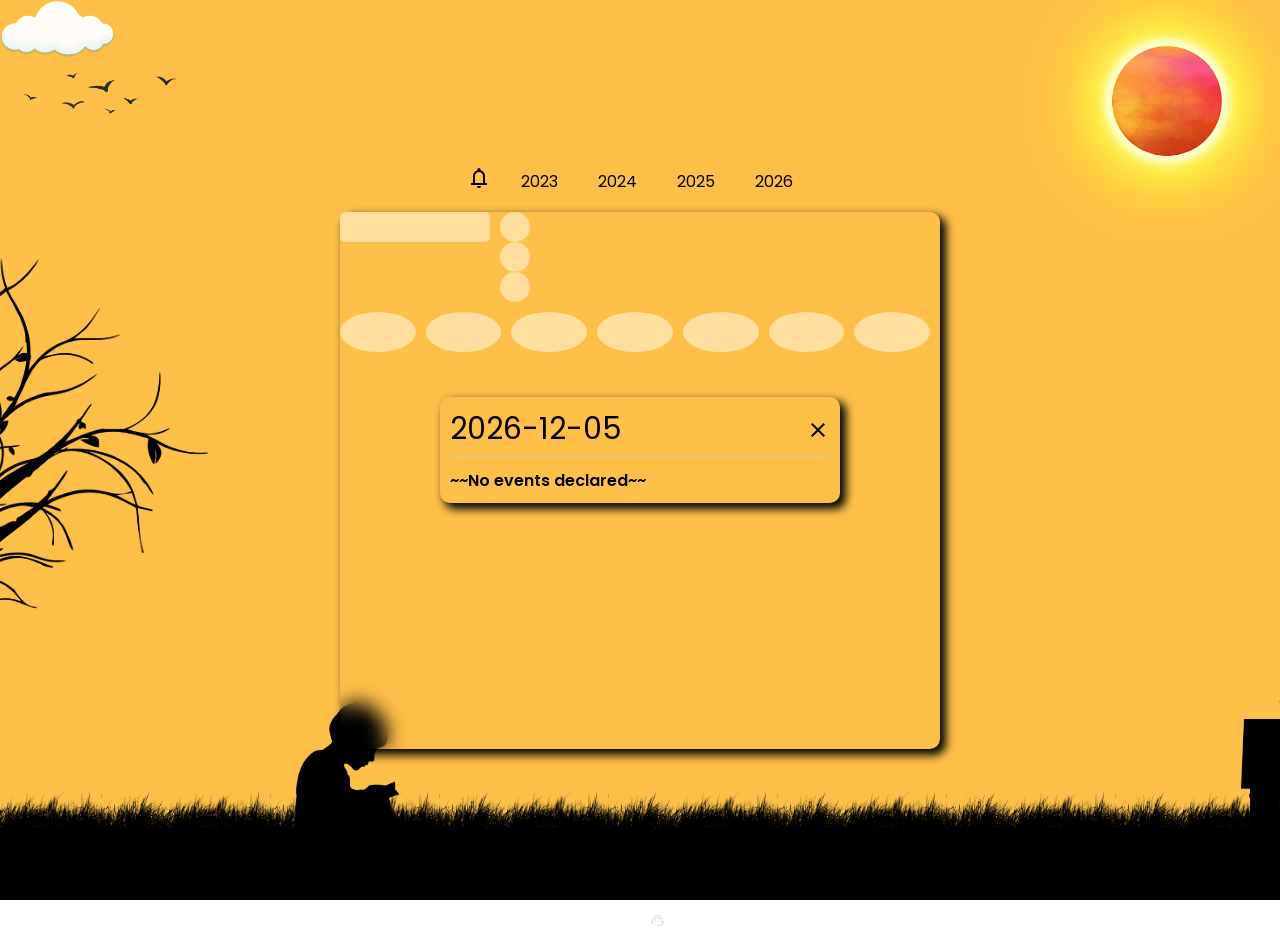
<file: index.html>
<!DOCTYPE html>
<html lang="en">
<head>
    <meta charset="UTF-8">
    <meta name="viewport" content="width=device-width, initial-scale=1.0">
    <meta name="description" content="A simple and elegant calendar app to keep track of your events and holidays.">
    <meta name="keywords" content="calendar, events, holidays, planner, schedule, AhrestyCalendar, Ahresty Calandar, Ahresty India pvt. ltd., Ahresty, ahresty, Holiday Calendar, Ahresty Holiday Calendar, ahresty holiday">
    <meta name="author" content="JitPlayz">
    <meta name="application-name" content="Ahresty Calandar">
    <meta name="apple-mobile-web-app-capable" content="yes">
    <meta name="mobile-web-app-capable" content="yes">
    <meta name="robots" content="index, follow">
    <meta name="google-site-verification" content="Kk_1l5FxW-aANGlYEobYvgenIXzR-UL0_56qIv0c5NM" />
    <meta name="monetag" content="af406cdff776b668e1b29fe25d0d2b05">
    
        <!-- Open Graph Meta Tags -->
        <meta property="og:title" content="Ahresty Calandar">
        <meta property="og:description" content="A simple and elegant calendar app to keep track of your events and holidays.">
        <meta property="og:image" content="web.png">
        <meta property="og:url" content="https://www.debjitds.github.io/Jitplayz">
        <meta property="og:type" content="website">
        <meta property="og:site_name" content="Ahresty Calandar">


        <!-- Twitter Card Meta Tags -->
        <meta name="twitter:card" content="summary_large_image">
        <meta name="twitter:title" content="Ahresty Calandar">
        <meta name="twitter:description" content="A simple and elegant calendar app to keep track of your events and holidays.">
        <meta name="twitter:image" content="web.png">
        <meta name="twitter:url" content="https://www.debjitds.github.io/Jitplayz">
        <meta name="twitter:site" content="@Ahresty">
        <meta name="twitter:creator" content="@Jitplayz">

    <link rel="icon" type="image/x-icon" href="web.png">
    <link rel="apple-touch-icon" href="web.png">
    <link rel="icon" type="image/png" href="web.png">
    <link rel="icon" type="image/svg+xml" href="web.svg">
    <link rel="stylesheet" href="style.css">
    <link rel="switch" href="switch.html">
    <link rel="shortcut icon" href="web.png" type="image/x-icon">
    <link rel="stylesheet" href="https://cdnjs.cloudflare.com/ajax/libs/font-awesome/5.15.3/css/all.min.css">

    <title>Ahresty Calandar</title>
    <link rel="manifest" href="./manifest.json">
    <script> (function(s){s.dataset.zone='10268949',s.src='https://al5sm.com/tag.min.js'})([document.documentElement, document.body].filter(Boolean).pop().appendChild(document.createElement('script'))) </script> 
</head>
<body>
    <!-- Your app's content -->
  
  <!-- A button to trigger the install prompt -->

  <script>
if ('serviceWorker' in navigator) {
  window.addEventListener('load', async () => {
    try {
      const registration = await navigator.serviceWorker.register('./sw.js', {
        scope: './',
        updateViaCache: 'none'
      });
      
      registration.update();
      console.log('Service Worker registered successfully!');
      
    } catch (error) {
      console.error('Service Worker registration failed:', error);
    }
  });
}</script>

  <div class="wallpaper-container"> 
    <div id="grass"></div>
    <div id="land"></div>
    <div id="tree"></div>
    <div id="sun">
        <img src="img/sun-1.png" alt=""> 
    </div>
    <div class="cloud-container">
        <div class="cloud"></div>
        <div class="cloud"></div>
        <div class="cloud"></div>
        <div class="cloud"></div>
        <div class="cloud"></div>
        <div class="cloud"></div>
    </div>
    <div id="tree"></div>
    <div class="birds bird-1"></div>
    <div class="birds bird-2"></div>
    <div class="bats bat-1"></div>
    <div class="bats bat-3"></div>
    <div class="boy-sit"></div>
    <div class="stand-boy"></div>
    <div class="house"></div>
    <div class="moon"></div> 
  </div>

  <div class="prevent-select">
    <div class="fullscreen">
        <div class="splash-screen">
            <img src="d.png" alt="App Logo" class="splash-logo">
          </div>    
    <div class="container"> 
        <nav>
            <input type="checkbox" id="sidebar-active">
            <label for="sidebar-active" class="open-sidebar-button">
                <svg xmlns="http://www.w3.org/2000/svg" height="32px" viewBox="0 -960 960 960" width="32px" fill="#00000"><path d="M120-240v-80h720v80H120Zm0-200v-80h720v80H120Zm0-200v-80h720v80H120Z"/></svg>    </label>
                <label id="overlay" for="sidebar-active"></label>
                <div class="links-container">
                  <div class="header">  
                    <label for="sidebar-active" class="close-sidebar-button">
                        <svg xmlns="http://www.w3.org/2000/svg" height="32px" viewBox="0 -960 960 960" width="32px" fill="#00000"><path d="m256-200-56-56 224-224-224-224 56-56 224 224 224-224 56 56-224 224 224 224-56 56-224-224-224 224Z"/></svg>
                    </label>
                    <lable class="notification">
                        <svg xmlns="http://www.w3.org/2000/svg" height="24px" viewBox="0 -960 960 960" width="24px" fill="#e3e3e3"><path d="M160-200v-80h80v-280q0-83 50-147.5T420-792v-28q0-25 17.5-42.5T480-880q25 0 42.5 17.5T540-820v28q80 20 130 84.5T720-560v280h80v80H160Zm320-300Zm0 420q-33 0-56.5-23.5T400-160h160q0 33-23.5 56.5T480-80ZM320-280h320v-280q0-66-47-113t-113-47q-66 0-113 47t-47 113v280Z"/></svg>
                    </lable>
                </div>
                    <a class="home-link" href="#" id="link2023">2023</a>
                    <a href="#" id="link2024">2024</a>
                    <a href="#" id="link2025">2025</a>
                    <a href="#" id="link2026">2026</a>
               </div>
        </nav>
<div class="mini" id="calendar2024Container" style="display: none;">
    <div class="header">
        <div class="year">2024</div>
        <div class="close-btn" id="close2024Container">
            <svg xmlns="http://www.w3.org/2000/svg" height="24px" viewBox="0 -960 960 960" width="24px" fill="#e8eaed"><path d="m256-200-56-56 224-224-224-224 56-56 224 224 224-224 56 56-224 224 224 224-56 56-224-224-224 224Z"/></svg>
        </div>
    </div>
    <div id="minicalendar2024" class="minicalendar">
        <iframe src="2024.html" frameborder="0" width="100%" height="300px" allowtransparency="true" style="background-color: transparent;"></iframe>  
      </div> 
</div> 
<div class="mini" id="calendar2023Container" style="display: none;">
    <div class="header">
        <div class="year">2023</div>
        <div class="close-btn" id="close2023Container">
            <svg xmlns="http://www.w3.org/2000/svg" height="24px" viewBox="0 -960 960 960" width="24px" fill="#e8eaed"><path d="m256-200-56-56 224-224-224-224 56-56 224 224 224-224 56 56-224 224 224 224-56 56-224-224-224 224Z"/></svg>
        </div>
    </div>
    <div id="minicalendar2023" class="minicalendar">
        <iframe src="2023.html" frameborder="0" width="100%" height="300px" allowtransparency="true" style="background-color: transparent;"></iframe>  
    </div> 
</div>
<div class="mini" id="calendar2025Container" style="display: none;">
    <div class="header">
        <div class="year">2025</div>
        <div class="close-btn" id="close2025Container">
            <svg xmlns="http://www.w3.org/2000/svg" height="24px" viewBox="0 -960 960 960" width="24px" fill="#e8eaed"><path d="m256-200-56-56 224-224-224-224 56-56 224 224 224-224 56 56-224 224 224 224-56 56-224-224-224 224Z"/></svg>
        </div>
    </div>
    <div id="minicalendar2025" class="minicalendar">
        <iframe src="2025.html" frameborder="0" width="100%" height="300px" allowtransparency="true" style="background-color: transparent;"></iframe>  
    </div> 
</div>
<div class="mini" id="calendar2026Container" style="display: none;">
    <div class="header">
        <div class="year">2026</div>
        <div class="close-btn" id="close2026Container">
            <svg xmlns="http://www.w3.org/2000/svg" height="24px" viewBox="0 -960 960 960" width="24px" fill="#e8eaed"><path d="m256-200-56-56 224-224-224-224 56-56 224 224 224-224 56 56-224 224 224 224-56 56-224-224-224 224Z"/></svg>
        </div>
    </div>
    <div id="minicalendar2026" class="minicalendar">
        <iframe src="2026.html" frameborder="0" width="100%" height="300px" allowtransparency="true" style="background-color: transparent;"></iframe>  
    </div> 
</div>

<div class="calender">
    <div class="skeleton-loader">
        <div class="skeleton-header">
            <div class="skeleton-month"></div>
            <div class="skeleton-btns">
                <div class="skeleton-btn"></div>
                <div class="skeleton-btn"></div>
                <div class="skeleton-btn"></div>
            </div>
        </div>
        <div class="skeleton-weekdays">
            <div class="skeleton-day"></div>
            <div class="skeleton-day"></div>
            <div class="skeleton-day"></div>
            <div class="skeleton-day"></div>
            <div class="skeleton-day"></div>
            <div class="skeleton-day"></div>
            <div class="skeleton-day"></div>
        </div>
        <div class="skeleton-days">
            <div class="skelrton-day"></div>
            <div class="skelrton-day"></div>
            <div class="skelrton-day"></div>
            <div class="skelrton-day"></div>
            <div class="skelrton-day"></div>
            <div class="skelrton-day"></div>
            <div class="skelrton-day"></div>
            <div class="skelrton-day"></div>
            <div class="skelrton-day"></div>
            <div class="skelrton-day"></div>
            <div class="skelrton-day"></div>
            <div class="skelrton-day"></div>
            <div class="skelrton-day"></div>
            <div class="skelrton-day"></div>
            <div class="skelrton-day"></div>
            <div class="skelrton-day"></div>
            <div class="skelrton-day"></div>
            <div class="skelrton-day"></div>
            <div class="skelrton-day"></div>
            <div class="skelrton-day"></div>
            <div class="skelrton-day"></div>
            <div class="skelrton-day"></div>
            <div class="skelrton-day"></div>
            <div class="skelrton-day"></div>
            <div class="skelrton-day"></div>
            <div class="skelrton-day"></div>
            <div class="skelrton-day"></div>
            <div class="skelrton-day"></div>
            <div class="skelrton-day"></div>
            <div class="skelrton-day"></div>
            </div>
    </div>
            <div class="header">
                <div class="month"></div>
                    <div class="btns">
                        <div class="toggle">
                            <div class="theme-switch">
                                <svg xmlns="http://www.w3.org/2000/svg" height="24px" viewBox="0 -960 960 960" width="24px" fill="#e8eaed"><path d="M480-120q-150 0-255-105T120-480q0-150 105-255t255-105q14 0 27.5 1t26.5 3q-41 29-65.5 75.5T444-660q0 90 63 153t153 63q55 0 101-24.5t75-65.5q2 13 3 26.5t1 27.5q0 150-105 255T480-120Zm0-80q88 0 158-48.5T740-375q-20 5-40 8t-40 3q-123 0-209.5-86.5T364-660q0-20 3-40t8-40q-78 32-126.5 102T200-480q0 116 82 198t198 82Zm-10-270Z"/></svg>
                                <svg xmlns="http://www.w3.org/2000/svg" height="24px" viewBox="0 -960 960 960" width="24px" fill="#e8eaed"><path d="M440-800v-120h80v120h-80Zm0 760v-120h80v120h-80Zm360-400v-80h120v80H800Zm-760 0v-80h120v80H40Zm708-252-56-56 70-72 58 58-72 70ZM198-140l-58-58 72-70 56 56-70 72Zm564 0-70-72 56-56 72 70-58 58ZM212-692l-72-70 58-58 70 72-56 56Zm268 452q-100 0-170-70t-70-170q0-100 70-170t170-70q100 0 170 70t70 170q0 100-70 170t-170 70Zm0-80q67 0 113.5-46.5T640-480q0-67-46.5-113.5T480-640q-67 0-113.5 46.5T320-480q0 67 46.5 113.5T480-320Zm0-160Z"/></svg>
                            </div>
                        </div>
                        <div class="btn today-btn">
                            <i class="fas fa-calendar-day"></i>
                        </div>
                        <div class="btn prev-btn">
                            <i class="fas fa-chevron-left"></i>
                        </div>
                        <div class="btn next-btn">
                            <i class="fas fa-chevron-right"></i>
                        </div>
                    </div>
                </div>
            <div class="weekdays">
                <div class="day">Sun</div>
                <div class="day">Mon</div>
                <div class="day">Tue</div>
                <div class="day">Wed</div>
                <div class="day">Thu</div>
                <div class="day">Fri</div>
                <div class="day">Sat</div>
            </div>
            <div class="days">
             <!-- Lets add days using js-->
            </div>
        </div>
        
        <div class="reason">
            <div class="header">
                <div class="date"></div>
                <div class="btns">
                    <div class="btn x-btn">
                        <svg xmlns="http://www.w3.org/2000/svg" height="24px" viewBox="0 -960 960 960" width="24px" fill="#e8eaed"><path d="m256-200-56-56 224-224-224-224 56-56 224 224 224-224 56 56-224 224 224 224-56 56-224-224-224 224Z"/></svg>
                    </div>
                </div>
            </div> 
            <div class="cause">
                
            </div> 
        </div>
    </div> 
  </div> 

    <div class="credits">
        <a href="mailto:jitplayzofficialbusiness2003@gmail.com?
        subject=">
            Designed by <span>
                <svg xmlns="http://www.w3.org/2000/svg" height="24px" viewBox="0 -960 960 960" width="15px" fill="#e3e3e3"><path d="M440-120v-80h320v-284q0-117-81.5-198.5T480-764q-117 0-198.5 81.5T200-484v244h-40q-33 0-56.5-23.5T80-320v-80q0-21 10.5-39.5T120-469l3-53q8-68 39.5-126t79-101q47.5-43 109-67T480-840q68 0 129 24t109 66.5Q766-707 797-649t40 126l3 52q19 9 29.5 27t10.5 38v92q0 20-10.5 38T840-249v49q0 33-23.5 56.5T760-120H440Zm-80-280q-17 0-28.5-11.5T320-440q0-17 11.5-28.5T360-480q17 0 28.5 11.5T400-440q0 17-11.5 28.5T360-400Zm240 0q-17 0-28.5-11.5T560-440q0-17 11.5-28.5T600-480q17 0 28.5 11.5T640-440q0 17-11.5 28.5T600-400Zm-359-62q-7-106 64-182t177-76q89 0 156.5 56.5T720-519q-91-1-167.5-49T435-698q-16 80-67.5 142.5T241-462Z"/></svg>
                JitPlayz<br><center>  Customer support &copy; </center>
            </span>
        </a>
    </div>
</div>
    <script src="darkmode.js" defer></script>
    <script src="screen-short.js"></script>
    <script src="orientation.js"></script>
    <script type="module" src="holidays-data.js"></script>
    <script type="module" src="script.js"></script>    
</body>

</html>
</file>
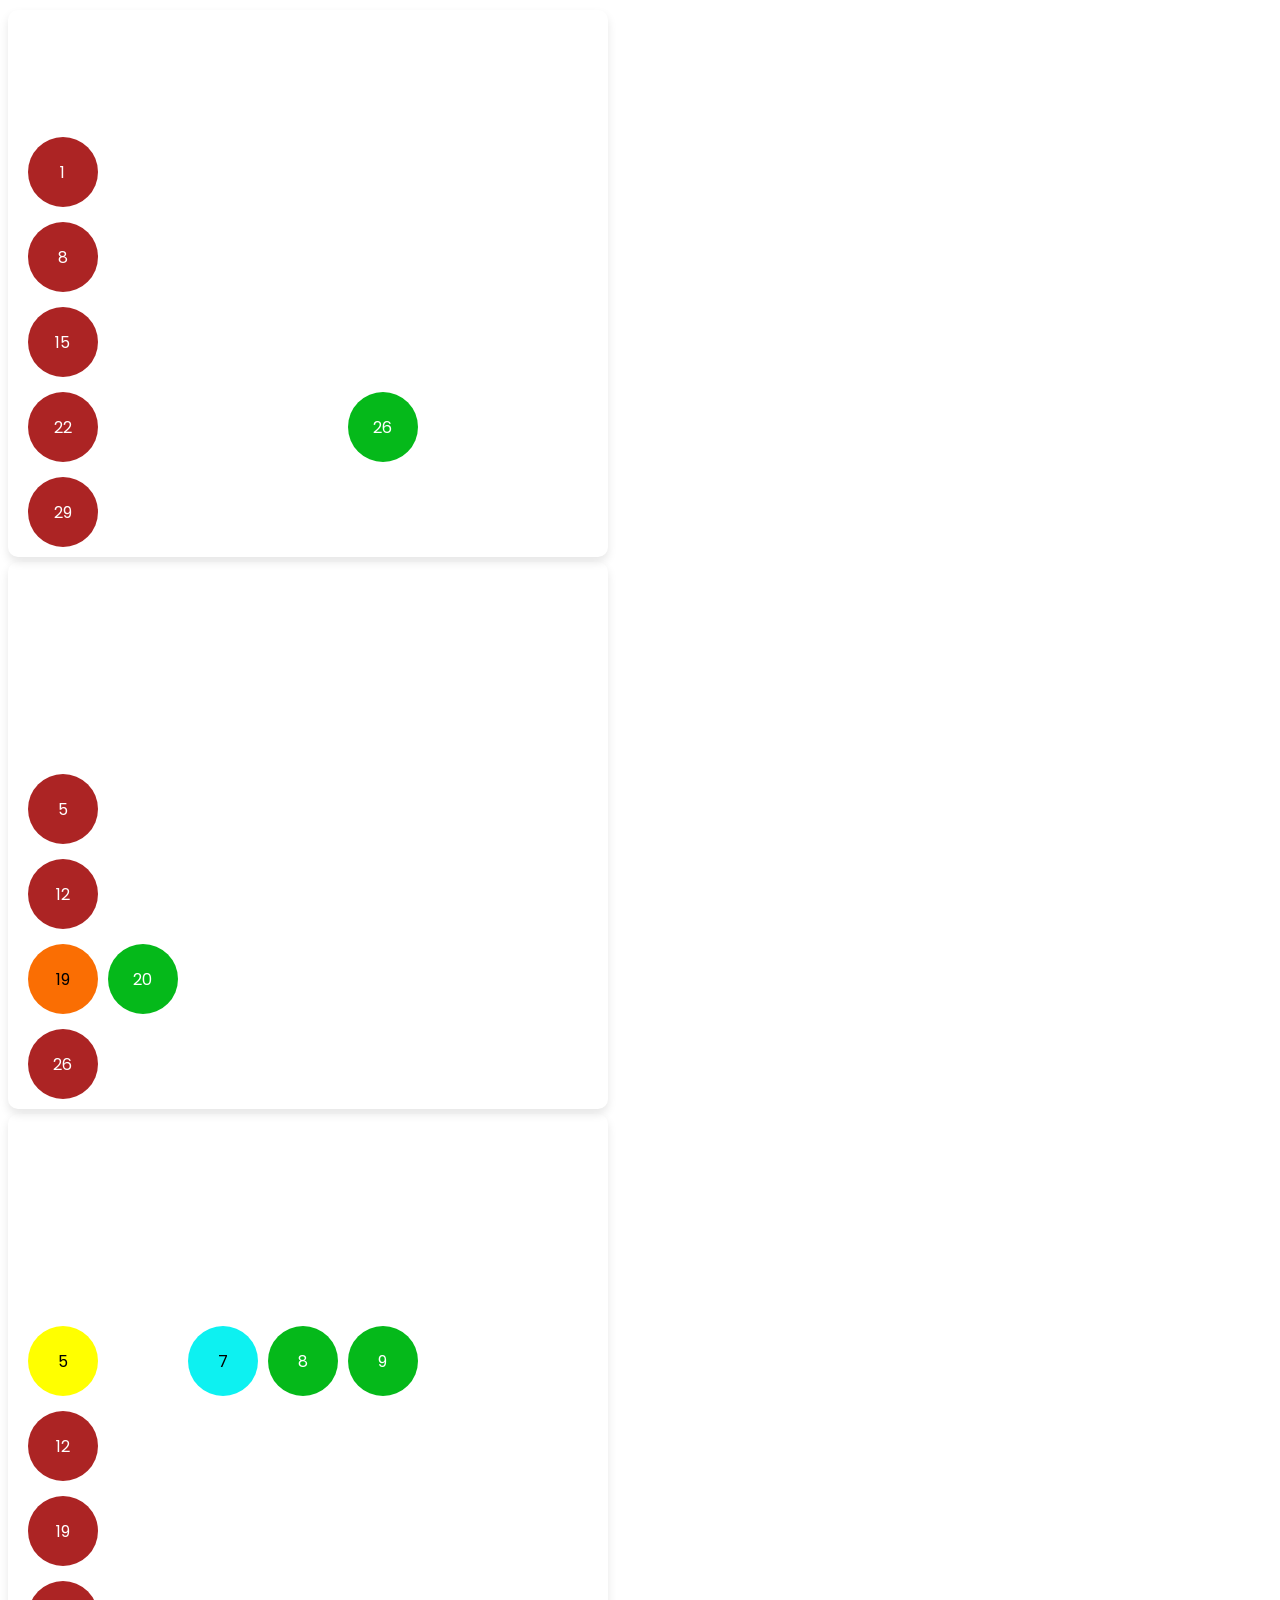
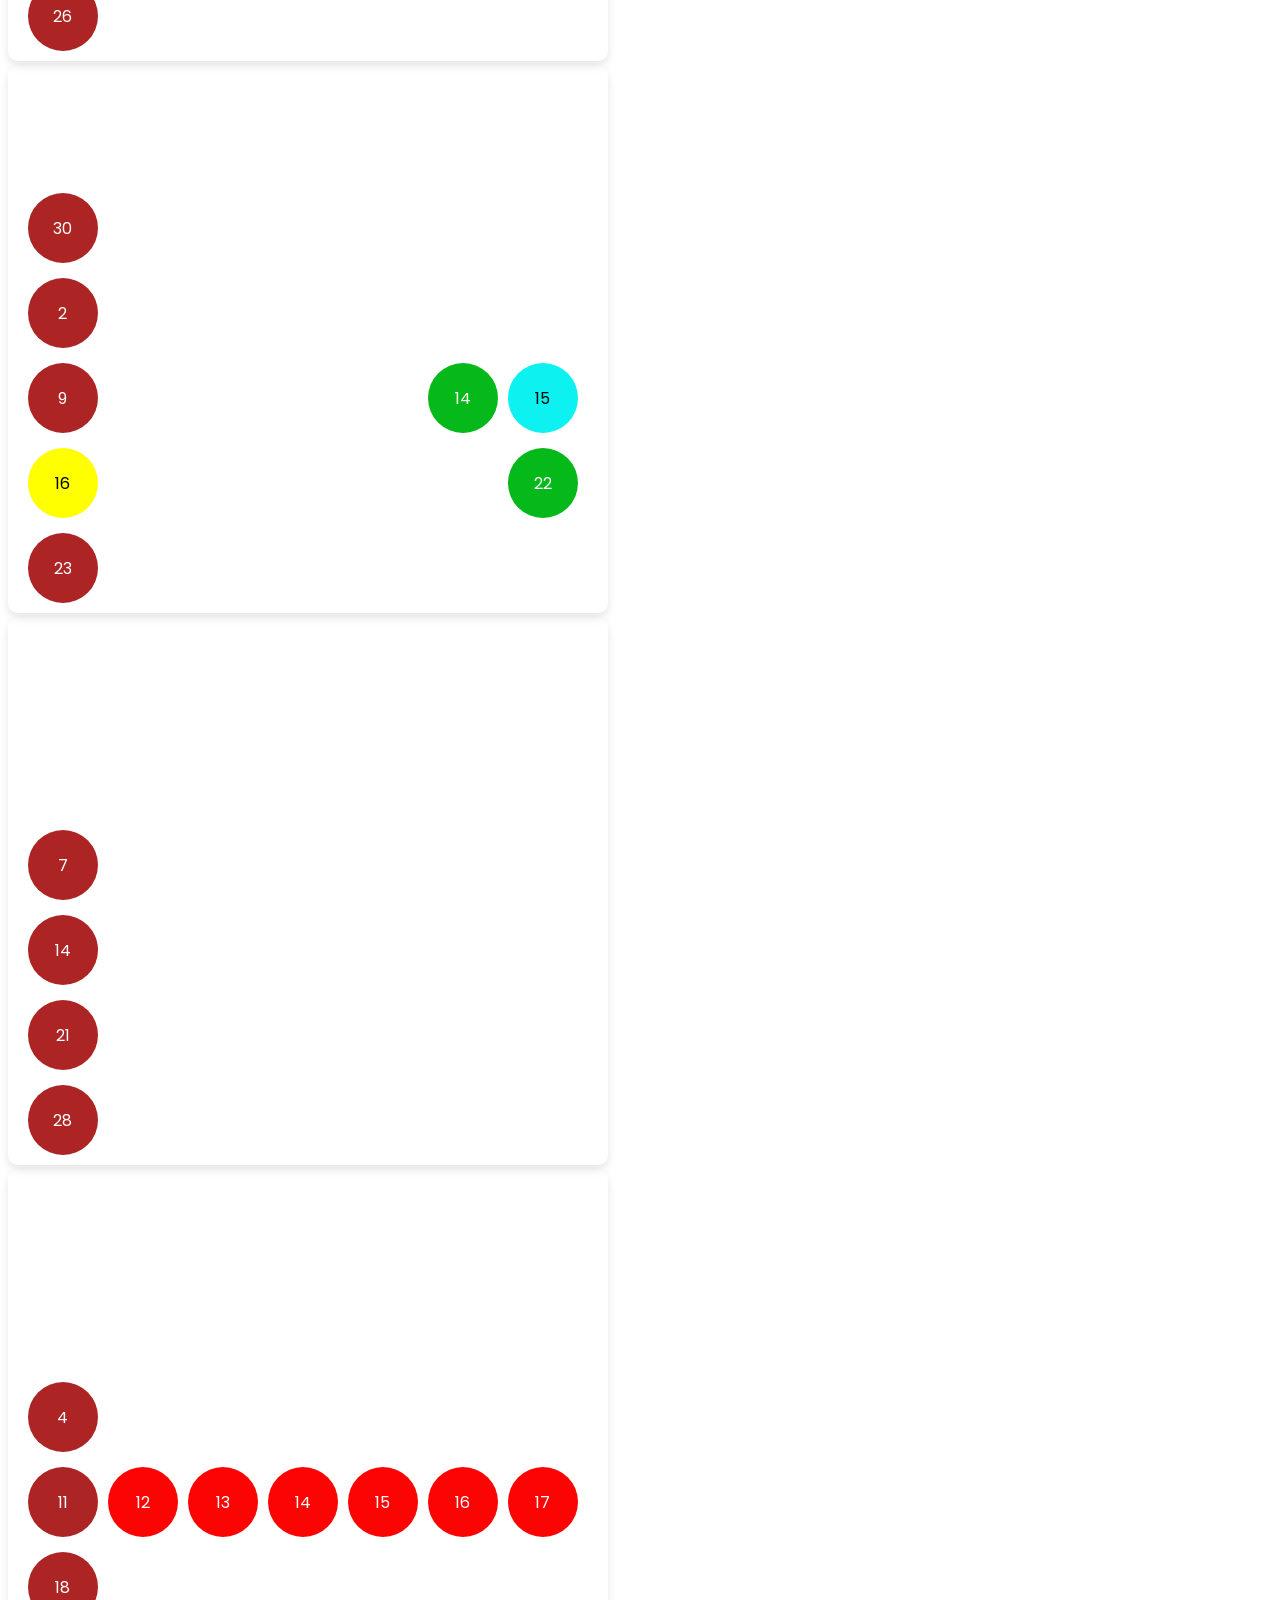
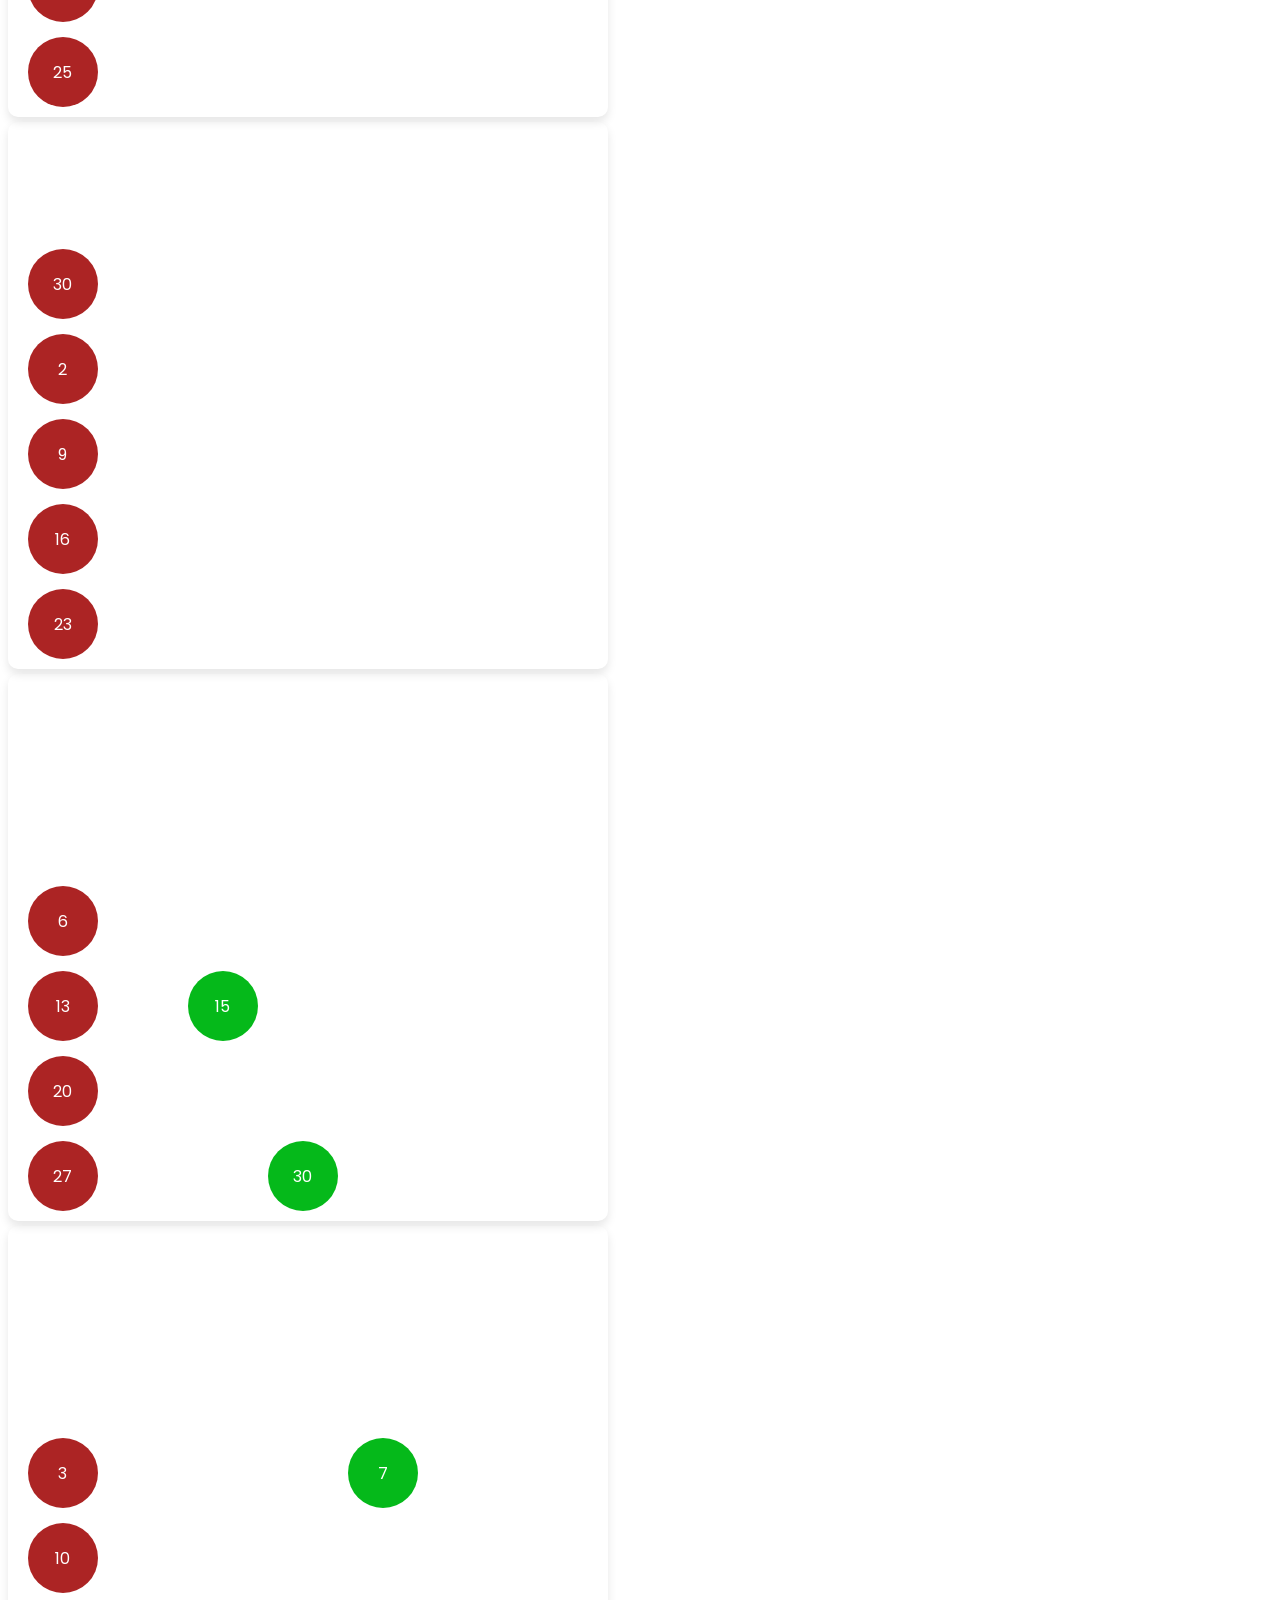
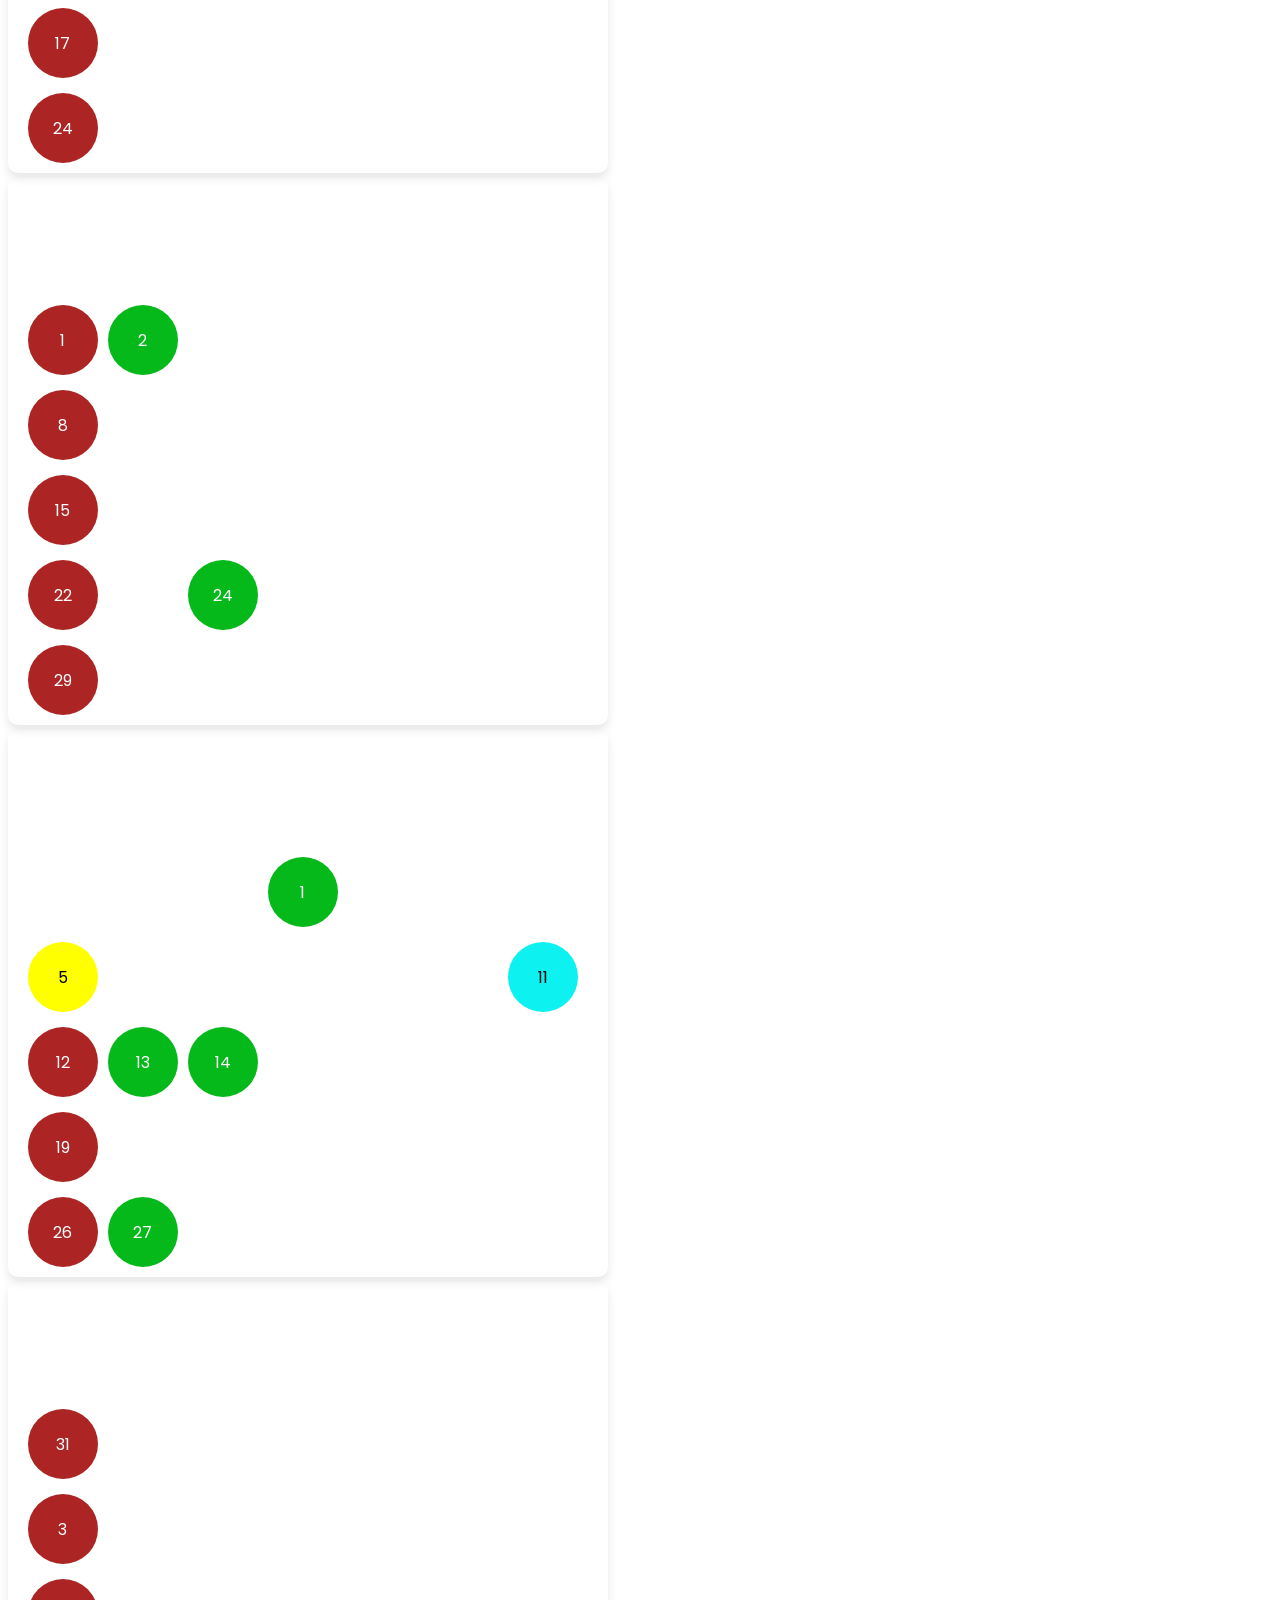
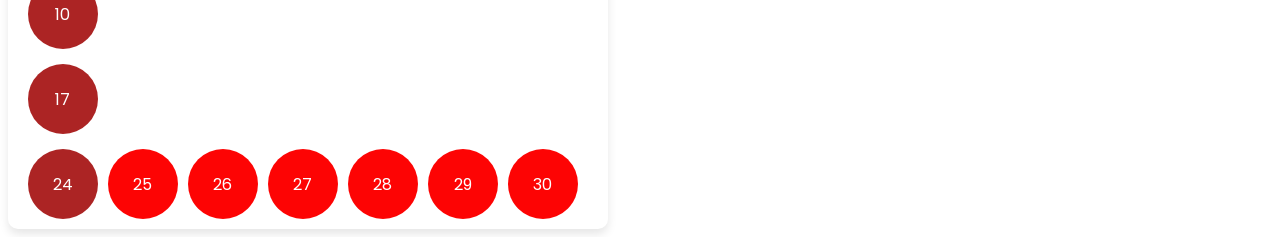
<file: 2023.html>
<!DOCTYPE html>
<html lang="en">
<head>
    <meta charset="UTF-8">
    <meta name="viewport" content="width=device-width, initial-scale=1.0">
    <link rel="switch" href="switch.html">
    
    <link rel="stylesheet" href="https://cdnjs.cloudflare.com/ajax/libs/font-awesome/5.15.3/css/all.min.css">

    <title>Callender</title>
    <style>
        @import url(https://fonts.googleapis.com/css?family=Poppins:100,100italic,200,200italic,300,300italic,400,400italic,500,500italic,600,600italic,700,700italic,800,800italic,900,900italic);
:root {
    --primary-color: #0a0af9;
    --calender:#fdfcfc;
    --fade-color: #ccc;
    --boxx-coloor: rgba(0,0,0,0.1);
    --week: #fdfcfc;
    --color-1: #ffffff;
    --text-color: #ffffff;
    --accent-color: #006aff;
}

.dark {
    --primary-color: #0a0af9;
    --text-color: #ffffff;
    --calender:#212121;
    --fade-color: #ccc;
    --boxx-coloor: rgba(0,0,0,0.1);
    --week: #fdfcfc;
    --color-1: #000000;
    --accent-color: #006aff;


}
*{
    margin-top: 5px;
    padding: 0;
    box-sizing: border-box;
    font-family: 'Poppins', sans-serif;
}

body {
    background-color: transparent;
    -ms-overflow-style: none;  /* IE and Edge */
        scrollbar-width: none;  /* Firefox */
    }
    body::-webkit-scrollbar {
        display: none;  /* Chrome, Safari and Opera */
    }


.calender {
    width: 100%;
    max-width: 600px;
    padding: 10px 20px;
    border-radius: 10px;
    background-color: transparent;
    box-shadow: 0 5px 10px 0 var(--boxx-coloor);

}

.calender .header {
    display: flex;
    justify-content: space-between;
    align-items: center;
    margin-bottom: 20px;
    padding-bottom: 20px;
    color: var(--text-color);
    border-bottom: 2px solid var(--text-color);
}

.calender .header .month {
    display: flex;
    align-items: center;
    font-size: 24px;
    font-weight: 600;
    color: var(--text-color);
}


.weekdays {
    display: flex;
    gap: 10px;
    margin-bottom: 10px;
    color: var(--text-color);
}

.weekdays .day {
    width: calc(100% / 7 - 10px);
    text-align: center;
    font-size: 16px;
    font-weight: 600;
}

.days {
    display: flex;
    flex-wrap: wrap;
    gap: 10px;
}

.days .day {
    width: calc(100% / 7 - 10px);
    height: 70px;
    display: flex;
    align-items: center;
    justify-content: center;
    border-radius: 50px;
    font-size: 16px;
    font-weight: 400;
    color: var(--text-color);
    transition: all 0.3s;
}

.days .day.today{
    color: var(--week);
    background-color: var(--primary-color);
}
.day.HolyDay { background-color: #05b91a; color: #ffffff; } 
    .day.Coff { background-color: #0df1f1; color: #000000; }   
    .day.shutdown { background-color: #fd0404; color: #ffffff;}  
    .day.Cwork { background-color: #ffff00; color: #000000;} 
    .day.weeklyholiday { background-color: #ac2424; color: #ffffff;} 
    .day.Annualday { background-color: #fa6e03; color: #000000}


.days .day.next,
 .days .day.prev{
    opacity: 0.5;
    color: var(--fade-color);
}



.prevent-select {
    -webkit-touch-callout: none; /* iOS Safari */
    -webkit-user-select: none; /* Chrome/Safari/Opera */
    -khtml-user-select: none; /* Konqueror */
    -moz-user-select: none; /* Firefox */
    -ms-user-select: none; /* Internet Explorer/Edge */
    user-select: none; /* Non-prefixed version, currently supported by Chrome and Safari */
    
}

/* Responsive */
@media (max-width: 600px) {


    body {
        background-color: transparent;
        overflow-x: hidden;
        margin: 0;
        padding: 0;
        height: 100%;
        font-family: sans-serif; /* Add a default font */
        -ms-overflow-style: none;  /* IE and Edge */
        scrollbar-width: none;  /* Firefox */
    }
    body::-webkit-scrollbar {
        display: none;  /* Chrome, Safari and Opera */
    }
    
    .fullscreen {
        height: 100dvh;
    }
    
    /* Calendar Container */
    .calender {
        width: 42%; /* Reduced width for smaller size */
        max-width: 300px; /* Reduced max-width for smaller size */
        padding: 3px 10px; /* Reduced padding for smaller size */
        border-radius: 10px;
        background-color: transparent;
        box-shadow: 3px 3px 6px 0.5px #000000; /* Reduced shadow size */
        margin: 0.5rem 0.6rem; /* Reduced margin for smaller size */ 
        display: inline-block; /* Allow calendars to sit side-by-side */
        vertical-align: top; /* Align calendars to the top */
    }
    
    /* Header Styling */
    .calender .header {
        display: flex;
        justify-content: space-between;
        align-items: center;
        margin-bottom: 3px; /* Reduced margin for smaller size */
        padding-bottom: 2px; /* Reduced padding for smaller size */
        color: var(--text-color);
        border-bottom: 1px solid var(--text-color); /* Thinner border */
    }
    
    .calender .header .month {
        display: flex;
        align-items: center;
        font-size: 0.8em; /* Reduced font size */
        font-weight: 600;
        color: var(--text-color);
    }
    
    /* Weekday Styling */
    .weekdays {
        display: flex;
        gap: 5px; /* Reduced gap for smaller size */
        margin-bottom: 5px; /* Reduced margin for smaller size */
        color: var(--text-color);
        -webkit-tap-highlight-color: transparent;
    }
    
    .weekdays .day {
        width: calc(100% / 7 - 5px); /* Reduced width for smaller size */
        text-align: center;
        font-size: 0.1em; /* Reduced font size */
        font-weight: 600;
    }
    
    /* Days Container */
    .days {
        display: flex;
        flex-wrap: wrap;
        gap: 5px; /* Reduced gap for smaller size */
    }
    
    /* Day Styling */
    .days .day {
        width: calc(100% / 7 - 5px); /* Reduced width for smaller size */
        height: 10px; /* Reduced height for smaller size */
        display: flex;
        align-items: center;
        justify-content: center;
        border-radius: 50px;
        font-size: 0.4em; /* Reduced font size */
        font-weight: 400;
        color: var(--text-color);
        transition: all 0.3s;
    }
    
    /* Hover and Active States */
    
    .days .day.today {
        color: var(--week);
        background-color: var(--primary-color);
        -webkit-tap-highlight-color: transparent;
    }
    
    /* Special Day Styling */
    .day.HolyDay { background-color: #05b91a; color: #ffffff; } 
    .day.Coff { background-color: #0df1f1; color: #000000; }   
    .day.shutdown { background-color: #fd0404; color: #ffffff;}  
    .day.Cwork { background-color: #ffff00; color: #000000;} 
    .day.weeklyholiday { background-color: #ac2424; color: #ffffff;} 
    .day.Annualday { background-color: #fa6e03; color: #000000}

    
    /* Previous/Next Day Styling */
    .days .day.next,
    .days .day.prev{
        opacity: 0.5;
        color: var(--fade-color);
        -webkit-tap-highlight-color: transparent;
    }}


    </style>
</head>
<body>
    <div class="prevent-select">
    <div class="fullscreen">
        <div class="calender">
            <div class="header">Jan
                <div class="month"></div>
            </div>
            <div class="weekdays">
                <div class="day">Sun</div>
                <div class="day">Mon</div>
                <div class="day">Tue</div>
                <div class="day">Wed</div>
                <div class="day">Thu</div>
                <div class="day">Fri</div>
                <div class="day">Sat</div>
            </div>
            <div class="days">
                 <!-- current month days -->
                 <div class="day weeklyholiday">1</div>
                 <div class="day">2</div>
                 <div class="day">3</div>
                 <div class="day">4</div>
                 <div class="day">5</div>
                 <div class="day">6</div>
                 <div class="day">7</div>
                 <div class="day weeklyholiday">8</div>
                 <div class="day">9</div>
                 <div class="day">10</div>
                 <div class="day">11</div>
                 <div class="day">12</div>
                 <div class="day">13</div>
                 <div class="day">14</div>
                 <div class="day weeklyholiday">15</div>
                 <div class="day">16</div>
                 <div class="day">17</div>
                 <div class="day">18</div>
                 <div class="day">19</div>
                 <div class="day">20</div>
                 <div class="day">21</div>
                 <div class="day weeklyholiday">22</div>
                 <div class="day">23</div>
                 <div class="day">24</div>
                 <div class="day">25</div>
                 <div class="day HolyDay">26</div>
                 <div class="day ">27</div>
                 <div class="day ">28</div>
                 <div class="day weeklyholiday">29</div>
                 <div class="day">30</div> 
                 <div class="day">31</div> 

                 <!-- next month days -->
            </div>
        </div>
        <div class="calender">
            <div class="header">Feb 
                <div class="month"></div>
            </div>
            <div class="weekdays">
                <div class="day">Sun</div>
                <div class="day">Mon</div>
                <div class="day">Tue</div>
                <div class="day">Wed</div>
                <div class="day">Thu</div>
                <div class="day">Fri</div>
                <div class="day">Sat</div>
            </div>
            <div class="days">
             <!-- Lets add days using js-->
                 <!-- previous month days -->
                 <div class="day prev"></div>
                 <div class="day prev"></div>
                 <div class="day prev"></div>
                 <!-- current month days -->
                 <div class="day">1</div>
                 <div class="day">2</div>
                 <div class="day">3</div>
                 <div class="day">4</div>
                 <div class="day weeklyholiday">5</div>
                 <div class="day">6</div>
                 <div class="day">7</div>
                 <div class="day">8</div>
                 <div class="day">9</div>
                 <div class="day ">10</div>
                 <div class="day">11</div>
                 <div class="day weeklyholiday">12</div>
                 <div class="day">13</div>
                 <div class="day">14</div>
                 <div class="day">15</div>
                 <div class="day">16</div>
                 <div class="day">17</div>
                 <div class="day">18</div>
                 <div class="day Annualday">19</div>
                 <div class="day HolyDay">20</div>
                 <div class="day">21</div>
                 <div class="day">22</div>
                 <div class="day">23</div>
                 <div class="day">24</div>
                 <div class="day">25</div>
                 <div class="day weeklyholiday">26</div>
                 <div class="day">27</div>
                 <div class="day">28</div>
                 <div class="day">29</div>
            </div>
        </div>
        <div class="calender">
            <div class="header">Mar 
                <div class="month"></div>
            </div>
            <div class="weekdays">
                <div class="day">Sun</div>
                <div class="day">Mon</div>
                <div class="day">Tue</div>
                <div class="day">Wed</div>
                <div class="day">Thu</div>
                <div class="day">Fri</div>
                <div class="day">Sat</div>
            </div>
            <div class="days">
             <!-- Lets add days using js-->
                 <!-- previous month days -->
                 <div class="day prev"></div>
                 <div class="day prev"></div>
                 <div class="day prev"></div>

                 <!-- current month days -->
                 <div class="day">1</div>
                 <div class="day">2</div>
                 <div class="day">3</div>
                 <div class="day">4</div>
                 <div class="day Cwork">5</div>
                 <div class="day">6</div>
                 <div class="day Coff">7</div>
                 <div class="day HolyDay">8</div>
                 <div class="day HolyDay">9</div>
                 <div class="day ">10</div>
                 <div class="day">11</div>
                 <div class="day weeklyholiday">12</div>
                 <div class="day">13</div>
                 <div class="day">14</div>
                 <div class="day">15</div>
                 <div class="day">16</div>
                 <div class="day">17</div>
                 <div class="day">18</div>
                 <div class="day weeklyholiday">19</div>
                 <div class="day">20</div>
                 <div class="day">21</div>
                 <div class="day">22</div>
                 <div class="day">23</div>
                 <div class="day">24</div>
                 <div class="day ">25</div>
                 <div class="day weeklyholiday">26</div>
                 <div class="day">27</div>
                 <div class="day">28</div>
                 <div class="day">29</div>
                 <div class="day">30</div>
                 <div class="day">31</div>

                 <!-- next month days -->
            </div>
        </div>
        <div class="calender">
            <div class="header">Apr 
                <div class="month"></div>
            </div>
            <div class="weekdays">
                <div class="day">Sun</div>
                <div class="day">Mon</div>
                <div class="day">Tue</div>
                <div class="day">Wed</div>
                <div class="day">Thu</div>
                <div class="day">Fri</div>
                <div class="day">Sat</div>
            </div>
            <div class="days">
             <!-- Lets add days using js-->
                 <!-- previous month days -->
                 <div class="day weeklyholiday">30</div>
                 <div class="day prev"></div>
                 <div class="day prev"></div>
                 <div class="day prev"></div>
                 <div class="day prev"></div>
                 <div class="day prev"></div>
                 <!-- current month days -->
                 <div class="day">1</div>
                 <div class="day weeklyholiday">2</div>
                 <div class="day">3</div>
                 <div class="day">4</div>
                 <div class="day">5</div>
                 <div class="day">6</div>
                 <div class="day">7</div>
                 <div class="day">8</div>
                 <div class="day weeklyholiday">9</div>
                 <div class="day">10</div>
                 <div class="day">11</div>
                 <div class="day">12</div>
                 <div class="day">13</div>
                 <div class="day HolyDay">14</div>
                 <div class="day Coff">15</div>
                 <div class="day Cwork">16</div>
                 <div class="day">17</div>
                 <div class="day">18</div>
                 <div class="day">19</div>
                 <div class="day">20</div>
                 <div class="day">21</div>
                 <div class="day HolyDay">22</div>
                 <div class="day weeklyholiday">23</div>
                 <div class="day">24</div>
                 <div class="day">25</div>
                 <div class="day">26</div>
                 <div class="day">27</div>
                 <div class="day">28</div>
                 <div class="day">29</div>
            </div>
        </div>
        <div class="calender">
            <div class="header">May 
                <div class="month"></div>
            </div>
            <div class="weekdays">
                <div class="day">Sun</div>
                <div class="day">Mon</div>
                <div class="day">Tue</div>
                <div class="day">Wed</div>
                <div class="day">Thu</div>
                <div class="day">Fri</div>
                <div class="day">Sat</div>
            </div>
            <div class="days">
             <!-- Lets add days using js-->
                 <!-- previous month days -->
                 <div class="day prev"></div>
                 <!-- current month days -->
                 <div class="day">1</div>
                 <div class="day">2</div>
                 <div class="day">3</div>
                 <div class="day">4</div>
                 <div class="day">5</div>
                 <div class="day">6</div>
                 <div class="day weeklyholiday">7</div>
                 <div class="day">8</div>
                 <div class="day">9</div>
                 <div class="day">10</div>
                 <div class="day">11</div>
                 <div class="day">12</div>
                 <div class="day">13</div>
                 <div class="day weeklyholiday">14</div>
                 <div class="day">15</div>
                 <div class="day">16</div>
                 <div class="day">17</div>
                 <div class="day ">18</div>
                 <div class="day">19</div>
                 <div class="day">20</div>
                 <div class="day weeklyholiday">21</div>
                 <div class="day">22</div>
                 <div class="day">23</div>
                 <div class="day">24</div>
                 <div class="day">25</div>
                 <div class="day">26</div>
                 <div class="day">27</div>
                 <div class="day weeklyholiday">28</div>
                 <div class="day">29</div>
                 <div class="day">30</div>
                 <div class="day">31</div>
            </div>
        </div>
        <div class="calender">
            <div class="header">Jun 
                <div class="month"></div>
            </div>
            <div class="weekdays">
                <div class="day">Sun</div>
                <div class="day">Mon</div>
                <div class="day">Tue</div>
                <div class="day">Wed</div>
                <div class="day">Thu</div>
                <div class="day">Fri</div>
                <div class="day">Sat</div>
            </div>
            <div class="days">
             <!-- Lets add days using js-->
                 <!-- previous month days -->
                 <div class="day prev"></div>
                 <div class="day prev"></div>
                 <div class="day prev"></div>
                 <div class="day prev"></div>

                 <!-- current month days -->
                 <div class="day">1</div>
                 <div class="day">2</div>
                 <div class="day">3</div>
                 <div class="day weeklyholiday">4</div>
                 <div class="day">5</div>
                 <div class="day">6</div>
                 <div class="day">7</div>
                 <div class="day">8</div>
                 <div class="day">9</div>
                 <div class="day">10</div>
                 <div class="day weeklyholiday">11</div>
                 <div class="day shutdown">12</div>
                 <div class="day shutdown">13</div>
                 <div class="day shutdown">14</div>
                 <div class="day shutdown">15</div>
                 <div class="day shutdown">16</div>
                 <div class="day shutdown">17</div>
                 <div class="day weeklyholiday">18</div>
                 <div class="day">19</div>
                 <div class="day">20</div>
                 <div class="day">21</div>
                 <div class="day">22</div>
                 <div class="day">23</div>
                 <div class="day">24</div>
                 <div class="day weeklyholiday">25</div>
                 <div class="day">26</div>
                 <div class="day">27</div>
                 <div class="day">28</div>
                 <div class="day">29</div>
                 <div class="day">30</div>
                 <div class="day">31</div>

            </div>
        </div>
        <div class="calender">
            <div class="header">Jul 
                <div class="month"></div>
            </div>
            <div class="weekdays">
                <div class="day">Sun</div>
                <div class="day">Mon</div>
                <div class="day">Tue</div>
                <div class="day">Wed</div>
                <div class="day">Thu</div>
                <div class="day">Fri</div>
                <div class="day">Sat</div>
            </div>
            <div class="days">
             <!-- Lets add days using js-->
                 <!-- previous month days -->
                 <div class="day weeklyholiday">30</div>
                 <div class="day">31</div>
                 <div class="day prev"></div>
                 <div class="day prev"></div>
                 <div class="day prev"></div>
                 <div class="day prev"></div>
                 <!-- current month days -->
                 <div class="day">1</div>
                 <div class="day weeklyholiday">2</div>
                 <div class="day">3</div>
                 <div class="day">4</div>
                 <div class="day">5</div>
                 <div class="day">6</div>
                 <div class="day">7</div>
                 <div class="day">8</div>
                 <div class="day weeklyholiday">9</div>
                 <div class="day">10</div>
                 <div class="day">11</div>
                 <div class="day">12</div>
                 <div class="day">13</div>
                 <div class="day">14</div>
                 <div class="day">15</div>
                 <div class="day weeklyholiday">16</div>
                 <div class="day">17</div>
                 <div class="day">18</div>
                 <div class="day">19</div>
                 <div class="day">20</div>
                 <div class="day">21</div>
                 <div class="day">22</div>
                 <div class="day weeklyholiday">23</div>
                 <div class="day">24</div>
                 <div class="day">25</div>
                 <div class="day">26</div>
                 <div class="day">27</div>
                 <div class="day">28</div>
                 <div class="day">29</div>
            </div>
        </div>
        <div class="calender">
            <div class="header">Aug 
                <div class="month"></div>
            </div>
            <div class="weekdays">
                <div class="day">Sun</div>
                <div class="day">Mon</div>
                <div class="day">Tue</div>
                <div class="day">Wed</div>
                <div class="day">Thu</div>
                <div class="day">Fri</div>
                <div class="day">Sat</div>
            </div>
            <div class="days">
             <!-- Lets add days using js-->
                 <!-- previous month days -->
                 <div class="day prev"></div>
                 <div class="day prev"></div>
                 <!-- current month days -->
                 <div class="day">1</div>
                 <div class="day">2</div>
                 <div class="day">3</div>
                 <div class="day">4</div>
                 <div class="day">5</div>
                 <div class="day weeklyholiday">6</div>
                 <div class="day">7</div>
                 <div class="day">8</div>
                 <div class="day">9</div>
                 <div class="day">10</div>
                 <div class="day">11</div>
                 <div class="day">12</div>
                 <div class="day weeklyholiday">13</div>
                 <div class="day">14</div>
                 <div class="day HolyDay">15</div>
                 <div class="day">16</div>
                 <div class="day">17</div>
                 <div class="day">18</div>
                 <div class="day ">19</div>
                 <div class="day weeklyholiday">20</div>
                 <div class="day">21</div>
                 <div class="day">22</div>
                 <div class="day">23</div>
                 <div class="day">24</div>
                 <div class="day">25</div>
                 <div class="day ">26</div>
                 <div class="day weeklyholiday">27</div>
                 <div class="day">28</div>
                 <div class="day">29</div>
                 <div class="day HolyDay">30</div>
                 <div class="day">31</div>
            </div>
        </div>
        <div class="calender">
            <div class="header">Sep 
                <div class="month"></div>
            </div>
            <div class="weekdays">
                <div class="day">Sun</div>
                <div class="day">Mon</div>
                <div class="day">Tue</div>
                <div class="day">Wed</div>
                <div class="day">Thu</div>
                <div class="day">Fri</div>
                <div class="day">Sat</div>
            </div>
            <div class="days">
             <!-- Lets add days using js-->
                 <div class="day"></div>
                 <div class="day"></div>
                 <div class="day"></div>
                 <div class="day"></div>
                 <div class="day"></div>

                 <!-- current month days -->
                 <div class="day">1</div>
                 <div class="day">2</div>
                 <div class="day weeklyholiday">3</div>
                 <div class="day">4</div>
                 <div class="day">5</div>
                 <div class="day">6</div>
                 <div class="day HolyDay">7</div>
                 <div class="day">8</div>
                 <div class="day">9</div>
                 <div class="day weeklyholiday">10</div>
                 <div class="day">11</div>
                 <div class="day">12</div>
                 <div class="day">13</div>
                 <div class="day">14</div>
                 <div class="day">15</div>
                 <div class="day ">16</div>
                 <div class="day weeklyholiday">17</div>
                 <div class="day">18</div>
                 <div class="day">19</div>
                 <div class="day">20</div>
                 <div class="day">21</div>
                 <div class="day">22</div>
                 <div class="day">23</div>
                 <div class="day weeklyholiday">24</div>
                 <div class="day">25</div>
                 <div class="day">26</div>
                 <div class="day">27</div>
                 <div class="day">28</div>
                 <div class="day">29</div>
                 <div class="day">30</div>
                 
            </div>
        </div>
        <div class="calender">
            <div class="header">Oct 
                <div class="month"></div>
            </div>
            <div class="weekdays">
                <div class="day">Sun</div>
                <div class="day">Mon</div>
                <div class="day">Tue</div>
                <div class="day">Wed</div>
                <div class="day">Thu</div>
                <div class="day">Fri</div>
                <div class="day">Sat</div>
            </div>
            <div class="days">
             <!-- Lets add days using js-->
                 <!-- previous month days -->
                 <!-- current month days -->
                 <div class="day weeklyholiday">1</div>
                 <div class="day HolyDay">2</div>
                 <div class="day">3</div>
                 <div class="day">4</div>
                 <div class="day">5</div>
                 <div class="day">6</div>
                 <div class="day">7</div>
                 <div class="day weeklyholiday">8</div>
                 <div class="day">9</div>
                 <div class="day">10</div>
                 <div class="day">11</div>
                 <div class="day ">12</div>
                 <div class="day">13</div>
                 <div class="day">14</div>
                 <div class="day weeklyholiday">15</div>
                 <div class="day">16</div>
                 <div class="day">17</div>
                 <div class="day">18</div>
                 <div class="day">19</div>
                 <div class="day">20</div>
                 <div class="day">21</div>
                 <div class="day weeklyholiday">22</div>
                 <div class="day">23</div>
                 <div class="day HolyDay">24</div>
                 <div class="day">25</div>
                 <div class="day">26</div>
                 <div class="day">27</div>
                 <div class="day">28</div>
                 <div class="day weeklyholiday">29</div>
                 <div class="day">30</div>
                 <div class="day ">31</div>
            </div>
        </div>
        <div class="calender">
            <div class="header">Nov 
                <div class="month"></div>
            </div>
            <div class="weekdays">
                <div class="day">Sun</div>
                <div class="day">Mon</div>
                <div class="day">Tue</div>
                <div class="day">Wed</div>
                <div class="day">Thu</div>
                <div class="day">Fri</div>
                <div class="day">Sat</div>
            </div>
            <div class="days">
             <!-- Lets add days using js-->
                 <!-- previous month days -->
                 <div class="day prev"></div>
                 <div class="day prev"></div>
                 <div class="day prev"></div>
                 <!-- current month days -->
                 <div class="day HolyDay">1</div>
                 <div class="day ">2</div>
                 <div class="day">3</div>
                 <div class="day">4</div>
                 <div class="day Cwork">5</div>
                 <div class="day">6</div>
                 <div class="day">7</div>
                 <div class="day">8</div>
                 <div class="day">9</div>
                 <div class="day">10</div>
                 <div class="day Coff">11</div>
                 <div class="day weeklyholiday">12</div>
                 <div class="day HolyDay">13</div>
                 <div class="day HolyDay">14</div>
                 <div class="day ">15</div>
                 <div class="day ">16</div>
                 <div class="day ">17</div>
                 <div class="day">18</div>
                 <div class="day weeklyholiday">19</div>
                 <div class="day">20</div>
                 <div class="day">21</div>
                 <div class="day">22</div>
                 <div class="day">23</div>
                 <div class="day">24</div>
                 <div class="day">25</div>
                 <div class="day weeklyholiday">26</div>
                 <div class="day HolyDay">27</div>
                 <div class="day">28</div>
                 <div class="day">29</div>
                 <div class="day">30</div>
            </div>
        </div>
        <div class="calender">
            <div class="header">Dec 
                <div class="month"></div>
            </div>
            <div class="weekdays">
                <div class="day">Sun</div>
                <div class="day">Mon</div>
                <div class="day">Tue</div>
                <div class="day">Wed</div>
                <div class="day">Thu</div>
                <div class="day">Fri</div>
                <div class="day">Sat</div>
            </div>
            <div class="days">
             <!-- Lets add days using js-->
             <div class="day weeklyholiday">31</div>
             <div class="day prev"></div>
             <div class="day prev"></div>
             <div class="day prev"></div>
             <div class="day prev"></div>

                 <!-- current month days -->
                 <div class="day">1</div>
                 <div class="day">2</div>
                 <div class="day weeklyholiday">3</div>
                 <div class="day">4</div>
                 <div class="day">5</div>
                 <div class="day">6</div>
                 <div class="day">7</div>
                 <div class="day">8</div>
                 <div class="day">9</div>
                 <div class="day weeklyholiday">10</div>
                 <div class="day">11</div>
                 <div class="day">12</div>
                 <div class="day">13</div>
                 <div class="day">14</div>
                 <div class="day">15</div>
                 <div class="day">16</div>
                 <div class="day weeklyholiday">17</div>
                 <div class="day">18</div>
                 <div class="day">19</div>
                 <div class="day">20</div>
                 <div class="day">21</div>
                 <div class="day">22</div>
                 <div class="day">23</div>
                 <div class="day weeklyholiday">24</div>
                 <div class="day shutdown">25</div>
                 <div class="day shutdown">26</div>
                 <div class="day shutdown">27</div>
                 <div class="day shutdown">28</div>
                 <div class="day shutdown">29</div>
                 <div class="day shutdown">30</div>
                
            </div>
        </div>

        
    
</div>

</div>

</div>
</body>
</html>
</file>
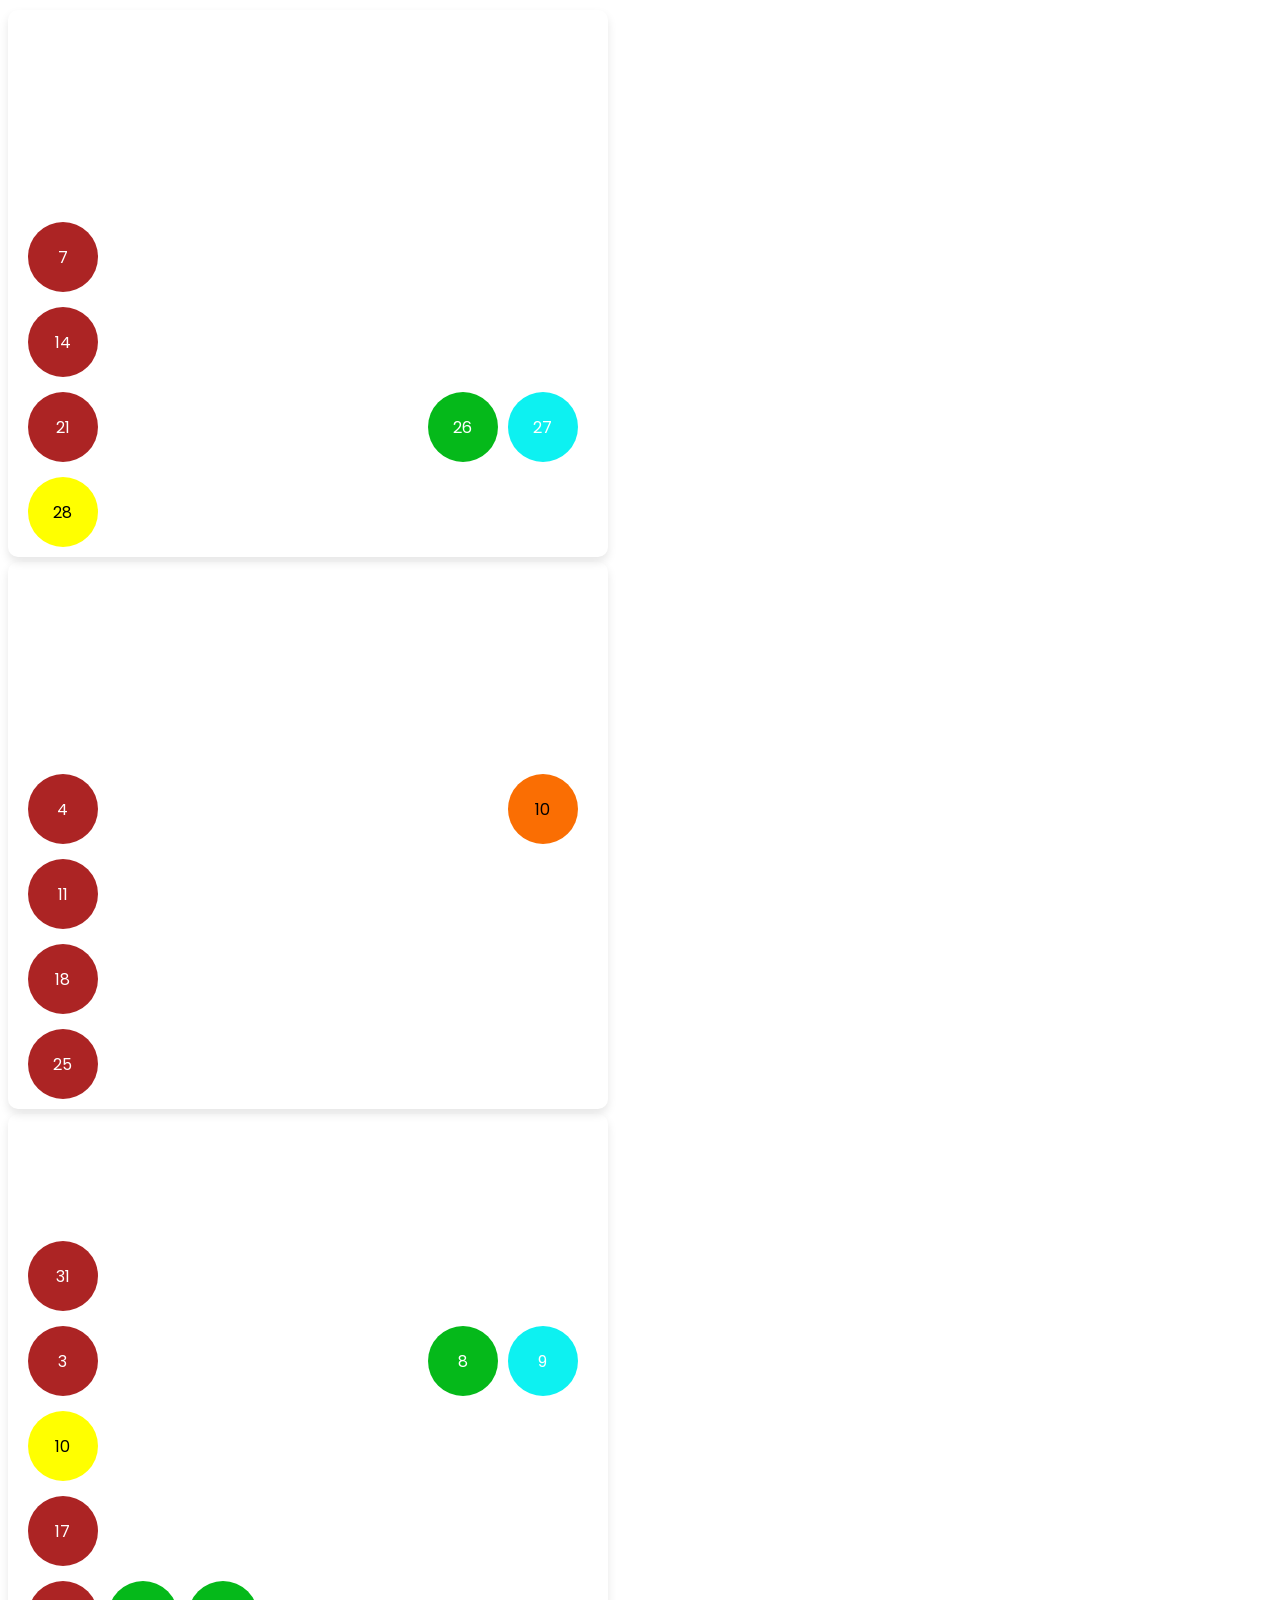
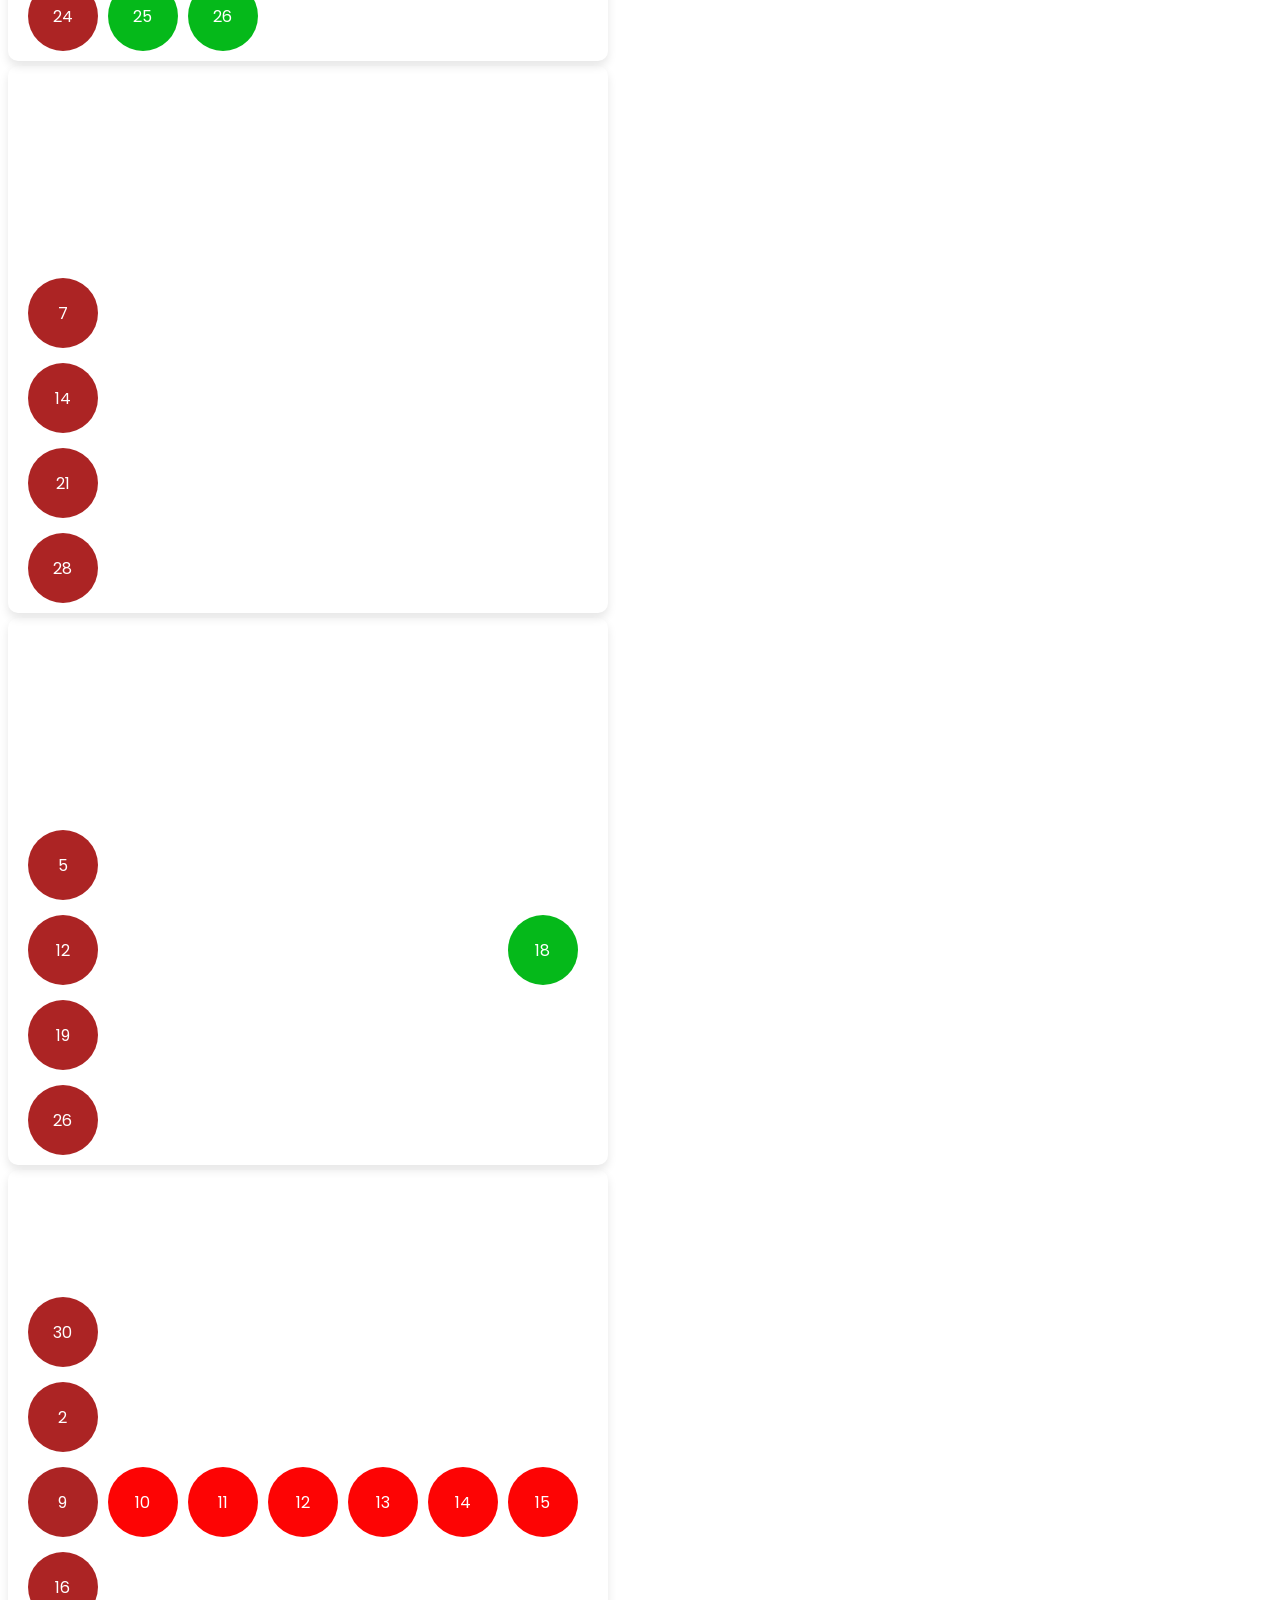
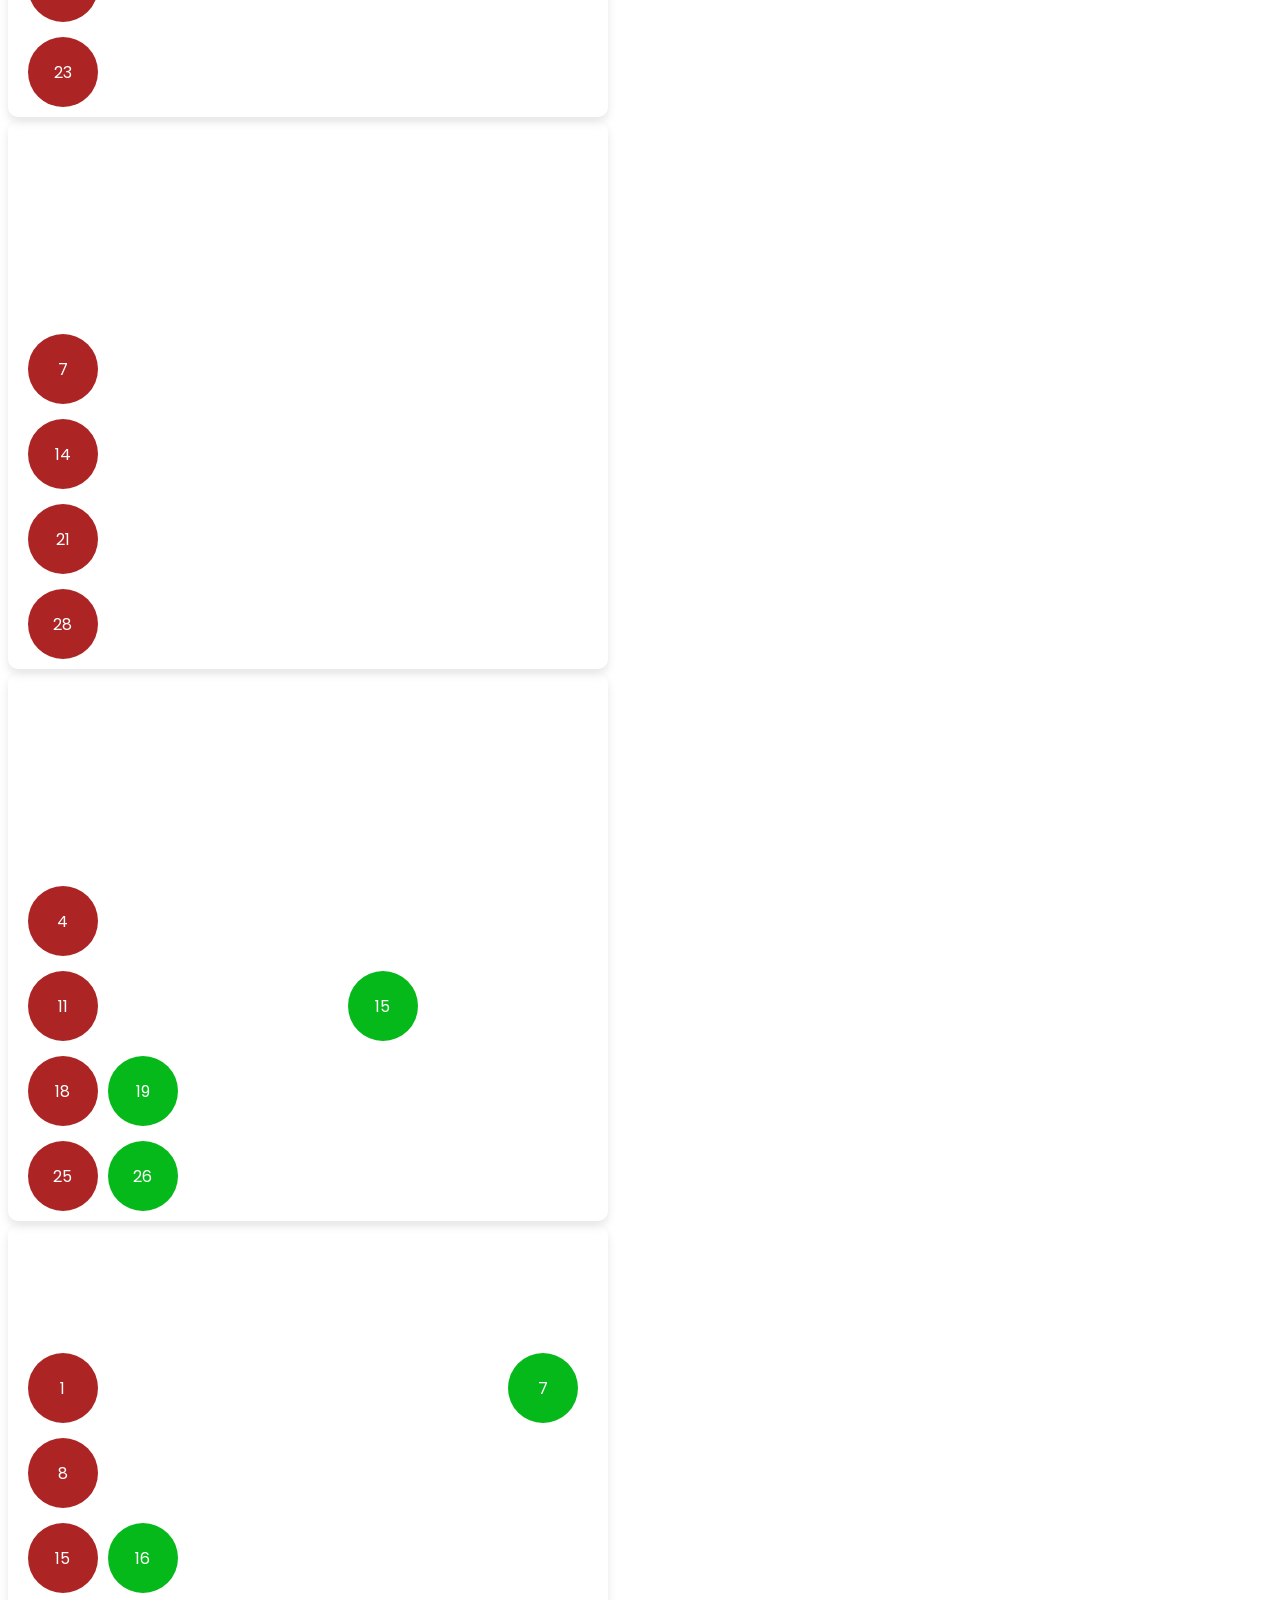
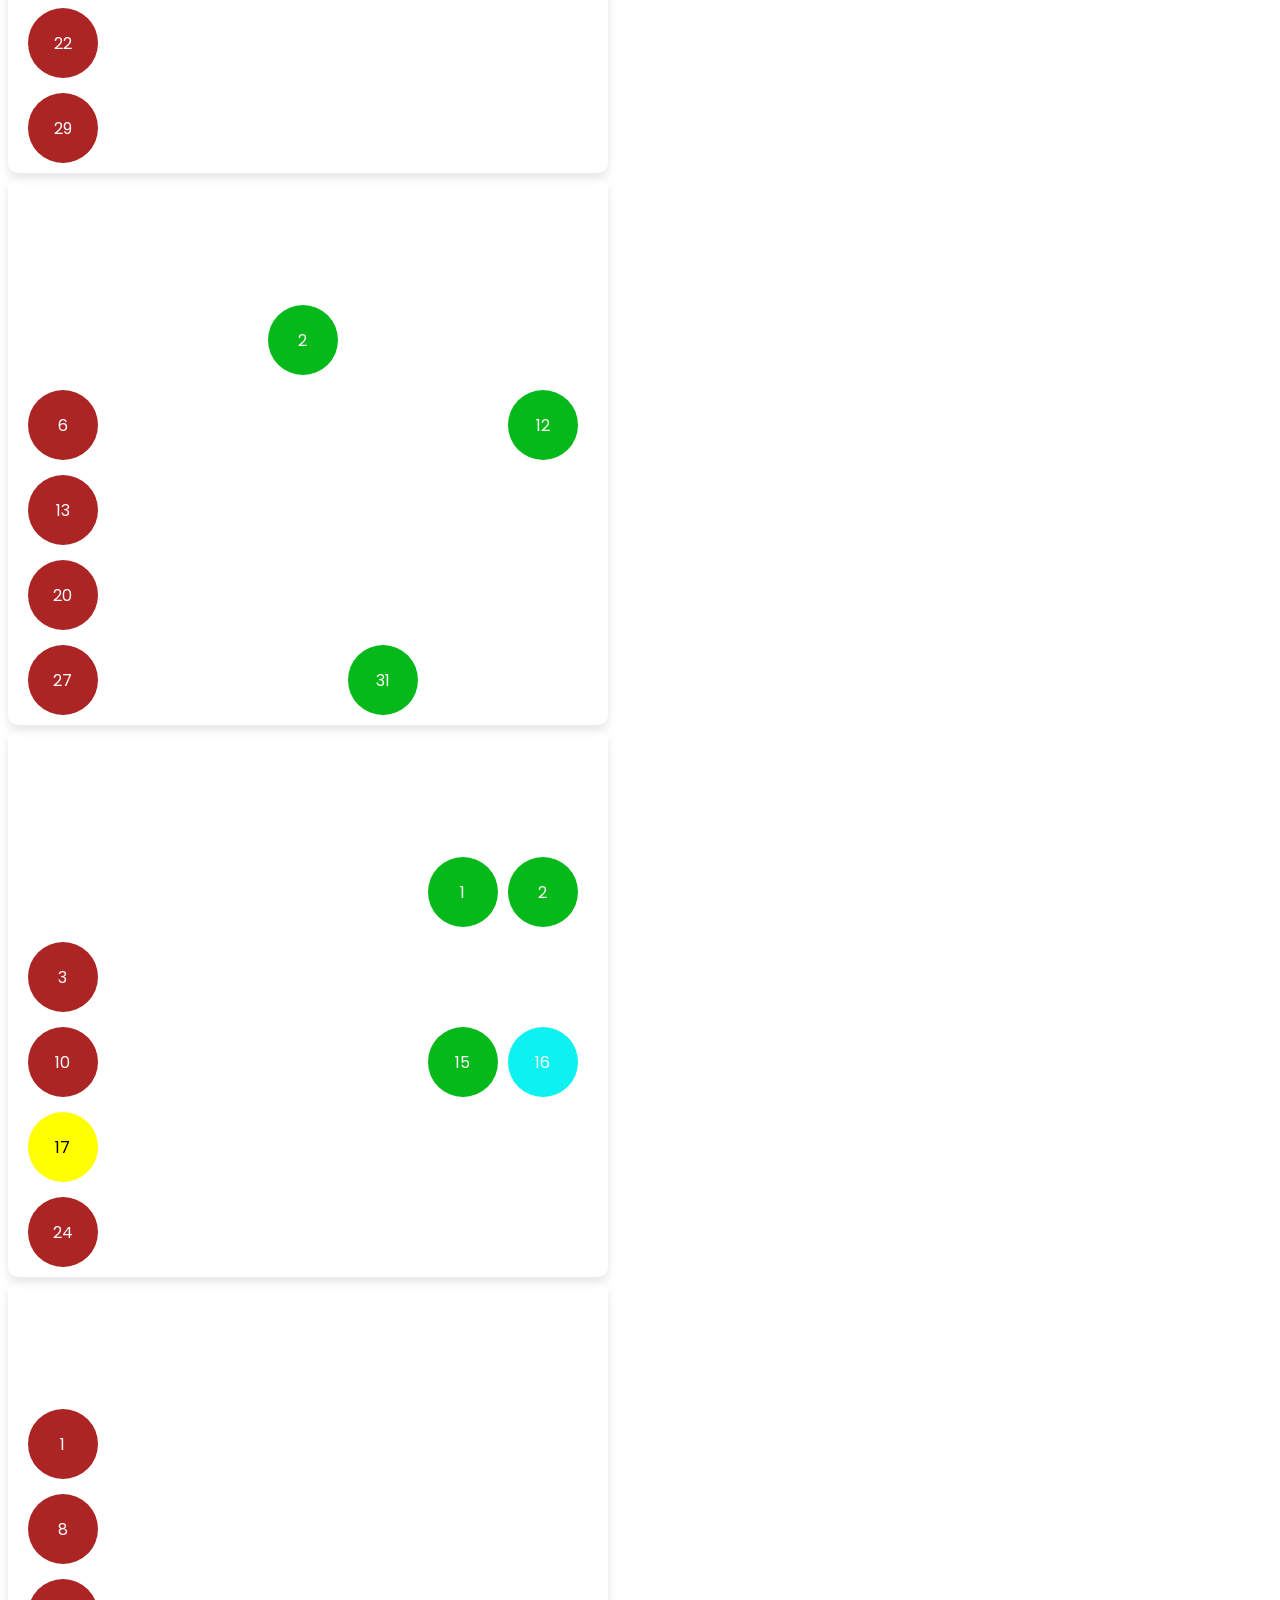
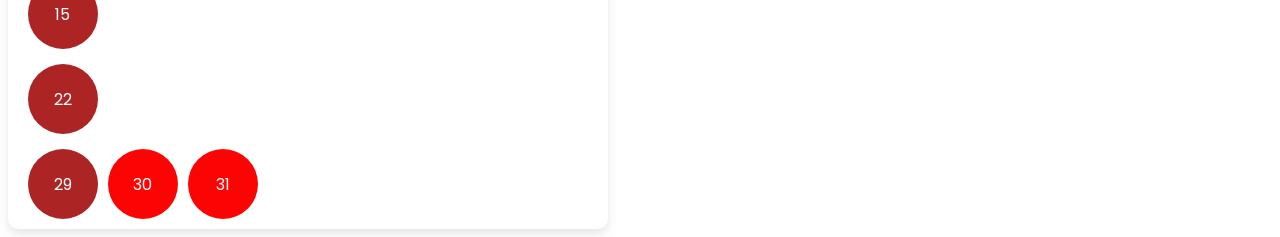
<file: 2024.html>
<!DOCTYPE html>
<html lang="en">
<head>
    <meta charset="UTF-8">
    <meta name="viewport" content="width=device-width, initial-scale=1.0">
    <link rel="switch" href="switch.html">
    
    <link rel="stylesheet" href="https://cdnjs.cloudflare.com/ajax/libs/font-awesome/5.15.3/css/all.min.css">

    <title>Callender</title>
    <style>
        @import url(https://fonts.googleapis.com/css?family=Poppins:100,100italic,200,200italic,300,300italic,400,400italic,500,500italic,600,600italic,700,700italic,800,800italic,900,900italic);
:root {
    --primary-color: #0a0af9;
    --calender:#fdfcfc;
    --fade-color: #ccc;
    --boxx-coloor: rgba(0,0,0,0.1);
    --week: #fdfcfc;
    --color-1: #ffffff;
    --text-color: #ffffff;
    --accent-color: #006aff;
}

.dark {
    --primary-color: #0a0af9;
    --text-color: #ffffff;
    --calender:#212121;
    --fade-color: #ccc;
    --boxx-coloor: rgba(0,0,0,0.1);
    --week: #fdfcfc;
    --color-1: #000000;
    --accent-color: #006aff;


}
*{
    margin-top: 5px;
    padding: 0;
    box-sizing: border-box;
    font-family: 'Poppins', sans-serif;
}

body {
    background-color: transparent;
    -ms-overflow-style: none;  /* IE and Edge */
        scrollbar-width: none;  /* Firefox */
    }
    body::-webkit-scrollbar {
        display: none;  /* Chrome, Safari and Opera */
    }



.calender {
    width: 100%;
    max-width: 600px;
    padding: 10px 20px;
    border-radius: 10px;
    background-color: transparent;
    box-shadow: 0 5px 10px 0 var(--boxx-coloor);

}

.calender .header {
    display: flex;
    justify-content: space-between;
    align-items: center;
    margin-bottom: 20px;
    padding-bottom: 20px;
    color: var(--text-color);
    border-bottom: 2px solid var(--text-color);
}

.calender .header .month {
    display: flex;
    align-items: center;
    font-size: 24px;
    font-weight: 600;
    color: var(--text-color);
}


.weekdays {
    display: flex;
    gap: 10px;
    margin-bottom: 10px;
    color: var(--text-color);
}

.weekdays .day {
    width: calc(100% / 7 - 10px);
    text-align: center;
    font-size: 16px;
    font-weight: 600;
}

.days {
    display: flex;
    flex-wrap: wrap;
    gap: 10px;
}

.days .day {
    width: calc(100% / 7 - 10px);
    height: 70px;
    display: flex;
    align-items: center;
    justify-content: center;
    border-radius: 50px;
    font-size: 16px;
    font-weight: 400;
    color: var(--text-color);
    transition: all 0.3s;
}

.days .day.today{
    color: var(--week);
    background-color: var(--primary-color);
}
.day.HolyDay { background-color: #05b91a; color: #ffffff; } /* Example - light red for holidays */
.day.Coff { background-color: #0df1f1; color: #ffffff; }   /* Example - light yellow for C-off */
.day.shutdown { background-color: #fd0404; color: #ffffff;} /* Example - light gray for Shutdown */ 
.day.Cwork { background-color: #ffff00; color: #000000;} 
.day.weeklyholiday { background-color: #ac2424; color: #ffffff;}
.day.Annualday { background-color: #fa6e03; color: #000000}



.days .day.next,
 .days .day.prev{
    opacity: 0.5;
    color: var(--fade-color);
}



.prevent-select {
    -webkit-touch-callout: none; /* iOS Safari */
    -webkit-user-select: none; /* Chrome/Safari/Opera */
    -khtml-user-select: none; /* Konqueror */
    -moz-user-select: none; /* Firefox */
    -ms-user-select: none; /* Internet Explorer/Edge */
    user-select: none; /* Non-prefixed version, currently supported by Chrome and Safari */
}

/* Responsive */
@media (max-width: 600px) {


    body {
        background-color: transparent;
        overflow-x: hidden;
        margin: 0;
        padding: 0;
        height: 100%;
        font-family: sans-serif; /* Add a default font */
        -ms-overflow-style: none;  /* IE and Edge */
        scrollbar-width: none;  /* Firefox */
    }
    body::-webkit-scrollbar {
        display: none;  /* Chrome, Safari and Opera */
    }
    
    .fullscreen {
        height: 100dvh;
    }
    
    /* Calendar Container */
    .calender {
        width: 42%; /* Reduced width for smaller size */
        max-width: 300px; /* Reduced max-width for smaller size */
        padding: 3px 10px; /* Reduced padding for smaller size */
        border-radius: 10px;
        background-color: transparent;
        box-shadow: 3px 3px 6px 0.5px #000000; /* Reduced shadow size */
        margin: 0.5rem 0.6rem; /* Reduced margin for smaller size */ 
        display: inline-block; /* Allow calendars to sit side-by-side */
        vertical-align: top; /* Align calendars to the top */
    }
    
    /* Header Styling */
    .calender .header {
        display: flex;
        justify-content: space-between;
        align-items: center;
        margin-bottom: 3px; /* Reduced margin for smaller size */
        padding-bottom: 2px; /* Reduced padding for smaller size */
        color: var(--text-color);
        border-bottom: 1px solid var(--text-color); /* Thinner border */
    }
    
    .calender .header .month {
        display: flex;
        align-items: center;
        font-size: 0.8em; /* Reduced font size */
        font-weight: 600;
        color: var(--text-color);
    }
    
    /* Weekday Styling */
    .weekdays {
        display: flex;
        gap: 5px; /* Reduced gap for smaller size */
        margin-bottom: 5px; /* Reduced margin for smaller size */
        color: var(--text-color);
        -webkit-tap-highlight-color: transparent;
    }
    
    .weekdays .day {
        width: calc(100% / 7 - 5px); /* Reduced width for smaller size */
        text-align: center;
        font-size: 0.1em; /* Reduced font size */
        font-weight: 600;
    }
    
    /* Days Container */
    .days {
        display: flex;
        flex-wrap: wrap;
        gap: 5px; /* Reduced gap for smaller size */
    }
    
    /* Day Styling */
    .days .day {
        width: calc(100% / 7 - 5px); /* Reduced width for smaller size */
        height: 10px; /* Reduced height for smaller size */
        display: flex;
        align-items: center;
        justify-content: center;
        border-radius: 50px;
        font-size: 0.4em; /* Reduced font size */
        font-weight: 400;
        color: var(--text-color);
        transition: all 0.3s;
    }
    
    /* Hover and Active States */
    
    .days .day.today {
        color: var(--week);
        background-color: var(--primary-color);
        -webkit-tap-highlight-color: transparent;
    }
    
    /* Special Day Styling */
    .day.HolyDay { background-color: #05b91a; color: #ffffff; } 
    .day.Coff { background-color: #0df1f1; color: #000000; }   
    .day.shutdown { background-color: #fd0404; color: #ffffff;}  
    .day.Cwork { background-color: #ffff00; color: #000000;} 
    .day.weeklyholiday { background-color: #ac2424; color: #ffffff;} 
    .day.Annualday { background-color: #fa6e03; color: #000000}

    
    /* Previous/Next Day Styling */
    .days .day.next,
    .days .day.prev{
        opacity: 0.5;
        color: var(--fade-color);
        -webkit-tap-highlight-color: transparent;
    }}


    </style>
</head>
<body>
    <div class="prevent-select">
    <div class="fullscreen">
        <div class="calender">
            <div class="header">Jan 
                <div class="month"></div>
            </div>
            <div class="weekdays">
                <div class="day">Sun</div>
                <div class="day">Mon</div>
                <div class="day">Tue</div>
                <div class="day">Wed</div>
                <div class="day">Thu</div>
                <div class="day">Fri</div>
                <div class="day">Sat</div>
            </div>
            <div class="days">
                 <!-- current month days -->
                 <div class="day"></div> 
                 <div class="day">1</div>
                 <div class="day">2</div>
                 <div class="day">3</div>
                 <div class="day">4</div>
                 <div class="day">5</div>
                 <div class="day">6</div>
                 <div class="day weeklyholiday">7</div>
                 <div class="day">8</div>
                 <div class="day">9</div>
                 <div class="day">10</div>
                 <div class="day">11</div>
                 <div class="day">12</div>
                 <div class="day">13</div>
                 <div class="day weeklyholiday">14</div>
                 <div class="day">15</div>
                 <div class="day">16</div>
                 <div class="day">17</div>
                 <div class="day">18</div>
                 <div class="day">19</div>
                 <div class="day">20</div>
                 <div class="day weeklyholiday">21</div>
                 <div class="day">22</div>
                 <div class="day">23</div>
                 <div class="day">24</div>
                 <div class="day">25</div>
                 <div class="day HolyDay">26</div>
                 <div class="day Coff">27</div>
                 <div class="day Cwork">28</div>
                 <div class="day">29</div>
                 <div class="day">30</div>
                 <div class="day">31</div>
                 <!-- next month days -->
            </div>
        </div>
        <div class="calender">
            <div class="header">Feb 
                <div class="month"></div>
            </div>
            <div class="weekdays">
                <div class="day">Sun</div>
                <div class="day">Mon</div>
                <div class="day">Tue</div>
                <div class="day">Wed</div>
                <div class="day">Thu</div>
                <div class="day">Fri</div>
                <div class="day">Sat</div>
            </div>
            <div class="days">
             <!-- Lets add days using js-->
                 <!-- previous month days -->
                 <div class="day prev"></div>
                 <div class="day prev"></div>
                 <div class="day prev"></div>
                 <div class="day prev"></div>
                 <!-- current month days -->
                 <div class="day">1</div>
                 <div class="day">2</div>
                 <div class="day">3</div>
                 <div class="day weeklyholiday">4</div>
                 <div class="day">5</div>
                 <div class="day">6</div>
                 <div class="day">7</div>
                 <div class="day">8</div>
                 <div class="day">9</div>
                 <div class="day Annualday">10</div>
                 <div class="day weeklyholiday">11</div>
                 <div class="day">12</div>
                 <div class="day">13</div>
                 <div class="day">14</div>
                 <div class="day">15</div>
                 <div class="day">16</div>
                 <div class="day">17</div>
                 <div class="day weeklyholiday">18</div>
                 <div class="day">19</div>
                 <div class="day">20</div>
                 <div class="day">21</div>
                 <div class="day">22</div>
                 <div class="day">23</div>
                 <div class="day">24</div>
                 <div class="day weeklyholiday">25</div>
                 <div class="day">26</div>
                 <div class="day">27</div>
                 <div class="day">28</div>
                 <div class="day">29</div>
            </div>
        </div>
        <div class="calender">
            <div class="header">Mar 
                <div class="month"></div>
            </div>
            <div class="weekdays">
                <div class="day">Sun</div>
                <div class="day">Mon</div>
                <div class="day">Tue</div>
                <div class="day">Wed</div>
                <div class="day">Thu</div>
                <div class="day">Fri</div>
                <div class="day">Sat</div>
            </div>
            <div class="days">
             <!-- Lets add days using js-->
                 <!-- previous month days -->
                 <div class="day weeklyholiday">31</div>
                 <div class="day prev"></div>
                 <div class="day prev"></div>
                 <div class="day prev"></div>
                 <div class="day prev"></div>

                 <!-- current month days -->
                 <div class="day">1</div>
                 <div class="day">2</div>
                 <div class="day weeklyholiday">3</div>
                 <div class="day">4</div>
                 <div class="day">5</div>
                 <div class="day">6</div>
                 <div class="day">7</div>
                 <div class="day HolyDay">8</div>
                 <div class="day Coff">9</div>
                 <div class="day Cwork">10</div>
                 <div class="day">11</div>
                 <div class="day">12</div>
                 <div class="day">13</div>
                 <div class="day">14</div>
                 <div class="day">15</div>
                 <div class="day">16</div>
                 <div class="day weeklyholiday">17</div>
                 <div class="day">18</div>
                 <div class="day">19</div>
                 <div class="day">20</div>
                 <div class="day">21</div>
                 <div class="day">22</div>
                 <div class="day">23</div>
                 <div class="day weeklyholiday">24</div>
                 <div class="day HolyDay">25</div>
                 <div class="day HolyDay">26</div>
                 <div class="day">27</div>
                 <div class="day">28</div>
                 <div class="day">29</div>
                 <div class="day">30</div>
                 <!-- next month days -->
            </div>
        </div>
        <div class="calender">
            <div class="header">Apr 
                <div class="month"></div>
            </div>
            <div class="weekdays">
                <div class="day">Sun</div>
                <div class="day">Mon</div>
                <div class="day">Tue</div>
                <div class="day">Wed</div>
                <div class="day">Thu</div>
                <div class="day">Fri</div>
                <div class="day">Sat</div>
            </div>
            <div class="days">
             <!-- Lets add days using js-->
                 <!-- previous month days -->
                 <div class="day prev"></div>
                 <!-- current month days -->
                 <div class="day">1</div>
                 <div class="day">2</div>
                 <div class="day">3</div>
                 <div class="day">4</div>
                 <div class="day">5</div>
                 <div class="day">6</div>
                 <div class="day weeklyholiday">7</div>
                 <div class="day">8</div>
                 <div class="day">9</div>
                 <div class="day">10</div>
                 <div class="day">11</div>
                 <div class="day">12</div>
                 <div class="day">13</div>
                 <div class="day weeklyholiday">14</div>
                 <div class="day">15</div>
                 <div class="day">16</div>
                 <div class="day">17</div>
                 <div class="day">18</div>
                 <div class="day">19</div>
                 <div class="day">20</div>
                 <div class="day weeklyholiday">21</div>
                 <div class="day">22</div>
                 <div class="day">23</div>
                 <div class="day">24</div>
                 <div class="day">25</div>
                 <div class="day">26</div>
                 <div class="day">27</div>
                 <div class="day weeklyholiday">28</div>
                 <div class="day">29</div>
                 <div class="day">30</div>
            </div>
        </div>
        <div class="calender">
            <div class="header">May 
                <div class="month"></div>
            </div>
            <div class="weekdays">
                <div class="day">Sun</div>
                <div class="day">Mon</div>
                <div class="day">Tue</div>
                <div class="day">Wed</div>
                <div class="day">Thu</div>
                <div class="day">Fri</div>
                <div class="day">Sat</div>
            </div>
            <div class="days">
             <!-- Lets add days using js-->
                 <!-- previous month days -->
                 <div class="day prev"></div>
                 <div class="day prev"></div>
                 <div class="day prev"></div>
                 <!-- current month days -->
                 <div class="day">1</div>
                 <div class="day">2</div>
                 <div class="day">3</div>
                 <div class="day">4</div>
                 <div class="day weeklyholiday">5</div>
                 <div class="day">6</div>
                 <div class="day">7</div>
                 <div class="day">8</div>
                 <div class="day">9</div>
                 <div class="day">10</div>
                 <div class="day">11</div>
                 <div class="day weeklyholiday">12</div>
                 <div class="day">13</div>
                 <div class="day">14</div>
                 <div class="day">15</div>
                 <div class="day">16</div>
                 <div class="day">17</div>
                 <div class="day HolyDay">18</div>
                 <div class="day weeklyholiday">19</div>
                 <div class="day">20</div>
                 <div class="day">21</div>
                 <div class="day">22</div>
                 <div class="day">23</div>
                 <div class="day">24</div>
                 <div class="day">25</div>
                 <div class="day weeklyholiday">26</div>
                 <div class="day">27</div>
                 <div class="day">28</div>
                 <div class="day">29</div>
                 <div class="day">30</div>
                 <div class="day">31</div>
            </div>
        </div>
        <div class="calender">
            <div class="header">Jun 
                <div class="month"></div>
            </div>
            <div class="weekdays">
                <div class="day">Sun</div>
                <div class="day">Mon</div>
                <div class="day">Tue</div>
                <div class="day">Wed</div>
                <div class="day">Thu</div>
                <div class="day">Fri</div>
                <div class="day">Sat</div>
            </div>
            <div class="days">
             <!-- Lets add days using js-->
                 <!-- previous month days -->
                 <div class="day weeklyholiday">30</div>
                 <div class="day">31</div>
                 <div class="day prev"></div>
                 <div class="day prev"></div>
                 <div class="day prev"></div>
                 <div class="day prev"></div>

                 <!-- current month days -->
                 <div class="day">1</div>
                 <div class="day weeklyholiday">2</div>
                 <div class="day">3</div>
                 <div class="day">4</div>
                 <div class="day">5</div>
                 <div class="day">6</div>
                 <div class="day">7</div>
                 <div class="day">8</div>
                 <div class="day weeklyholiday">9</div>
                 <div class="day shutdown">10</div>
                 <div class="day shutdown">11</div>
                 <div class="day shutdown">12</div>
                 <div class="day shutdown">13</div>
                 <div class="day shutdown">14</div>
                 <div class="day shutdown">15</div>
                 <div class="day weeklyholiday">16</div>
                 <div class="day">17</div>
                 <div class="day">18</div>
                 <div class="day">19</div>
                 <div class="day">20</div>
                 <div class="day">21</div>
                 <div class="day">22</div>
                 <div class="day weeklyholiday">23</div>
                 <div class="day">24</div>
                 <div class="day">25</div>
                 <div class="day">26</div>
                 <div class="day">27</div>
                 <div class="day">28</div>
                 <div class="day">29</div>
            </div>
        </div>
        <div class="calender">
            <div class="header">Jul 
                <div class="month"></div>
            </div>
            <div class="weekdays">
                <div class="day">Sun</div>
                <div class="day">Mon</div>
                <div class="day">Tue</div>
                <div class="day">Wed</div>
                <div class="day">Thu</div>
                <div class="day">Fri</div>
                <div class="day">Sat</div>
            </div>
            <div class="days">
             <!-- Lets add days using js-->
                 <!-- previous month days -->
                 <div class="day prev"></div>
                 <!-- current month days -->
                 <div class="day">1</div>
                 <div class="day">2</div>
                 <div class="day">3</div>
                 <div class="day">4</div>
                 <div class="day">5</div>
                 <div class="day">6</div>
                 <div class="day weeklyholiday">7</div>
                 <div class="day">8</div>
                 <div class="day">9</div>
                 <div class="day">10</div>
                 <div class="day">11</div>
                 <div class="day">12</div>
                 <div class="day">13</div>
                 <div class="day weeklyholiday">14</div>
                 <div class="day">15</div>
                 <div class="day">16</div>
                 <div class="day">17</div>
                 <div class="day">18</div>
                 <div class="day">19</div>
                 <div class="day">20</div>
                 <div class="day weeklyholiday">21</div>
                 <div class="day">22</div>
                 <div class="day">23</div>
                 <div class="day">24</div>
                 <div class="day">25</div>
                 <div class="day">26</div>
                 <div class="day">27</div>
                 <div class="day weeklyholiday">28</div>
                 <div class="day">29</div>
                 <div class="day">30</div>
                 <div class="day">31</div>
            </div>
        </div>
        <div class="calender">
            <div class="header">Aug 
                <div class="month"></div>
            </div>
            <div class="weekdays">
                <div class="day">Sun</div>
                <div class="day">Mon</div>
                <div class="day">Tue</div>
                <div class="day">Wed</div>
                <div class="day">Thu</div>
                <div class="day">Fri</div>
                <div class="day">Sat</div>
            </div>
            <div class="days">
             <!-- Lets add days using js-->
                 <!-- previous month days -->
                 <div class="day prev"></div>
                 <div class="day prev"></div>
                 <div class="day prev"></div>
                 <div class="day prev"></div>

                 <!-- current month days -->
                 <div class="day">1</div>
                 <div class="day">2</div>
                 <div class="day">3</div>
                 <div class="day weeklyholiday">4</div>
                 <div class="day">5</div>
                 <div class="day">6</div>
                 <div class="day">7</div>
                 <div class="day">8</div>
                 <div class="day">9</div>
                 <div class="day">10</div>
                 <div class="day weeklyholiday">11</div>
                 <div class="day">12</div>
                 <div class="day">13</div>
                 <div class="day">14</div>
                 <div class="day HolyDay">15</div>
                 <div class="day">16</div>
                 <div class="day">17</div>
                 <div class="day weeklyholiday">18</div>
                 <div class="day HolyDay">19</div>
                 <div class="day">20</div>
                 <div class="day">21</div>
                 <div class="day">22</div>
                 <div class="day">23</div>
                 <div class="day">24</div>
                 <div class="day weeklyholiday">25</div>
                 <div class="day HolyDay">26</div>
                 <div class="day">27</div>
                 <div class="day">28</div>
                 <div class="day">29</div>
                 <div class="day">30</div>
                 <div class="day">31</div>
            </div>
        </div>
        <div class="calender">
            <div class="header">Sep 
                <div class="month"></div>
            </div>
            <div class="weekdays">
                <div class="day">Sun</div>
                <div class="day">Mon</div>
                <div class="day">Tue</div>
                <div class="day">Wed</div>
                <div class="day">Thu</div>
                <div class="day">Fri</div>
                <div class="day">Sat</div>
            </div>
            <div class="days">
             <!-- Lets add days using js-->
                 <!-- current month days -->
                 <div class="day weeklyholiday">1</div>
                 <div class="day">2</div>
                 <div class="day">3</div>
                 <div class="day">4</div>
                 <div class="day">5</div>
                 <div class="day">6</div>
                 <div class="day HolyDay">7</div>
                 <div class="day weeklyholiday">8</div>
                 <div class="day">9</div>
                 <div class="day">10</div>
                 <div class="day">11</div>
                 <div class="day">12</div>
                 <div class="day">13</div>
                 <div class="day">14</div>
                 <div class="day weeklyholiday">15</div>
                 <div class="day HolyDay">16</div>
                 <div class="day">17</div>
                 <div class="day">18</div>
                 <div class="day">19</div>
                 <div class="day">20</div>
                 <div class="day">21</div>
                 <div class="day weeklyholiday">22</div>
                 <div class="day">23</div>
                 <div class="day">24</div>
                 <div class="day">25</div>
                 <div class="day">26</div>
                 <div class="day">27</div>
                 <div class="day">28</div>
                 <div class="day weeklyholiday">29</div>
                 <div class="day">30</div>
                 <div class="day">31</div>
            </div>
        </div>
        <div class="calender">
            <div class="header">Oct 
                <div class="month"></div>
            </div>
            <div class="weekdays">
                <div class="day">Sun</div>
                <div class="day">Mon</div>
                <div class="day">Tue</div>
                <div class="day">Wed</div>
                <div class="day">Thu</div>
                <div class="day">Fri</div>
                <div class="day">Sat</div>
            </div>
            <div class="days">
             <!-- Lets add days using js-->
                 <!-- previous month days -->
                 <div class="day prev"></div>
                 <div class="day prev"></div>
                 <!-- current month days -->
                 <div class="day">1</div>
                 <div class="day HolyDay">2</div>
                 <div class="day">3</div>
                 <div class="day">4</div>
                 <div class="day">5</div>
                 <div class="day weeklyholiday">6</div>
                 <div class="day">7</div>
                 <div class="day">8</div>
                 <div class="day">9</div>
                 <div class="day">10</div>
                 <div class="day">11</div>
                 <div class="day HolyDay">12</div>
                 <div class="day weeklyholiday">13</div>
                 <div class="day">14</div>
                 <div class="day">15</div>
                 <div class="day">16</div>
                 <div class="day">17</div>
                 <div class="day">18</div>
                 <div class="day">19</div>
                 <div class="day weeklyholiday">20</div>
                 <div class="day">21</div>
                 <div class="day">22</div>
                 <div class="day">23</div>
                 <div class="day">24</div>
                 <div class="day">25</div>
                 <div class="day">26</div>
                 <div class="day weeklyholiday">27</div>
                 <div class="day">28</div>
                 <div class="day">29</div>
                 <div class="day">30</div>
                 <div class="day HolyDay">31</div>
            </div>
        </div>
        <div class="calender">
            <div class="header">Nov 
                <div class="month"></div>
            </div>
            <div class="weekdays">
                <div class="day">Sun</div>
                <div class="day">Mon</div>
                <div class="day">Tue</div>
                <div class="day">Wed</div>
                <div class="day">Thu</div>
                <div class="day">Fri</div>
                <div class="day">Sat</div>
            </div>
            <div class="days">
             <!-- Lets add days using js-->
                 <!-- previous month days -->
                 <div class="day prev"></div>
                 <div class="day prev"></div>
                 <div class="day prev"></div>
                 <div class="day prev"></div>
                 <div class="day prev"></div>
                 <!-- current month days -->
                 <div class="day HolyDay">1</div>
                 <div class="day HolyDay">2</div>
                 <div class="day weeklyholiday">3</div>
                 <div class="day">4</div>
                 <div class="day">5</div>
                 <div class="day">6</div>
                 <div class="day">7</div>
                 <div class="day">8</div>
                 <div class="day">9</div>
                 <div class="day weeklyholiday">10</div>
                 <div class="day">11</div>
                 <div class="day">12</div>
                 <div class="day">13</div>
                 <div class="day">14</div>
                 <div class="day HolyDay">15</div>
                 <div class="day Coff">16</div>
                 <div class="day Cwork">17</div>
                 <div class="day">18</div>
                 <div class="day">19</div>
                 <div class="day">20</div>
                 <div class="day">21</div>
                 <div class="day">22</div>
                 <div class="day">23</div>
                 <div class="day weeklyholiday">24</div>
                 <div class="day">25</div>
                 <div class="day">26</div>
                 <div class="day">27</div>
                 <div class="day">28</div>
                 <div class="day">29</div>
                 <div class="day">30</div>
            </div>
        </div>
        <div class="calender">
            <div class="header">Dec 
                <div class="month"></div>
            </div>
            <div class="weekdays">
                <div class="day">Sun</div>
                <div class="day">Mon</div>
                <div class="day">Tue</div>
                <div class="day">Wed</div>
                <div class="day">Thu</div>
                <div class="day">Fri</div>
                <div class="day">Sat</div>
            </div>
            <div class="days">
             <!-- Lets add days using js-->
                 <!-- current month days -->
                 <div class="day weeklyholiday">1</div>
                 <div class="day">2</div>
                 <div class="day">3</div>
                 <div class="day">4</div>
                 <div class="day">5</div>
                 <div class="day">6</div>
                 <div class="day">7</div>
                 <div class="day weeklyholiday">8</div>
                 <div class="day">9</div>
                 <div class="day">10</div>
                 <div class="day">11</div>
                 <div class="day">12</div>
                 <div class="day">13</div>
                 <div class="day">14</div>
                 <div class="day weeklyholiday">15</div>
                 <div class="day">16</div>
                 <div class="day">17</div>
                 <div class="day">18</div>
                 <div class="day">19</div>
                 <div class="day">20</div>
                 <div class="day">21</div>
                 <div class="day weeklyholiday">22</div>
                 <div class="day">23</div>
                 <div class="day">24</div>
                 <div class="day">25</div>
                 <div class="day">26</div>
                 <div class="day">27</div>
                 <div class="day">28</div>
                 <div class="day weeklyholiday">29</div>
                 <div class="day shutdown">30</div>
                 <div class="day shutdown">31</div>
            </div>
        </div>

        
    
</div>

</div>

</div>
</body>
</html>
</file>
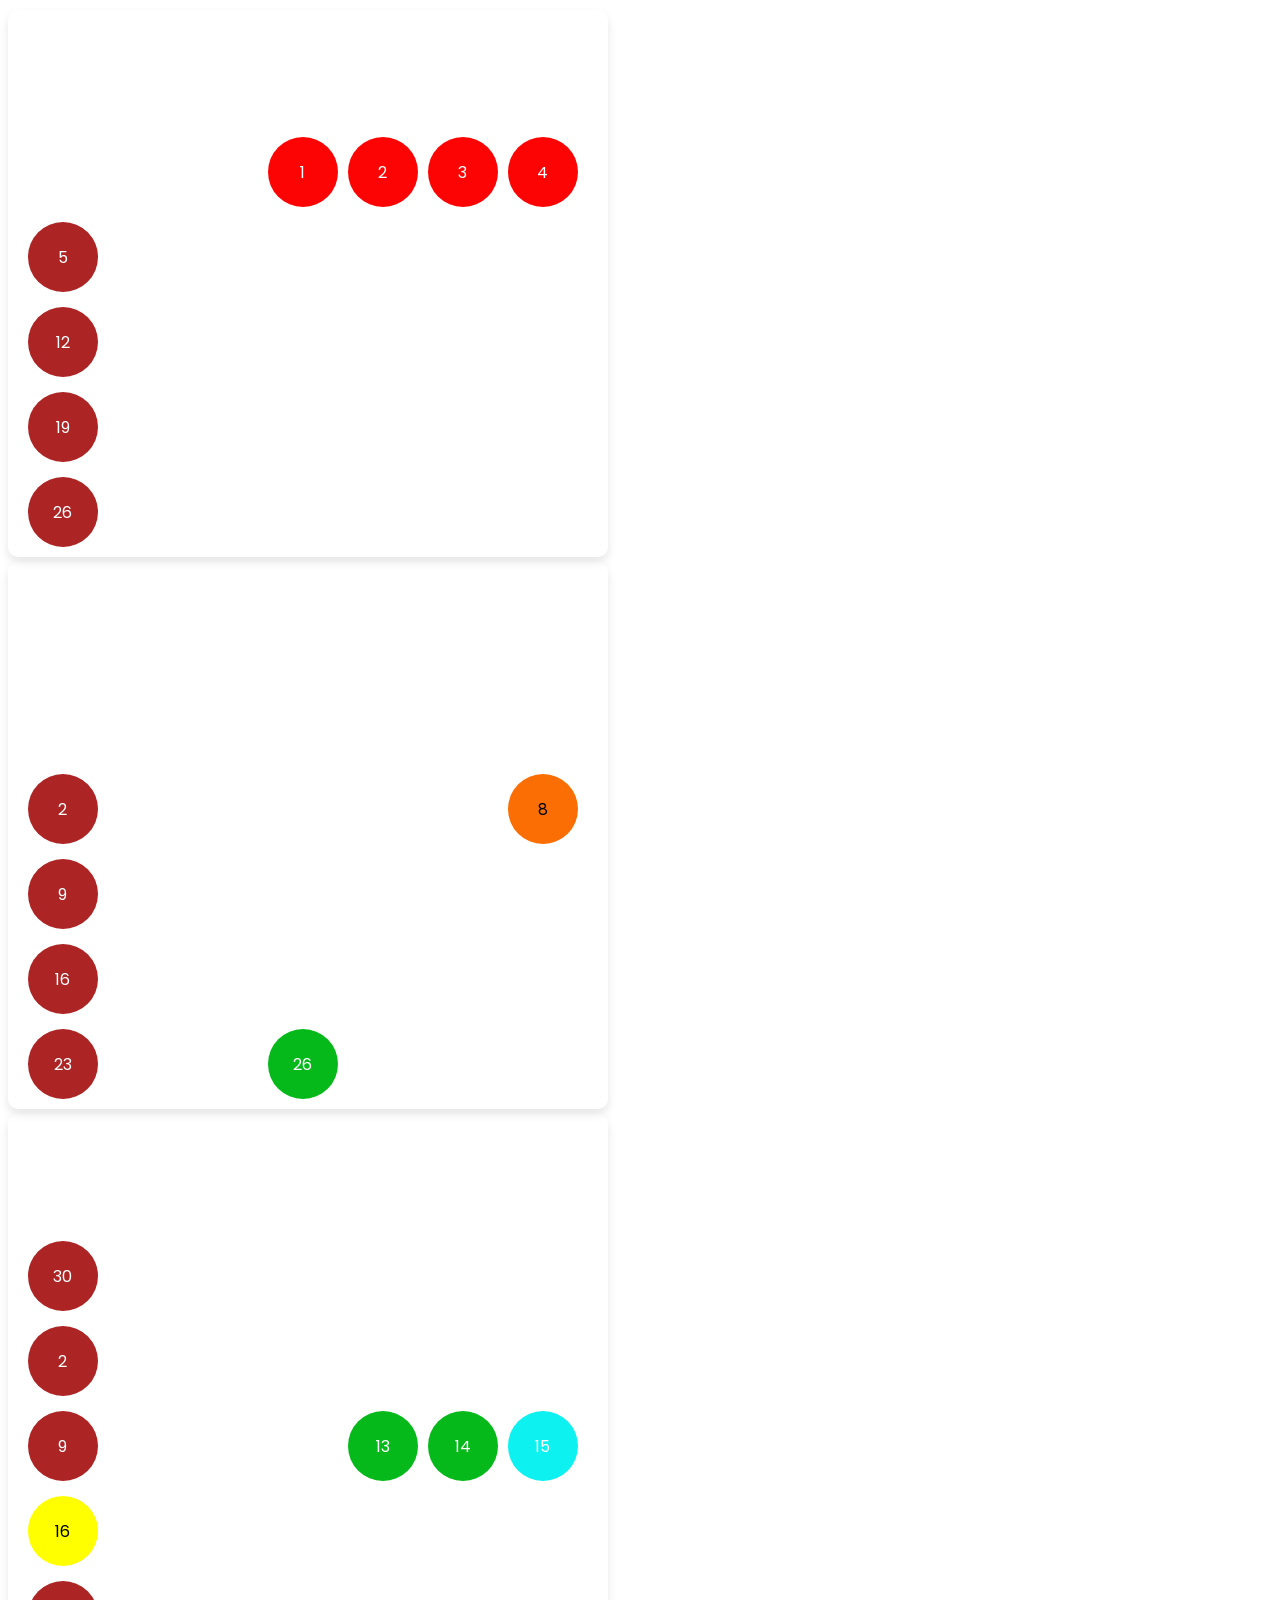
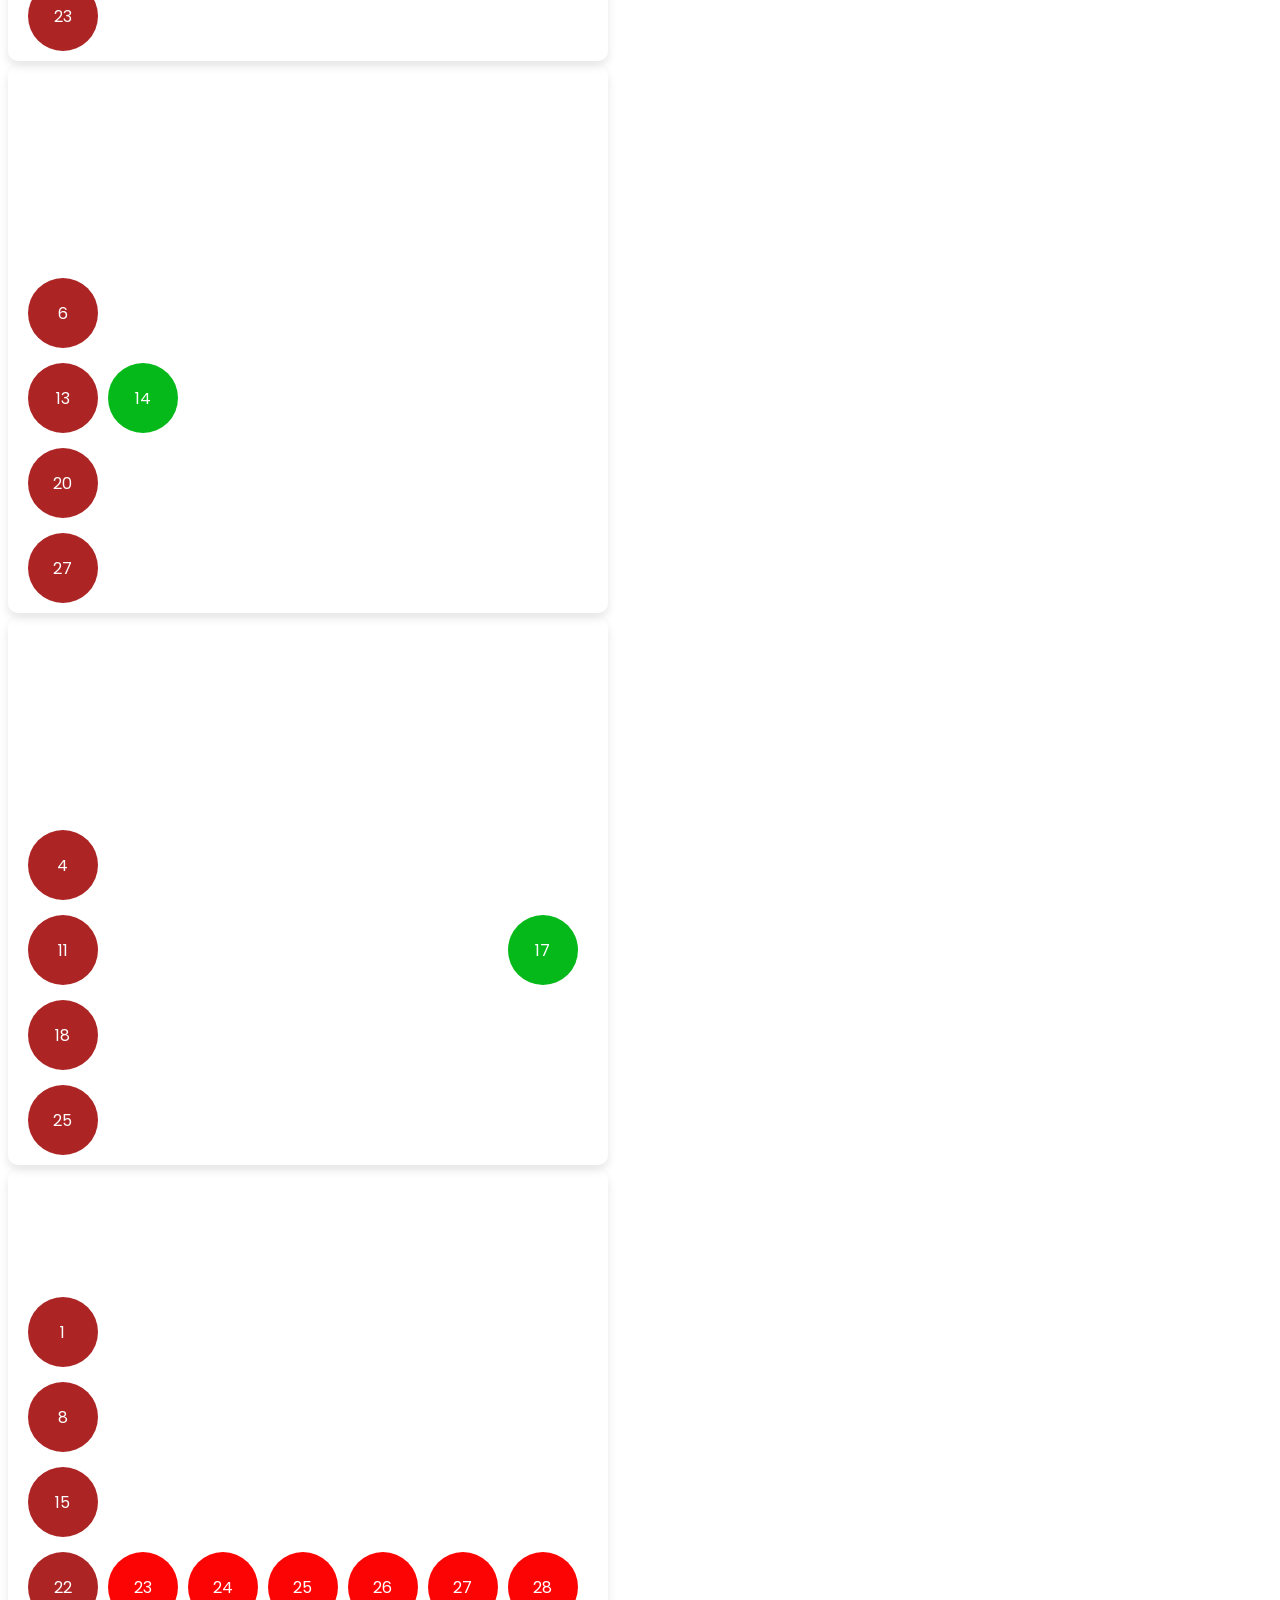
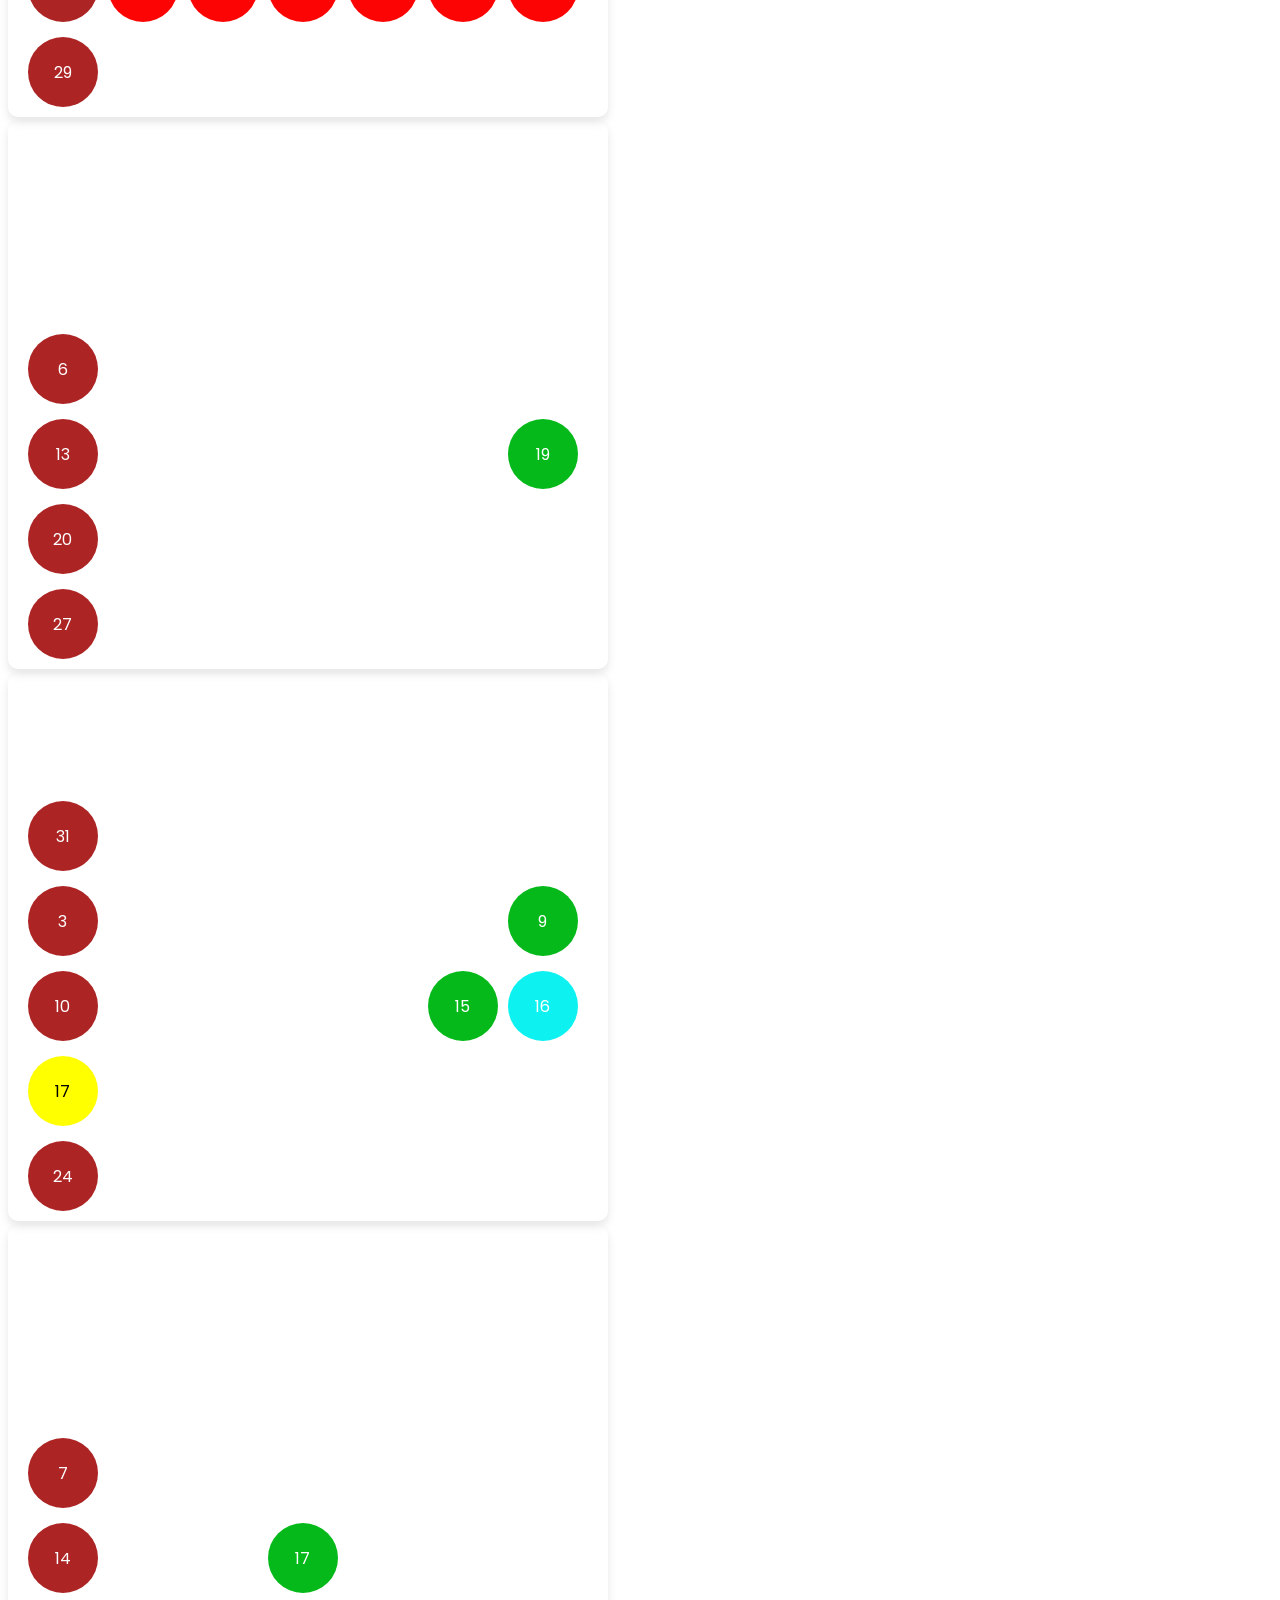
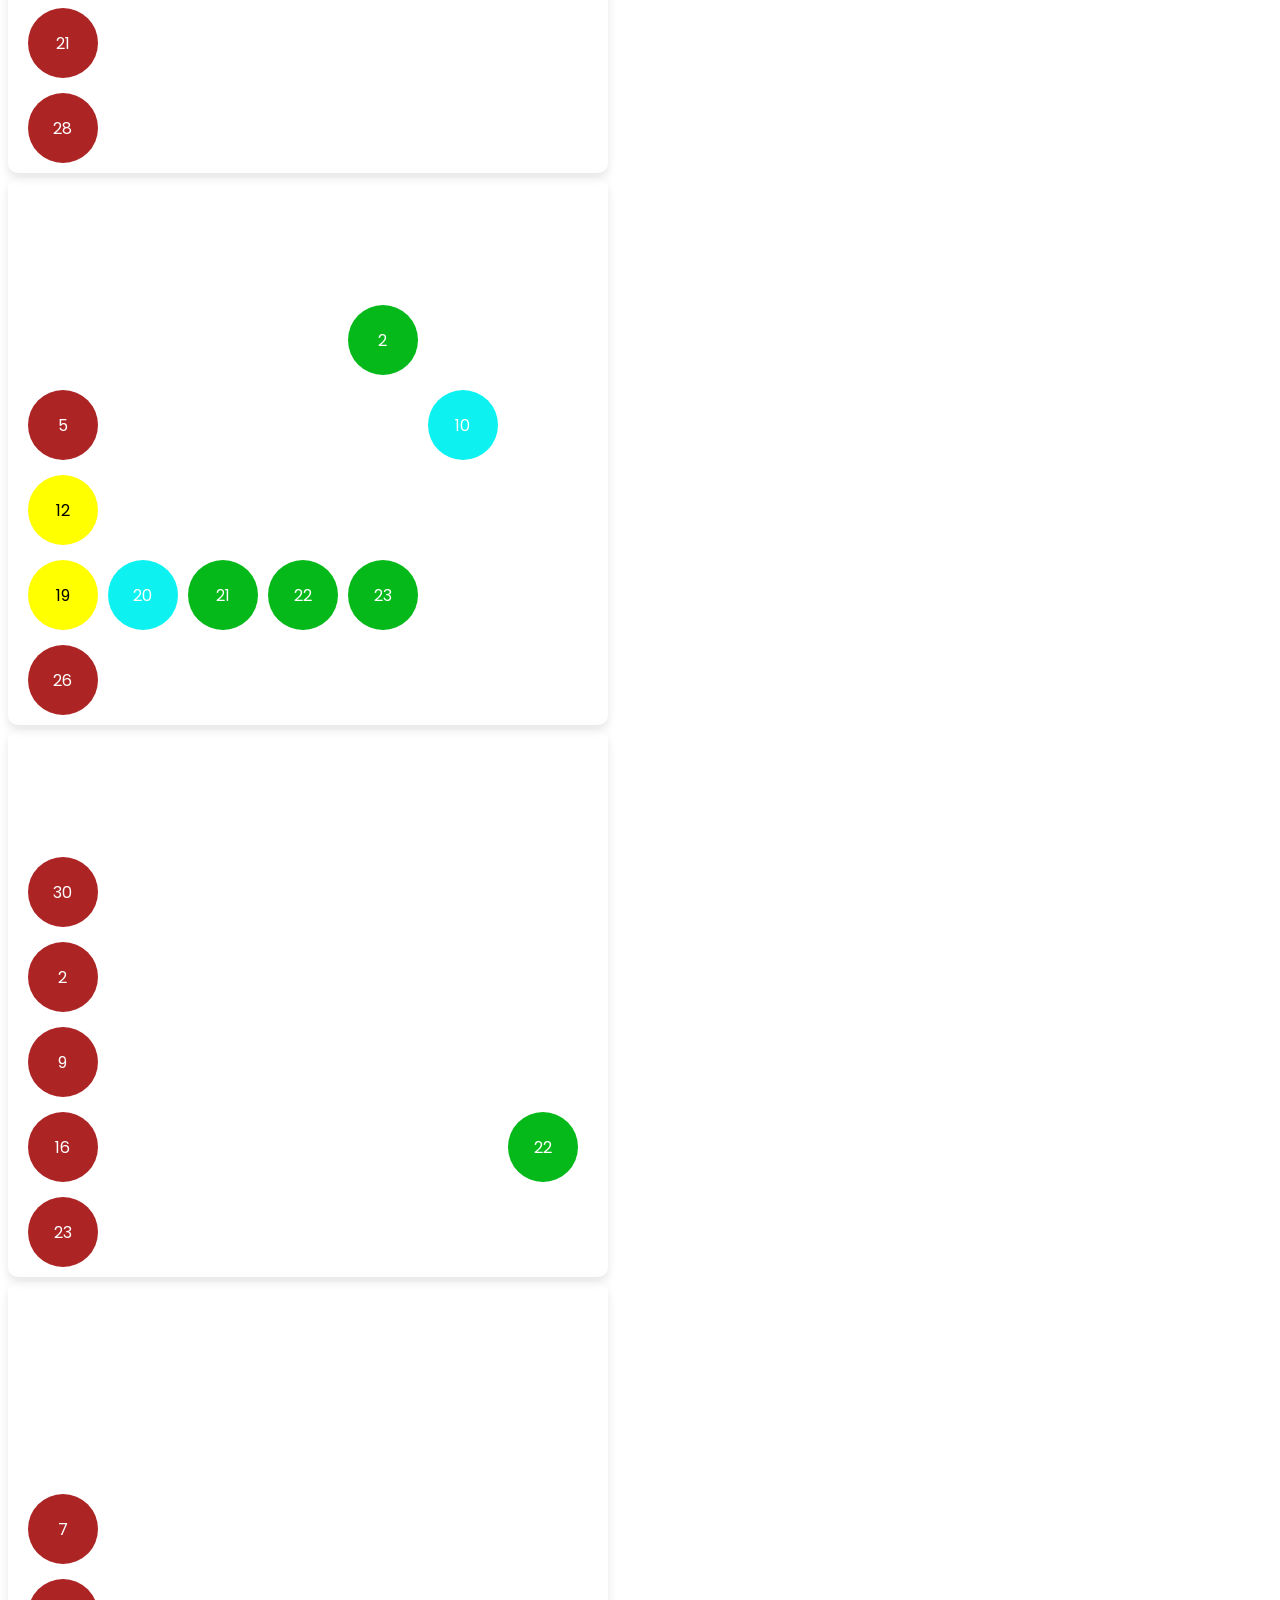
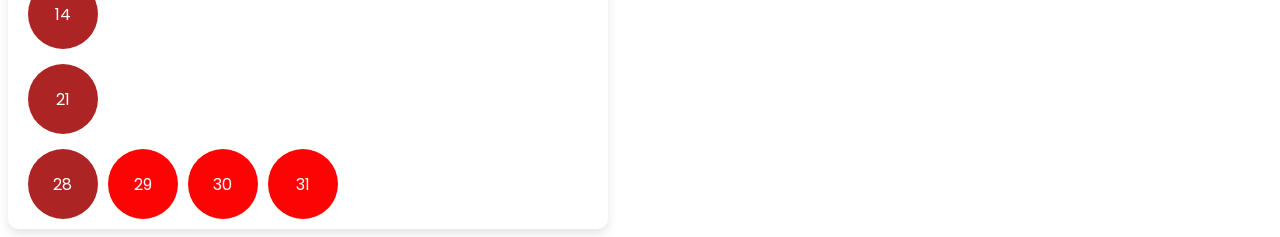
<file: 2025.html>
<!DOCTYPE html>
<html lang="en">
<head>
    <meta charset="UTF-8">
    <meta name="viewport" content="width=device-width, initial-scale=1.0">
    <link rel="switch" href="switch.html">
    
    <link rel="stylesheet" href="https://cdnjs.cloudflare.com/ajax/libs/font-awesome/5.15.3/css/all.min.css">

    <title>Callender</title>
    <style>
        @import url(https://fonts.googleapis.com/css?family=Poppins:100,100italic,200,200italic,300,300italic,400,400italic,500,500italic,600,600italic,700,700italic,800,800italic,900,900italic);
:root {
    --primary-color: #0a0af9;
    --calender:#fdfcfc;
    --fade-color: #ccc;
    --boxx-coloor: rgba(0,0,0,0.1);
    --week: #fdfcfc;
    --color-1: #ffffff;
    --text-color: #ffffff;
    --accent-color: #006aff;
}

.dark {
    --primary-color: #0a0af9;
    --text-color: #ffffff;
    --calender:#212121;
    --fade-color: #ccc;
    --boxx-coloor: rgba(0,0,0,0.1);
    --week: #fdfcfc;
    --color-1: #000000;
    --accent-color: #006aff;


}
*{
    margin-top: 5px;
    padding: 0;
    box-sizing: border-box;
    font-family: 'Poppins', sans-serif;
}

body {
    background-color: transparent;
    -ms-overflow-style: none;  /* IE and Edge */
        scrollbar-width: none;  /* Firefox */
    }
    body::-webkit-scrollbar {
        display: none;  /* Chrome, Safari and Opera */
    }



.calender {
    width: 100%;
    max-width: 600px;
    padding: 10px 20px;
    border-radius: 10px;
    background-color: transparent;
    box-shadow: 0 5px 10px 0 var(--boxx-coloor);

}

.calender .header {
    display: flex;
    justify-content: space-between;
    align-items: center;
    margin-bottom: 20px;
    padding-bottom: 20px;
    color: var(--text-color);
    border-bottom: 2px solid var(--text-color);
}

.calender .header .month {
    display: flex;
    align-items: center;
    font-size: 24px;
    font-weight: 600;
    color: var(--text-color);
}


.weekdays {
    display: flex;
    gap: 10px;
    margin-bottom: 10px;
    color: var(--text-color);
}

.weekdays .day {
    width: calc(100% / 7 - 10px);
    text-align: center;
    font-size: 16px;
    font-weight: 600;
}

.days {
    display: flex;
    flex-wrap: wrap;
    gap: 10px;
}

.days .day {
    width: calc(100% / 7 - 10px);
    height: 70px;
    display: flex;
    align-items: center;
    justify-content: center;
    border-radius: 50px;
    font-size: 16px;
    font-weight: 400;
    color: var(--text-color);
    transition: all 0.3s;
}

.days .day.today{
    color: var(--week);
    background-color: var(--primary-color);
}
.day.HolyDay { background-color: #05b91a; color: #ffffff; } /* Example - light red for holidays */
.day.Coff { background-color: #0df1f1; color: #ffffff; }   /* Example - light yellow for C-off */
.day.shutdown { background-color: #fd0404; color: #ffffff;} /* Example - light gray for Shutdown */ 
.day.Cwork { background-color: #ffff00; color: #000000;} 
.day.weeklyholiday { background-color: #ac2424; color: #ffffff;}
.day.Annualday { background-color: #fa6e03; color: #000000}



.days .day.next,
 .days .day.prev{
    opacity: 0.5;
    color: var(--fade-color);
}



.prevent-select {
    -webkit-touch-callout: none; /* iOS Safari */
    -webkit-user-select: none; /* Chrome/Safari/Opera */
    -khtml-user-select: none; /* Konqueror */
    -moz-user-select: none; /* Firefox */
    -ms-user-select: none; /* Internet Explorer/Edge */
    user-select: none; /* Non-prefixed version, currently supported by Chrome and Safari */
}

/* Responsive */
@media (max-width: 600px) {


    body {
        background-color: transparent;
        overflow-x: hidden;
        margin: 0;
        padding: 0;
        height: 100%;
        font-family: sans-serif; /* Add a default font */
        -ms-overflow-style: none;  /* IE and Edge */
        scrollbar-width: none;  /* Firefox */
    }
    body::-webkit-scrollbar {
        display: none;  /* Chrome, Safari and Opera */
    }
    
    /* Calendar Container */
    .calender {
        width: 42%; /* Reduced width for smaller size */
        max-width: 300px; /* Reduced max-width for smaller size */
        padding: 3px 10px; /* Reduced padding for smaller size */
        border-radius: 10px;
        background-color: transparent;
        box-shadow: 3px 3px 6px 0.5px #000000; /* Reduced shadow size */
        margin: 0.5rem 0.6rem; /* Reduced margin for smaller size */ 
        display: inline-block; /* Allow calendars to sit side-by-side */
        vertical-align: top; /* Align calendars to the top */
    }
    
    /* Header Styling */
    .calender .header {
        display: flex;
        justify-content: space-between;
        align-items: center;
        margin-bottom: 3px; /* Reduced margin for smaller size */
        padding-bottom: 2px; /* Reduced padding for smaller size */
        color: var(--text-color);
        border-bottom: 1px solid var(--text-color); /* Thinner border */
    }
    
    .calender .header .month {
        display: flex;
        align-items: center;
        font-size: 0.8em; /* Reduced font size */
        font-weight: 600;
        color: var(--text-color);
    }
    
    /* Weekday Styling */
    .weekdays {
        display: flex;
        gap: 5px; /* Reduced gap for smaller size */
        margin-bottom: 5px; /* Reduced margin for smaller size */
        color: var(--text-color);
        -webkit-tap-highlight-color: transparent;
    }
    
    .weekdays .day {
        width: calc(100% / 7 - 5px); /* Reduced width for smaller size */
        text-align: center;
        font-size: 0.1em; /* Reduced font size */
        font-weight: 600;
    }
    
    /* Days Container */
    .days {
        display: flex;
        flex-wrap: wrap;
        gap: 5px; /* Reduced gap for smaller size */
    }
    
    /* Day Styling */
    .days .day {
        width: calc(100% / 7 - 5px); /* Reduced width for smaller size */
        height: 10px; /* Reduced height for smaller size */
        display: flex;
        align-items: center;
        justify-content: center;
        border-radius: 50px;
        font-size: 0.4em; /* Reduced font size */
        font-weight: 400;
        color: var(--text-color);
        transition: all 0.3s;
    }
    
    /* Hover and Active States */
    
    .days .day.today {
        color: var(--week);
        background-color: var(--primary-color);
        -webkit-tap-highlight-color: transparent;
    }
    
    /* Special Day Styling */
    .day.HolyDay { background-color: #05b91a; color: #ffffff; } 
    .day.Coff { background-color: #0df1f1; color: #000000; }   
    .day.shutdown { background-color: #fd0404; color: #ffffff;}  
    .day.Cwork { background-color: #ffff00; color: #000000;} 
    .day.weeklyholiday { background-color: #ac2424; color: #ffffff;} 
    .day.Annualday { background-color: #fa6e03; color: #000000}

    
    /* Previous/Next Day Styling */
    .days .day.next,
    .days .day.prev{
        opacity: 0.5;
        color: var(--fade-color);
        -webkit-tap-highlight-color: transparent;
    }}


    </style>
</head>
<body>
    <div class="prevent-select">
    <div class="fullscreen">
        <div class="calender">
            <div class="header">Jan 
                <div class="month"></div>
            </div>
            <div class="weekdays">
                <div class="day">Sun</div>
                <div class="day">Mon</div>
                <div class="day">Tue</div>
                <div class="day">Wed</div>
                <div class="day">Thu</div>
                <div class="day">Fri</div>
                <div class="day">Sat</div>
            </div>
            <div class="days">
                 <!-- current month days -->
                 <div class="day"></div> 
                 <div class="day"></div> 
                 <div class="day"></div> 
                 <div class="day shutdown">1</div>
                 <div class="day shutdown">2</div>
                 <div class="day shutdown">3</div>
                 <div class="day shutdown">4</div>
                 <div class="day weeklyholiday">5</div>
                 <div class="day">6</div>
                 <div class="day">7</div>
                 <div class="day">8</div>
                 <div class="day">9</div>
                 <div class="day">10</div>
                 <div class="day">11</div>
                 <div class="day weeklyholiday">12</div>
                 <div class="day">13</div>
                 <div class="day">14</div>
                 <div class="day">15</div>
                 <div class="day">16</div>
                 <div class="day">17</div>
                 <div class="day">18</div>
                 <div class="day weeklyholiday">19</div>
                 <div class="day">20</div>
                 <div class="day">21</div>
                 <div class="day">22</div>
                 <div class="day">23</div>
                 <div class="day">24</div>
                 <div class="day">25</div>
                 <div class="day weeklyholiday ">26</div>
                 <div class="day ">27</div>
                 <div class="day ">28</div>
                 <div class="day">29</div>
                 <div class="day">30</div>
                 <div class="day">31</div>
                 <!-- next month days -->
            </div>
        </div>
        <div class="calender">
            <div class="header">Feb 
                <div class="month"></div>
            </div>
            <div class="weekdays">
                <div class="day">Sun</div>
                <div class="day">Mon</div>
                <div class="day">Tue</div>
                <div class="day">Wed</div>
                <div class="day">Thu</div>
                <div class="day">Fri</div>
                <div class="day">Sat</div>
            </div>
            <div class="days">
             <!-- Lets add days using js-->
                 <!-- previous month days -->
                 <div class="day prev"></div>
                 <div class="day prev"></div>
                 <div class="day prev"></div>
                 <div class="day prev"></div>
                 <div class="day prev"></div>
                 <div class="day prev"></div>
                 <!-- current month days -->
                 <div class="day">1</div>
                 <div class="day weeklyholiday">2</div>
                 <div class="day">3</div>
                 <div class="day">4</div>
                 <div class="day">5</div>
                 <div class="day">6</div>
                 <div class="day">7</div>
                 <div class="day Annualday">8</div>
                 <div class="day weeklyholiday">9</div>
                 <div class="day">10</div>
                 <div class="day">11</div>
                 <div class="day">12</div>
                 <div class="day">13</div>
                 <div class="day">14</div>
                 <div class="day">15</div>
                 <div class="day weeklyholiday">16</div>
                 <div class="day">17</div>
                 <div class="day">18</div>
                 <div class="day">19</div>
                 <div class="day">20</div>
                 <div class="day">21</div>
                 <div class="day">22</div>
                 <div class="day weeklyholiday">23</div>
                 <div class="day">24</div>
                 <div class="day">25</div>
                 <div class="day HolyDay">26</div>
                 <div class="day">27</div>
                 <div class="day">28</div>
            </div>
        </div>
        <div class="calender">
            <div class="header">Mar 
                <div class="month"></div>
            </div>
            <div class="weekdays">
                <div class="day">Sun</div>
                <div class="day">Mon</div>
                <div class="day">Tue</div>
                <div class="day">Wed</div>
                <div class="day">Thu</div>
                <div class="day">Fri</div>
                <div class="day">Sat</div>
            </div>
            <div class="days">
             <!-- Lets add days using js-->
                 <!-- previous month days -->
                 <div class="day weeklyholiday">30</div>
                 <div class="day">31</div>
                 <div class="day prev"></div>
                 <div class="day prev"></div>
                 <div class="day prev"></div>
                 <div class="day prev"></div>

                 <!-- current month days -->
                 <div class="day">1</div>
                 <div class="day weeklyholiday">2</div>
                 <div class="day">3</div>
                 <div class="day">4</div>
                 <div class="day">5</div>
                 <div class="day">6</div>
                 <div class="day">7</div>
                 <div class="day ">8</div>
                 <div class="day weeklyholiday ">9</div>
                 <div class="day ">10</div>
                 <div class="day">11</div>
                 <div class="day">12</div>
                 <div class="day HolyDay">13</div>
                 <div class="day HolyDay">14</div>
                 <div class="day Coff">15</div>
                 <div class="day Cwork">16</div>
                 <div class="day">17</div>
                 <div class="day">18</div>
                 <div class="day">19</div>
                 <div class="day">20</div>
                 <div class="day">21</div>
                 <div class="day">22</div>
                 <div class="day weeklyholiday">23</div>
                 <div class="day">24</div>
                 <div class="day ">25</div>
                 <div class="day ">26</div>
                 <div class="day">27</div>
                 <div class="day">28</div>
                 <div class="day">29</div>
                 <!-- next month days -->
            </div>
        </div>
        <div class="calender">
            <div class="header">Apr 
                <div class="month"></div>
            </div>
            <div class="weekdays">
                <div class="day">Sun</div>
                <div class="day">Mon</div>
                <div class="day">Tue</div>
                <div class="day">Wed</div>
                <div class="day">Thu</div>
                <div class="day">Fri</div>
                <div class="day">Sat</div>
            </div>
            <div class="days">
             <!-- Lets add days using js-->
                 <!-- previous month days -->
                 <div class="day prev"></div>
                 <div class="day prev"></div>
                 <!-- current month days -->
                 <div class="day">1</div>
                 <div class="day">2</div>
                 <div class="day">3</div>
                 <div class="day">4</div>
                 <div class="day">5</div>
                 <div class="day weeklyholiday">6</div>
                 <div class="day">7</div>
                 <div class="day">8</div>
                 <div class="day">9</div>
                 <div class="day">10</div>
                 <div class="day">11</div>
                 <div class="day">12</div>
                 <div class="day weeklyholiday">13</div>
                 <div class="day HolyDay">14</div>
                 <div class="day">15</div>
                 <div class="day">16</div>
                 <div class="day">17</div>
                 <div class="day">18</div>
                 <div class="day">19</div>
                 <div class="day weeklyholiday">20</div>
                 <div class="day">21</div>
                 <div class="day">22</div>
                 <div class="day">23</div>
                 <div class="day">24</div>
                 <div class="day">25</div>
                 <div class="day">26</div>
                 <div class="day weeklyholiday">27</div>
                 <div class="day">28</div>
                 <div class="day">29</div>
                 <div class="day">30</div>
            </div>
        </div>
        <div class="calender">
            <div class="header">May 
                <div class="month"></div>
            </div>
            <div class="weekdays">
                <div class="day">Sun</div>
                <div class="day">Mon</div>
                <div class="day">Tue</div>
                <div class="day">Wed</div>
                <div class="day">Thu</div>
                <div class="day">Fri</div>
                <div class="day">Sat</div>
            </div>
            <div class="days">
             <!-- Lets add days using js-->
                 <!-- previous month days -->
                 <div class="day prev"></div>
                 <div class="day prev"></div>
                 <div class="day prev"></div>
                 <div class="day prev"></div>
                 <!-- current month days -->
                 <div class="day">1</div>
                 <div class="day">2</div>
                 <div class="day">3</div>
                 <div class="day weeklyholiday">4</div>
                 <div class="day">5</div>
                 <div class="day">6</div>
                 <div class="day">7</div>
                 <div class="day">8</div>
                 <div class="day">9</div>
                 <div class="day">10</div>
                 <div class="day weeklyholiday">11</div>
                 <div class="day">12</div>
                 <div class="day">13</div>
                 <div class="day">14</div>
                 <div class="day">15</div>
                 <div class="day">16</div>
                 <div class="day HolyDay">17</div>
                 <div class="day weeklyholiday ">18</div>
                 <div class="day">19</div>
                 <div class="day">20</div>
                 <div class="day">21</div>
                 <div class="day">22</div>
                 <div class="day">23</div>
                 <div class="day">24</div>
                 <div class="day weeklyholiday">25</div>
                 <div class="day">26</div>
                 <div class="day">27</div>
                 <div class="day">28</div>
                 <div class="day">29</div>
                 <div class="day">30</div>
                 <div class="day">31</div>
            </div>
        </div>
        <div class="calender">
            <div class="header">Jun 
                <div class="month"></div>
            </div>
            <div class="weekdays">
                <div class="day">Sun</div>
                <div class="day">Mon</div>
                <div class="day">Tue</div>
                <div class="day">Wed</div>
                <div class="day">Thu</div>
                <div class="day">Fri</div>
                <div class="day">Sat</div>
            </div>
            <div class="days">
             <!-- Lets add days using js-->
                 <!-- previous month days -->

                 <!-- current month days -->
                 <div class="day weeklyholiday">1</div>
                 <div class="day">2</div>
                 <div class="day">3</div>
                 <div class="day">4</div>
                 <div class="day">5</div>
                 <div class="day">6</div>
                 <div class="day">7</div>
                 <div class="day weeklyholiday">8</div>
                 <div class="day">9</div>
                 <div class="day ">10</div>
                 <div class="day ">11</div>
                 <div class="day ">12</div>
                 <div class="day ">13</div>
                 <div class="day ">14</div>
                 <div class="day weeklyholiday">15</div>
                 <div class="day">16</div>
                 <div class="day">17</div>
                 <div class="day">18</div>
                 <div class="day">19</div>
                 <div class="day">20</div>
                 <div class="day">21</div>
                 <div class="day weeklyholiday">22</div>
                 <div class="day shutdown">23</div>
                 <div class="day shutdown">24</div>
                 <div class="day shutdown">25</div>
                 <div class="day shutdown">26</div>
                 <div class="day shutdown">27</div>
                 <div class="day shutdown">28</div>
                 <div class="day weeklyholiday">29</div>
                 <div class="day">30</div>
            </div>
        </div>
        <div class="calender">
            <div class="header">Jul 
                <div class="month"></div>
            </div>
            <div class="weekdays">
                <div class="day">Sun</div>
                <div class="day">Mon</div>
                <div class="day">Tue</div>
                <div class="day">Wed</div>
                <div class="day">Thu</div>
                <div class="day">Fri</div>
                <div class="day">Sat</div>
            </div>
            <div class="days">
             <!-- Lets add days using js-->
                 <!-- previous month days -->
                 <div class="day prev"></div>
                 <div class="day prev"></div>
                 <!-- current month days -->
                 <div class="day">1</div>
                 <div class="day">2</div>
                 <div class="day">3</div>
                 <div class="day">4</div>
                 <div class="day">5</div>
                 <div class="day weeklyholiday">6</div>
                 <div class="day">7</div>
                 <div class="day">8</div>
                 <div class="day">9</div>
                 <div class="day">10</div>
                 <div class="day">11</div>
                 <div class="day">12</div>
                 <div class="day weeklyholiday">13</div>
                 <div class="day">14</div>
                 <div class="day">15</div>
                 <div class="day">16</div>
                 <div class="day">17</div>
                 <div class="day">18</div>
                 <div class="day HolyDay">19</div>
                 <div class="day weeklyholiday">20</div>
                 <div class="day">21</div>
                 <div class="day">22</div>
                 <div class="day">23</div>
                 <div class="day">24</div>
                 <div class="day">25</div>
                 <div class="day">26</div>
                 <div class="day weeklyholiday">27</div>
                 <div class="day">28</div>
                 <div class="day">29</div>
                 <div class="day">30</div>
                 <div class="day">31</div>
            </div>
        </div>
        <div class="calender">
            <div class="header">Aug 
                <div class="month"></div>
            </div>
            <div class="weekdays">
                <div class="day">Sun</div>
                <div class="day">Mon</div>
                <div class="day">Tue</div>
                <div class="day">Wed</div>
                <div class="day">Thu</div>
                <div class="day">Fri</div>
                <div class="day">Sat</div>
            </div>
            <div class="days">
             <!-- Lets add days using js-->
                 <!-- previous month days -->
                 <div class="day weeklyholiday">31</div>
                 <div class="day prev"></div>
                 <div class="day prev"></div>
                 <div class="day prev"></div>
                 <div class="day prev"></div>

                 <!-- current month days -->
                 <div class="day">1</div>
                 <div class="day">2</div>
                 <div class="day weeklyholiday">3</div>
                 <div class="day">4</div>
                 <div class="day">5</div>
                 <div class="day">6</div>
                 <div class="day">7</div>
                 <div class="day">8</div>
                 <div class="day HolyDay">9</div>
                 <div class="day weeklyholiday">10</div>
                 <div class="day">11</div>
                 <div class="day">12</div>
                 <div class="day">13</div>
                 <div class="day">14</div>
                 <div class="day HolyDay">15</div>
                 <div class="day Coff">16</div>
                 <div class="day Cwork">17</div>
                 <div class="day">18</div>
                 <div class="day ">19</div>
                 <div class="day">20</div>
                 <div class="day">21</div>
                 <div class="day">22</div>
                 <div class="day">23</div>
                 <div class="day weeklyholiday">24</div>
                 <div class="day">25</div>
                 <div class="day ">26</div>
                 <div class="day">27</div>
                 <div class="day">28</div>
                 <div class="day">29</div>
                 <div class="day">30</div>
            </div>
        </div>
        <div class="calender">
            <div class="header">Sep 
                <div class="month"></div>
            </div>
            <div class="weekdays">
                <div class="day">Sun</div>
                <div class="day">Mon</div>
                <div class="day">Tue</div>
                <div class="day">Wed</div>
                <div class="day">Thu</div>
                <div class="day">Fri</div>
                <div class="day">Sat</div>
            </div>
            <div class="days">
             <!-- Lets add days using js-->
                <!-- previous month days -->
                <div class="day prev"></div>
              
                 <!-- current month days -->
                 <div class="day">1</div>
                 <div class="day">2</div>
                 <div class="day">3</div>
                 <div class="day">4</div>
                 <div class="day">5</div>
                 <div class="day">6</div>
                 <div class="day weeklyholiday">7</div>
                 <div class="day">8</div>
                 <div class="day">9</div>
                 <div class="day">10</div>
                 <div class="day">11</div>
                 <div class="day">12</div>
                 <div class="day">13</div>
                 <div class="day weeklyholiday">14</div>
                 <div class="day">15</div>
                 <div class="day ">16</div>
                 <div class="day HolyDay">17</div>
                 <div class="day">18</div>
                 <div class="day">19</div>
                 <div class="day">20</div>
                 <div class="day weeklyholiday">21</div>
                 <div class="day">22</div>
                 <div class="day">23</div>
                 <div class="day">24</div>
                 <div class="day">25</div>
                 <div class="day">26</div>
                 <div class="day">27</div>
                 <div class="day weeklyholiday">28</div>
                 <div class="day">29</div>
                 <div class="day">30</div>
            </div>
        </div>
        <div class="calender">
            <div class="header">Oct 
                <div class="month"></div>
            </div>
            <div class="weekdays">
                <div class="day">Sun</div>
                <div class="day">Mon</div>
                <div class="day">Tue</div>
                <div class="day">Wed</div>
                <div class="day">Thu</div>
                <div class="day">Fri</div>
                <div class="day">Sat</div>
            </div>
            <div class="days">
             <!-- Lets add days using js-->
                 <!-- previous month days -->
                 <div class="day prev"></div>
                 <div class="day prev"></div>
                 <div class="day prev"></div>
                 <!-- current month days -->
                 <div class="day">1</div>
                 <div class="day HolyDay">2</div>
                 <div class="day">3</div>
                 <div class="day">4</div>
                 <div class="day weeklyholiday">5</div>
                 <div class="day">6</div>
                 <div class="day">7</div>
                 <div class="day">8</div>
                 <div class="day">9</div>
                 <div class="day Coff">10</div>
                 <div class="day">11</div>
                 <div class="day Cwork">12</div>
                 <div class="day">13</div>
                 <div class="day">14</div>
                 <div class="day">15</div>
                 <div class="day">16</div>
                 <div class="day">17</div>
                 <div class="day">18</div>
                 <div class="day Cwork">19</div>
                 <div class="day Coff">20</div>
                 <div class="day HolyDay">21</div>
                 <div class="day HolyDay">22</div>
                 <div class="day HolyDay">23</div>
                 <div class="day">24</div>
                 <div class="day">25</div>
                 <div class="day weeklyholiday">26</div>
                 <div class="day">27</div>
                 <div class="day">28</div>
                 <div class="day">29</div>
                 <div class="day">30</div>
                 <div class="day ">31</div>
            </div>
        </div>
        <div class="calender">
            <div class="header">Nov 
                <div class="month"></div>
            </div>
            <div class="weekdays">
                <div class="day">Sun</div>
                <div class="day">Mon</div>
                <div class="day">Tue</div>
                <div class="day">Wed</div>
                <div class="day">Thu</div>
                <div class="day">Fri</div>
                <div class="day">Sat</div>
            </div>
            <div class="days">
             <!-- Lets add days using js-->
                 <!-- previous month days -->
                 <div class="day weeklyholiday">30</div>
                 <div class="day prev"></div>
                 <div class="day prev"></div>
                 <div class="day prev"></div>
                 <div class="day prev"></div>
                 <div class="day prev"></div>
                 <!-- current month days -->
                 <div class="day ">1</div>
                 <div class="day weeklyholiday">2</div>
                 <div class="day">3</div>
                 <div class="day">4</div>
                 <div class="day">5</div>
                 <div class="day">6</div>
                 <div class="day">7</div>
                 <div class="day">8</div>
                 <div class="day weeklyholiday">9</div>
                 <div class="day">10</div>
                 <div class="day">11</div>
                 <div class="day">12</div>
                 <div class="day">13</div>
                 <div class="day">14</div>
                 <div class="day ">15</div>
                 <div class="day weeklyholiday">16</div>
                 <div class="day ">17</div>
                 <div class="day">18</div>
                 <div class="day">19</div>
                 <div class="day">20</div>
                 <div class="day">21</div>
                 <div class="day HolyDay">22</div>
                 <div class="day weeklyholiday">23</div>
                 <div class="day">24</div>
                 <div class="day">25</div>
                 <div class="day">26</div>
                 <div class="day">27</div>
                 <div class="day">28</div>
                 <div class="day">29</div>
            </div>
        </div>
        <div class="calender">
            <div class="header">Dec 
                <div class="month"></div>
            </div>
            <div class="weekdays">
                <div class="day">Sun</div>
                <div class="day">Mon</div>
                <div class="day">Tue</div>
                <div class="day">Wed</div>
                <div class="day">Thu</div>
                <div class="day">Fri</div>
                <div class="day">Sat</div>
            </div>
            <div class="days">
             <!-- Lets add days using js-->
                <!-- previous month days -->
                <div class="day prev"></div>
              
                 <!-- current month days -->
                 <div class="day">1</div>
                 <div class="day">2</div>
                 <div class="day">3</div>
                 <div class="day">4</div>
                 <div class="day">5</div>
                 <div class="day">6</div>
                 <div class="day weeklyholiday">7</div>
                 <div class="day">8</div>
                 <div class="day">9</div>
                 <div class="day">10</div>
                 <div class="day">11</div>
                 <div class="day">12</div>
                 <div class="day">13</div>
                 <div class="day weeklyholiday">14</div>
                 <div class="day">15</div>
                 <div class="day">16</div>
                 <div class="day">17</div>
                 <div class="day">18</div>
                 <div class="day">19</div>
                 <div class="day">20</div>
                 <div class="day weeklyholiday">21</div>
                 <div class="day">22</div>
                 <div class="day">23</div>
                 <div class="day">24</div>
                 <div class="day">25</div>
                 <div class="day">26</div>
                 <div class="day">27</div>
                 <div class="day weeklyholiday">28</div>
                 <div class="day shutdown">29</div>
                 <div class="day shutdown">30</div>
                 <div class="day shutdown">31</div>
            </div>
        </div>

        
    
</div>

</div>

</div>
</body>
</html>
</file>
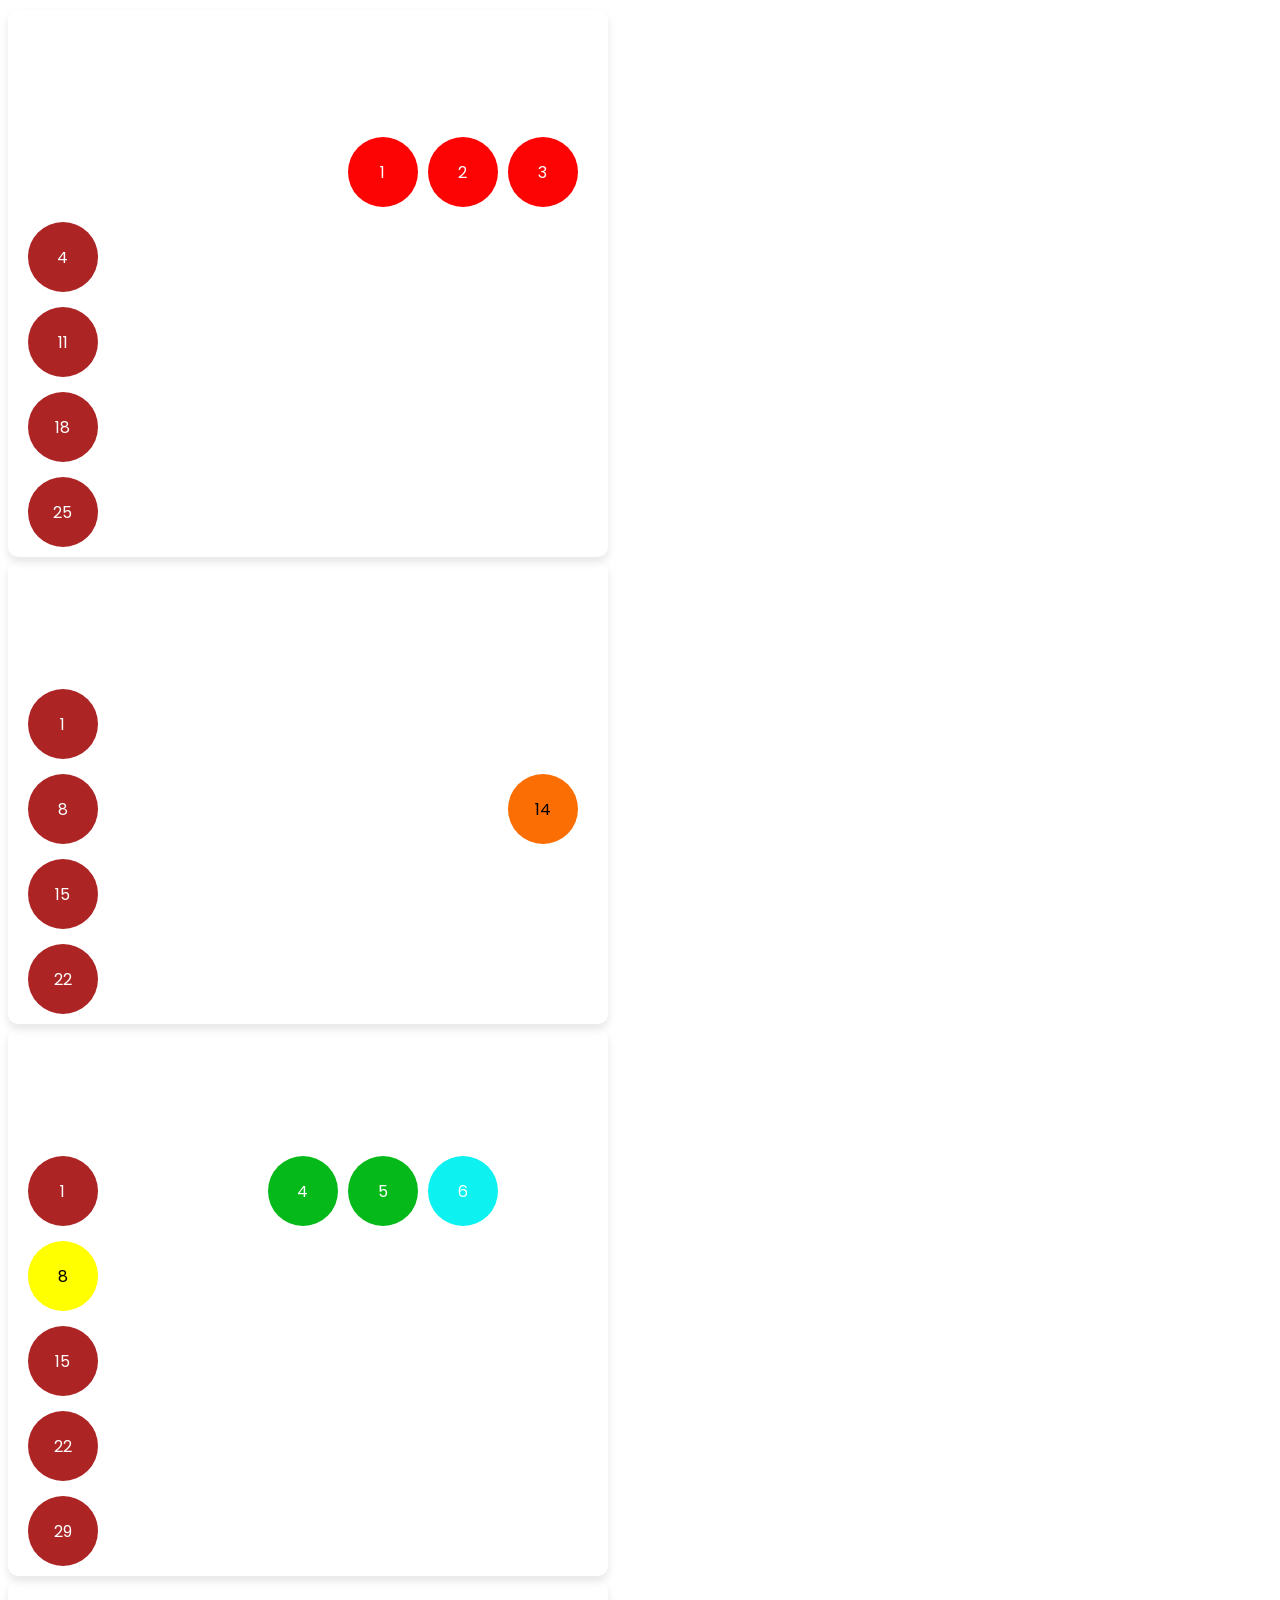
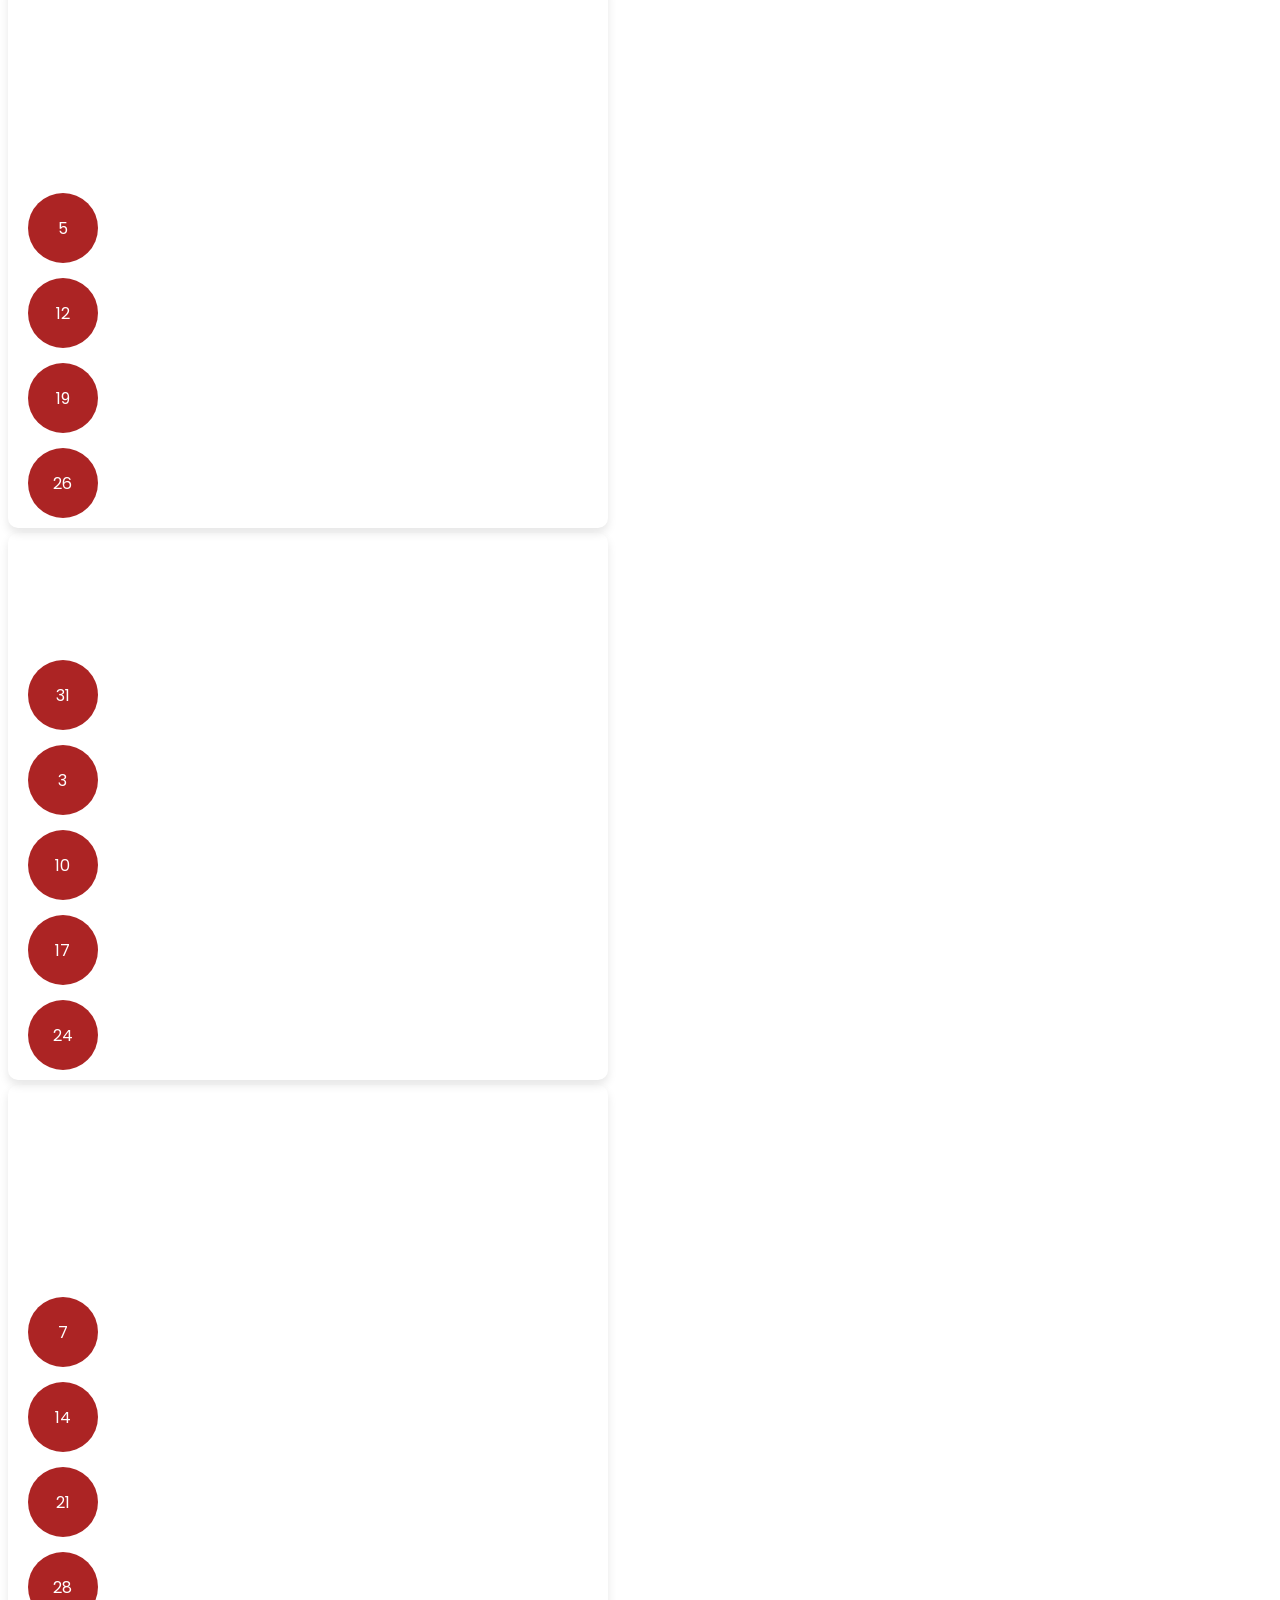
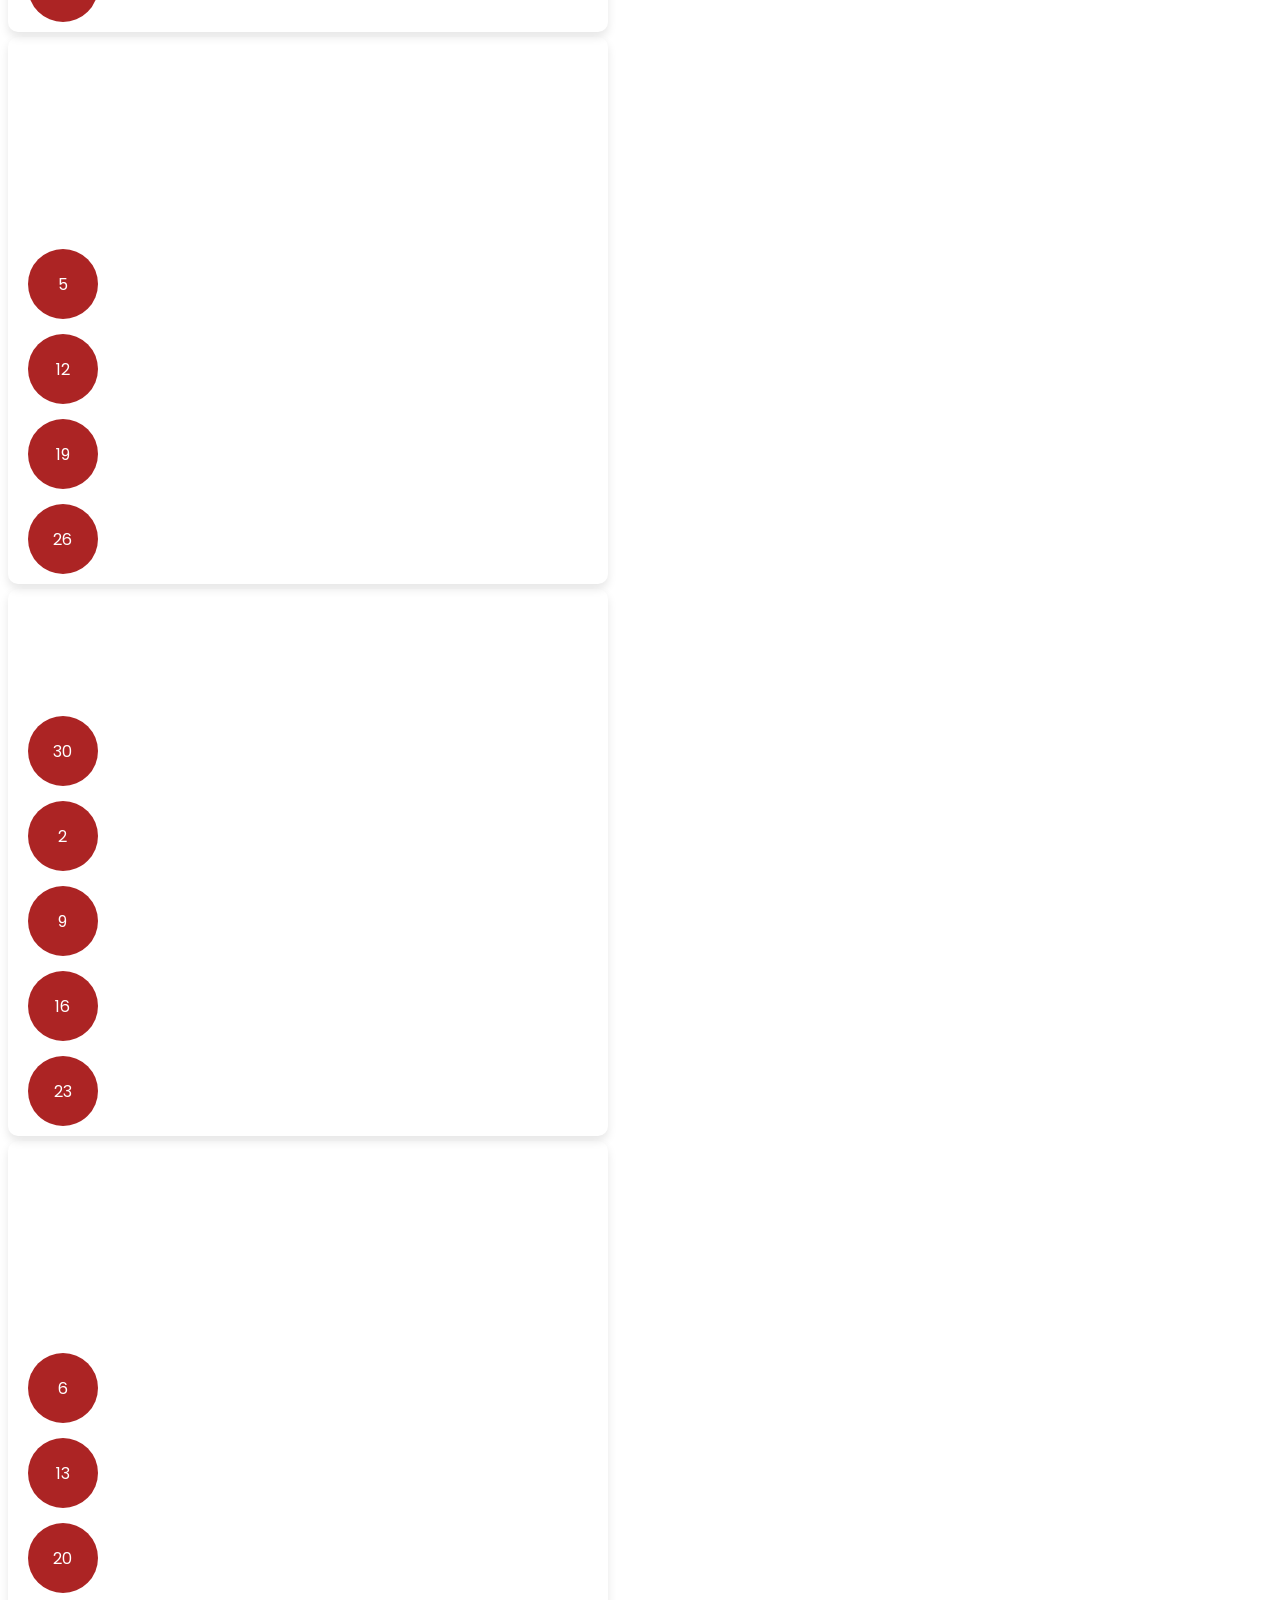
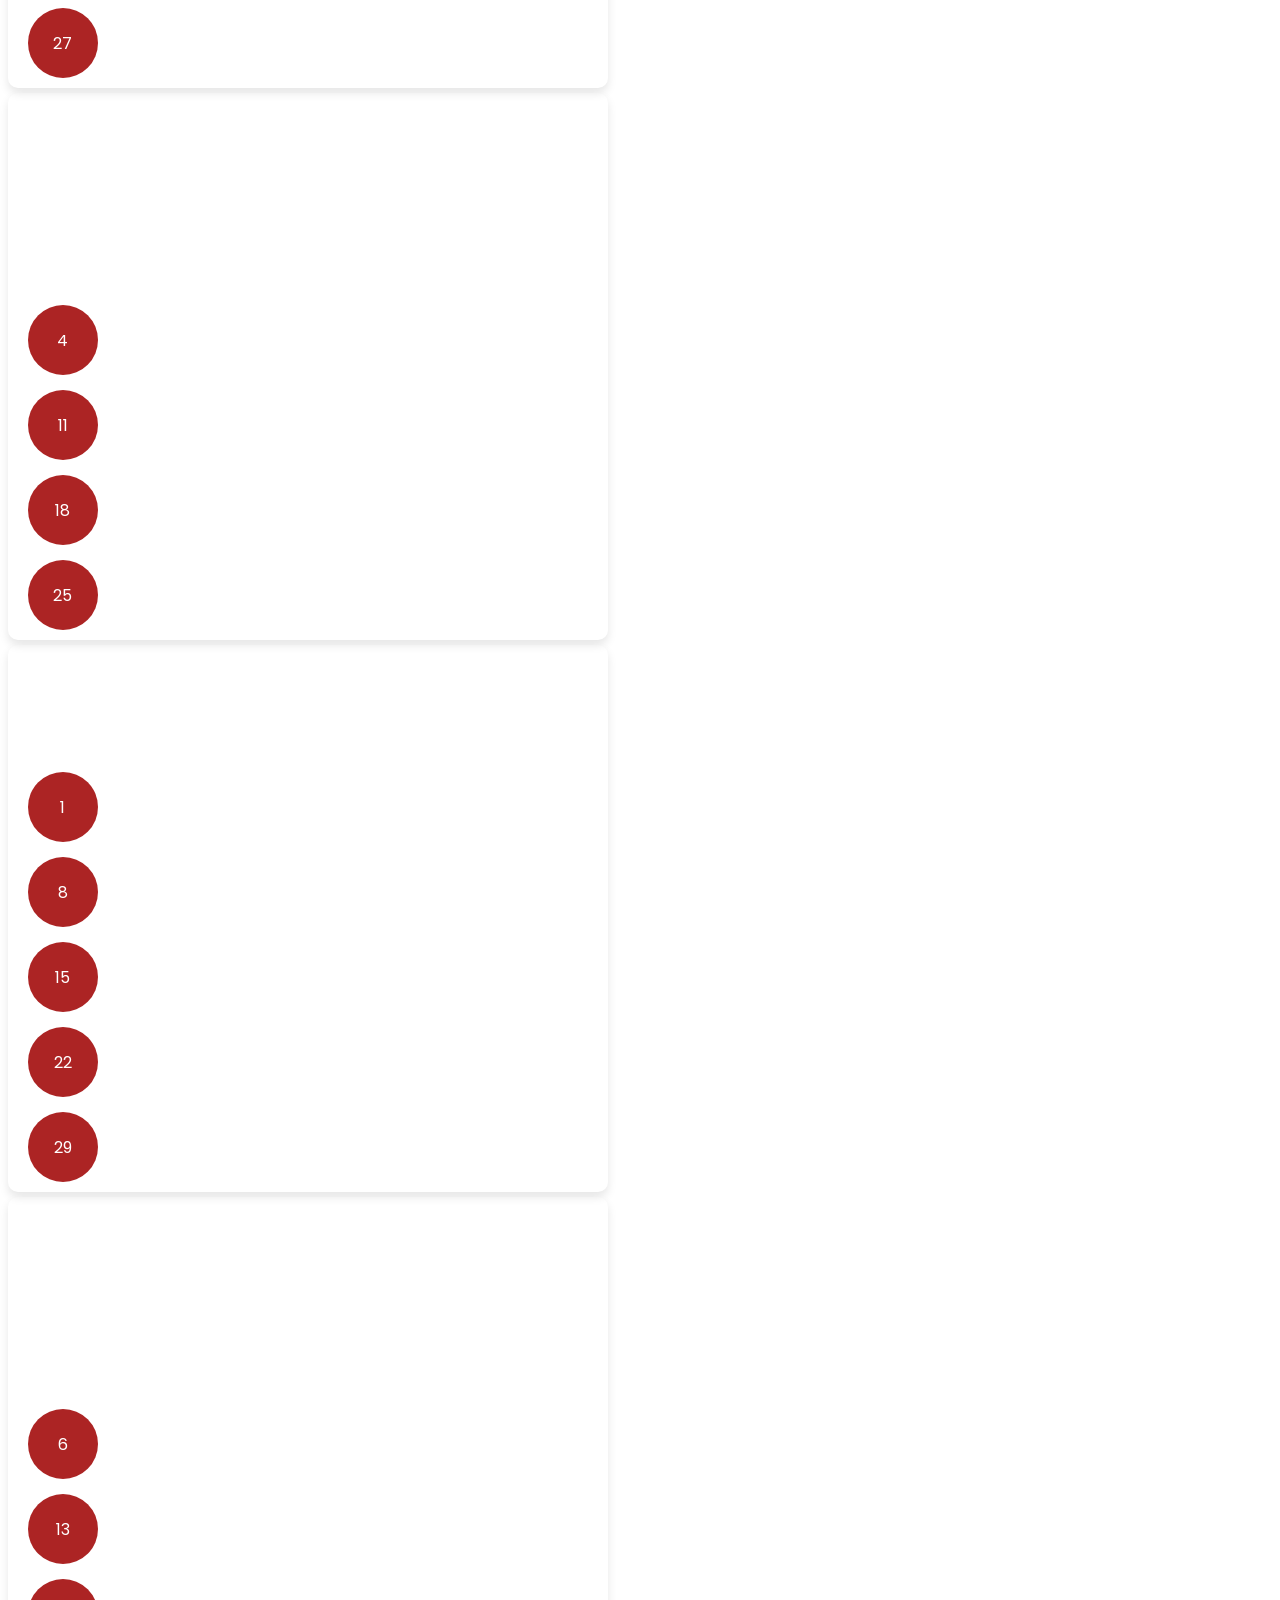
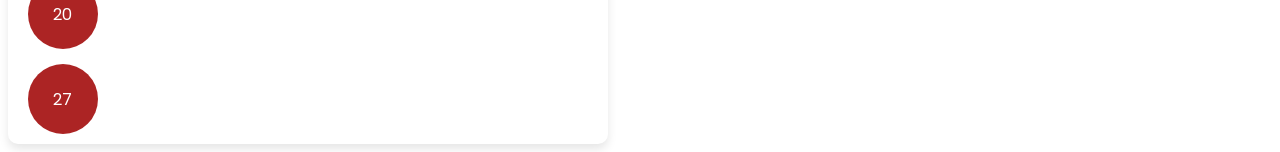
<file: 2026.html>
<!DOCTYPE html>
<html lang="en">
<head>
    <meta charset="UTF-8">
    <meta name="viewport" content="width=device-width, initial-scale=1.0">
    <link rel="switch" href="switch.html">
    
    <link rel="stylesheet" href="https://cdnjs.cloudflare.com/ajax/libs/font-awesome/5.15.3/css/all.min.css">

    <title>Callender</title>
    <style>
        @import url(https://fonts.googleapis.com/css?family=Poppins:100,100italic,200,200italic,300,300italic,400,400italic,500,500italic,600,600italic,700,700italic,800,800italic,900,900italic);
:root {
    --primary-color: #0a0af9;
    --calender:#fdfcfc;
    --fade-color: #ccc;
    --boxx-coloor: rgba(0,0,0,0.1);
    --week: #fdfcfc;
    --color-1: #ffffff;
    --text-color: #ffffff;
    --accent-color: #006aff;
}

.dark {
    --primary-color: #0a0af9;
    --text-color: #ffffff;
    --calender:#212121;
    --fade-color: #ccc;
    --boxx-coloor: rgba(0,0,0,0.1);
    --week: #fdfcfc;
    --color-1: #000000;
    --accent-color: #006aff;


}
*{
    margin-top: 5px;
    padding: 0;
    box-sizing: border-box;
    font-family: 'Poppins', sans-serif;
}

body {
    background-color: transparent;
    -ms-overflow-style: none;  /* IE and Edge */
        scrollbar-width: none;  /* Firefox */
    }
    body::-webkit-scrollbar {
        display: none;  /* Chrome, Safari and Opera */
    }



.calender {
    width: 100%;
    max-width: 600px;
    padding: 10px 20px;
    border-radius: 10px;
    background-color: transparent;
    box-shadow: 0 5px 10px 0 var(--boxx-coloor);

}

.calender .header {
    display: flex;
    justify-content: space-between;
    align-items: center;
    margin-bottom: 20px;
    padding-bottom: 20px;
    color: var(--text-color);
    border-bottom: 2px solid var(--text-color);
}

.calender .header .month {
    display: flex;
    align-items: center;
    font-size: 24px;
    font-weight: 600;
    color: var(--text-color);
}


.weekdays {
    display: flex;
    gap: 10px;
    margin-bottom: 10px;
    color: var(--text-color);
}

.weekdays .day {
    width: calc(100% / 7 - 10px);
    text-align: center;
    font-size: 16px;
    font-weight: 600;
}

.days {
    display: flex;
    flex-wrap: wrap;
    gap: 10px;
}

.days .day {
    width: calc(100% / 7 - 10px);
    height: 70px;
    display: flex;
    align-items: center;
    justify-content: center;
    border-radius: 50px;
    font-size: 16px;
    font-weight: 400;
    color: var(--text-color);
    transition: all 0.3s;
}

.days .day.today{
    color: var(--week);
    background-color: var(--primary-color);
}
.day.HolyDay { background-color: #05b91a; color: #ffffff; } /* Example - light red for holidays */
.day.Coff { background-color: #0df1f1; color: #ffffff; }   /* Example - light yellow for C-off */
.day.shutdown { background-color: #fd0404; color: #ffffff;} /* Example - light gray for Shutdown */ 
.day.Cwork { background-color: #ffff00; color: #000000;} 
.day.weeklyholiday { background-color: #ac2424; color: #ffffff;}
.day.Annualday { background-color: #fa6e03; color: #000000}



.days .day.next,
 .days .day.prev{
    opacity: 0.5;
    color: var(--fade-color);
}



.prevent-select {
    -webkit-touch-callout: none; /* iOS Safari */
    -webkit-user-select: none; /* Chrome/Safari/Opera */
    -khtml-user-select: none; /* Konqueror */
    -moz-user-select: none; /* Firefox */
    -ms-user-select: none; /* Internet Explorer/Edge */
    user-select: none; /* Non-prefixed version, currently supported by Chrome and Safari */
}

/* Responsive */
@media (max-width: 600px) {


    body {
        background-color: transparent;
        overflow-x: hidden;
        margin: 0;
        padding: 0;
        height: 100%;
        font-family: sans-serif; /* Add a default font */
        -ms-overflow-style: none;  /* IE and Edge */
        scrollbar-width: none;  /* Firefox */
    }
    body::-webkit-scrollbar {
        display: none;  /* Chrome, Safari and Opera */
    }
    
    /* Calendar Container */
    .calender {
        width: 42%; /* Reduced width for smaller size */
        max-width: 300px; /* Reduced max-width for smaller size */
        padding: 3px 10px; /* Reduced padding for smaller size */
        border-radius: 10px;
        background-color: transparent;
        box-shadow: 3px 3px 6px 0.5px #000000; /* Reduced shadow size */
        margin: 0.5rem 0.6rem; /* Reduced margin for smaller size */ 
        display: inline-block; /* Allow calendars to sit side-by-side */
        vertical-align: top; /* Align calendars to the top */
    }
    
    /* Header Styling */
    .calender .header {
        display: flex;
        justify-content: space-between;
        align-items: center;
        margin-bottom: 3px; /* Reduced margin for smaller size */
        padding-bottom: 2px; /* Reduced padding for smaller size */
        color: var(--text-color);
        border-bottom: 1px solid var(--text-color); /* Thinner border */
    }
    
    .calender .header .month {
        display: flex;
        align-items: center;
        font-size: 0.8em; /* Reduced font size */
        font-weight: 600;
        color: var(--text-color);
    }
    
    /* Weekday Styling */
    .weekdays {
        display: flex;
        gap: 5px; /* Reduced gap for smaller size */
        margin-bottom: 5px; /* Reduced margin for smaller size */
        color: var(--text-color);
        -webkit-tap-highlight-color: transparent;
    }
    
    .weekdays .day {
        width: calc(100% / 7 - 5px); /* Reduced width for smaller size */
        text-align: center;
        font-size: 0.1em; /* Reduced font size */
        font-weight: 600;
    }
    
    /* Days Container */
    .days {
        display: flex;
        flex-wrap: wrap;
        gap: 5px; /* Reduced gap for smaller size */
    }
    
    /* Day Styling */
    .days .day {
        width: calc(100% / 7 - 5px); /* Reduced width for smaller size */
        height: 10px; /* Reduced height for smaller size */
        display: flex;
        align-items: center;
        justify-content: center;
        border-radius: 50px;
        font-size: 0.4em; /* Reduced font size */
        font-weight: 400;
        color: var(--text-color);
        transition: all 0.3s;
    }
    
    /* Hover and Active States */
    
    .days .day.today {
        color: var(--week);
        background-color: var(--primary-color);
        -webkit-tap-highlight-color: transparent;
    }
    
    /* Special Day Styling */
    .day.HolyDay { background-color: #05b91a; color: #ffffff; } 
    .day.Coff { background-color: #0df1f1; color: #000000; }   
    .day.shutdown { background-color: #fd0404; color: #ffffff;}  
    .day.Cwork { background-color: #ffff00; color: #000000;} 
    .day.weeklyholiday { background-color: #ac2424; color: #ffffff;} 
    .day.Annualday { background-color: #fa6e03; color: #000000}

    
    /* Previous/Next Day Styling */
    .days .day.next,
    .days .day.prev{
        opacity: 0.5;
        color: var(--fade-color);
        -webkit-tap-highlight-color: transparent;
    }}


    </style>
</head>
<body>
    <div class="prevent-select">
    <div class="fullscreen">
        <div class="calender">
            <div class="header">Jan 
                <div class="month"></div>
            </div>
            <div class="weekdays">
                <div class="day">Sun</div>
                <div class="day">Mon</div>
                <div class="day">Tue</div>
                <div class="day">Wed</div>
                <div class="day">Thu</div>
                <div class="day">Fri</div>
                <div class="day">Sat</div>
            </div>
            <div class="days">
                 <!-- current month days -->
                 <div class="day"></div> 
                 <div class="day"></div> 
                 <div class="day"></div> 
                 <div class="day"></div> 
                 <div class="day shutdown">1</div>
                 <div class="day shutdown">2</div>
                 <div class="day shutdown">3</div>
                 <div class="day weeklyholiday">4</div>
                 <div class="day">5</div>
                 <div class="day">6</div>
                 <div class="day">7</div>
                 <div class="day">8</div>
                 <div class="day">9</div>
                 <div class="day">10</div>
                 <div class="day weeklyholiday">11</div>
                 <div class="day">12</div>
                 <div class="day">13</div>
                 <div class="day">14</div>
                 <div class="day">15</div>
                 <div class="day">16</div>
                 <div class="day">17</div>
                 <div class="day weeklyholiday">18</div>
                 <div class="day">19</div>
                 <div class="day">20</div>
                 <div class="day">21</div>
                 <div class="day">22</div>
                 <div class="day">23</div>
                 <div class="day">24</div>
                 <div class="day weeklyholiday">25</div>
                 <div class="day ">26</div>
                 <div class="day ">27</div>
                 <div class="day ">28</div>
                 <div class="day">29</div>
                 <div class="day">30</div>
                 <div class="day">31</div>
                 <!-- next month days -->
            </div>
        </div>
        <div class="calender">
            <div class="header">Feb 
                <div class="month"></div>
            </div>
            <div class="weekdays">
                <div class="day">Sun</div>
                <div class="day">Mon</div>
                <div class="day">Tue</div>
                <div class="day">Wed</div>
                <div class="day">Thu</div>
                <div class="day">Fri</div>
                <div class="day">Sat</div>
            </div>
            <div class="days">
             <!-- Lets add days using js-->
                 <!-- previous month days -->
                 
                 <!-- current month days -->
                 <div class="day weeklyholiday">1</div>
                 <div class="day">2</div>
                 <div class="day">3</div>
                 <div class="day">4</div>
                 <div class="day">5</div>
                 <div class="day">6</div>
                 <div class="day">7</div>
                 <div class="day weeklyholiday">8</div>
                 <div class="day">9</div>
                 <div class="day">10</div>
                 <div class="day">11</div>
                 <div class="day">12</div>
                 <div class="day">13</div>
                 <div class="day Annualday">14</div>
                 <div class="day weeklyholiday">15</div>
                 <div class="day">16</div>
                 <div class="day">17</div>
                 <div class="day">18</div>
                 <div class="day">19</div>
                 <div class="day">20</div>
                 <div class="day">21</div>
                 <div class="day weeklyholiday">22</div>
                 <div class="day">23</div>
                 <div class="day">24</div>
                 <div class="day">25</div>
                 <div class="day">26</div>
                 <div class="day">27</div>
                 <div class="day">28</div>
            </div>
        </div>
        <div class="calender">
            <div class="header">Mar 
                <div class="month"></div>
            </div>
            <div class="weekdays">
                <div class="day">Sun</div>
                <div class="day">Mon</div>
                <div class="day">Tue</div>
                <div class="day">Wed</div>
                <div class="day">Thu</div>
                <div class="day">Fri</div>
                <div class="day">Sat</div>
            </div>
            <div class="days">
             <!-- Lets add days using js-->
                 <!-- previous month days -->

                 <!-- current month days -->
                 <div class="day weeklyholiday">1</div>
                 <div class="day">2</div>
                 <div class="day">3</div>
                 <div class="day HolyDay">4</div>
                 <div class="day HolyDay">5</div>
                 <div class="day Coff">6</div>
                 <div class="day">7</div>
                 <div class="day Cwork">8</div>
                 <div class="day ">9</div>
                 <div class="day ">10</div>
                 <div class="day">11</div>
                 <div class="day">12</div>
                 <div class="day">13</div>
                 <div class="day">14</div>
                 <div class="day weeklyholiday">15</div>
                 <div class="day">16</div>
                 <div class="day">17</div>
                 <div class="day">18</div>
                 <div class="day">19</div>
                 <div class="day">20</div>
                 <div class="day">21</div>
                 <div class="day weeklyholiday">22</div>
                 <div class="day">23</div>
                 <div class="day">24</div>
                 <div class="day ">25</div>
                 <div class="day ">26</div>
                 <div class="day">27</div>
                 <div class="day">28</div>
                 <div class="day weeklyholiday">29</div>
                <div class="day">30</div>
                 <div class="day">31</div>

                 <!-- next month days -->
            </div>
        </div>
        <div class="calender">
            <div class="header">Apr 
                <div class="month"></div>
            </div>
            <div class="weekdays">
                <div class="day">Sun</div>
                <div class="day">Mon</div>
                <div class="day">Tue</div>
                <div class="day">Wed</div>
                <div class="day">Thu</div>
                <div class="day">Fri</div>
                <div class="day">Sat</div>
            </div>
            <div class="days">
             <!-- Lets add days using js-->
                 <!-- previous month days -->
                 <div class="day prev"></div>
                 <div class="day prev"></div>
                 <div class="day prev"></div>
                 <!-- current month days -->
                 <div class="day">1</div>
                 <div class="day">2</div>
                 <div class="day">3</div>
                 <div class="day">4</div>
                 <div class="day weeklyholiday">5</div>
                 <div class="day">6</div>
                 <div class="day">7</div>
                 <div class="day">8</div>
                 <div class="day">9</div>
                 <div class="day">10</div>
                 <div class="day">11</div>
                 <div class="day weeklyholiday">12</div>
                 <div class="day">13</div>
                 <div class="day">14</div>
                 <div class="day">15</div>
                 <div class="day">16</div>
                 <div class="day">17</div>
                 <div class="day">18</div>
                 <div class="day weeklyholiday">19</div>
                 <div class="day">20</div>
                 <div class="day">21</div>
                 <div class="day">22</div>
                 <div class="day">23</div>
                 <div class="day">24</div>
                 <div class="day">25</div>
                 <div class="day weeklyholiday">26</div>
                 <div class="day">27</div>
                 <div class="day">28</div>
                 <div class="day">29</div>
                 <div class="day">30</div>
            </div>
        </div>
        <div class="calender">
            <div class="header">May 
                <div class="month"></div>
            </div>
            <div class="weekdays">
                <div class="day">Sun</div>
                <div class="day">Mon</div>
                <div class="day">Tue</div>
                <div class="day">Wed</div>
                <div class="day">Thu</div>
                <div class="day">Fri</div>
                <div class="day">Sat</div>
            </div>
            <div class="days">
             <!-- Lets add days using js-->
                 <!-- previous month days -->
                 <div class="day weeklyholiday">31</div>
                 <div class="day prev"></div>
                 <div class="day prev"></div>
                 <div class="day prev"></div>
                 <div class="day prev"></div>
                 <!-- current month days -->
                 <div class="day">1</div>
                 <div class="day">2</div>
                 <div class="day weeklyholiday">3</div>
                 <div class="day">4</div>
                 <div class="day">5</div>
                 <div class="day">6</div>
                 <div class="day">7</div>
                 <div class="day">8</div>
                 <div class="day">9</div>
                 <div class="day weeklyholiday">10</div>
                 <div class="day">11</div>
                 <div class="day">12</div>
                 <div class="day">13</div>
                 <div class="day">14</div>
                 <div class="day">15</div>
                 <div class="day">16</div>
                 <div class="day weeklyholiday">17</div>
                 <div class="day ">18</div>
                 <div class="day">19</div>
                 <div class="day">20</div>
                 <div class="day">21</div>
                 <div class="day">22</div>
                 <div class="day">23</div>
                 <div class="day weeklyholiday">24</div>
                 <div class="day">25</div>
                 <div class="day">26</div>
                 <div class="day">27</div>
                 <div class="day">28</div>
                 <div class="day">29</div>
                 <div class="day">30</div>
            </div>
        </div>
        <div class="calender">
            <div class="header">Jun 
                <div class="month"></div>
            </div>
            <div class="weekdays">
                <div class="day">Sun</div>
                <div class="day">Mon</div>
                <div class="day">Tue</div>
                <div class="day">Wed</div>
                <div class="day">Thu</div>
                <div class="day">Fri</div>
                <div class="day">Sat</div>
            </div>
            <div class="days">
             <!-- Lets add days using js-->
                 <!-- previous month days -->
                 <div class="day"></div>

                 <!-- current month days -->
                 <div class="day">1</div>
                 <div class="day">2</div>
                 <div class="day">3</div>
                 <div class="day">4</div>
                 <div class="day">5</div>
                 <div class="day">6</div>
                 <div class="day weeklyholiday">7</div>
                 <div class="day">8</div>
                 <div class="day">9</div>
                 <div class="day ">10</div>
                 <div class="day ">11</div>
                 <div class="day ">12</div>
                 <div class="day ">13</div>
                 <div class="day weeklyholiday">14</div>
                 <div class="day ">15</div>
                 <div class="day">16</div>
                 <div class="day">17</div>
                 <div class="day">18</div>
                 <div class="day">19</div>
                 <div class="day">20</div>
                 <div class="day weeklyholiday">21</div>
                 <div class="day">22</div>
                 <div class="day">23</div>
                 <div class="day">24</div>
                 <div class="day">25</div>
                 <div class="day">26</div>
                 <div class="day">27</div>
                 <div class="day weeklyholiday">28</div>
                 <div class="day">29</div>
                 <div class="day">30</div>
            </div>
        </div>
        <div class="calender">
            <div class="header">Jul 
                <div class="month"></div>
            </div>
            <div class="weekdays">
                <div class="day">Sun</div>
                <div class="day">Mon</div>
                <div class="day">Tue</div>
                <div class="day">Wed</div>
                <div class="day">Thu</div>
                <div class="day">Fri</div>
                <div class="day">Sat</div>
            </div>
            <div class="days">
             <!-- Lets add days using js-->
                 <!-- previous month days -->
                 <div class="day prev"></div>
                 <div class="day prev"></div>
                 <div class="day prev"></div>
                 <!-- current month days -->
                 <div class="day">1</div>
                 <div class="day">2</div>
                 <div class="day">3</div>
                 <div class="day">4</div>
                 <div class="day weeklyholiday">5</div>
                 <div class="day">6</div>
                 <div class="day">7</div>
                 <div class="day">8</div>
                 <div class="day">9</div>
                 <div class="day">10</div>
                 <div class="day">11</div>
                 <div class="day weeklyholiday">12</div>
                 <div class="day">13</div>
                 <div class="day">14</div>
                 <div class="day">15</div>
                 <div class="day">16</div>
                 <div class="day">17</div>
                 <div class="day">18</div>
                 <div class="day weeklyholiday">19</div>
                 <div class="day">20</div>
                 <div class="day">21</div>
                 <div class="day">22</div>
                 <div class="day">23</div>
                 <div class="day">24</div>
                 <div class="day">25</div>
                 <div class="day weeklyholiday">26</div>
                 <div class="day">27</div>
                 <div class="day">28</div>
                 <div class="day">29</div>
                 <div class="day">30</div>
                 <div class="day">31</div>
            </div>
        </div>
        <div class="calender">
            <div class="header">Aug 
                <div class="month"></div>
            </div>
            <div class="weekdays">
                <div class="day">Sun</div>
                <div class="day">Mon</div>
                <div class="day">Tue</div>
                <div class="day">Wed</div>
                <div class="day">Thu</div>
                <div class="day">Fri</div>
                <div class="day">Sat</div>
            </div>
            <div class="days">
             <!-- Lets add days using js-->
                 <!-- previous month days -->
                 <div class="day weeklyholiday">30</div>
                 <div class="day">31</div>
                 <div class="day prev"></div>
                 <div class="day prev"></div>
                 <div class="day prev"></div>
                 <div class="day prev"></div>

                 <!-- current month days -->
                 <div class="day">1</div>
                 <div class="day weeklyholiday">2</div>
                 <div class="day">3</div>
                 <div class="day">4</div>
                 <div class="day">5</div>
                 <div class="day">6</div>
                 <div class="day">7</div>
                 <div class="day">8</div>
                 <div class="day weeklyholiday">9</div>
                 <div class="day">10</div>
                 <div class="day">11</div>
                 <div class="day">12</div>
                 <div class="day">13</div>
                 <div class="day">14</div>
                 <div class="day ">15</div>
                 <div class="day weeklyholiday">16</div>
                 <div class="day">17</div>
                 <div class="day">18</div>
                 <div class="day ">19</div>
                 <div class="day">20</div>
                 <div class="day">21</div>
                 <div class="day">22</div>
                 <div class="day weeklyholiday">23</div>
                 <div class="day">24</div>
                 <div class="day">25</div>
                 <div class="day ">26</div>
                 <div class="day">27</div>
                 <div class="day">28</div>
                 <div class="day">29</div>
            </div>
        </div>
        <div class="calender">
            <div class="header">Sep 
                <div class="month"></div>
            </div>
            <div class="weekdays">
                <div class="day">Sun</div>
                <div class="day">Mon</div>
                <div class="day">Tue</div>
                <div class="day">Wed</div>
                <div class="day">Thu</div>
                <div class="day">Fri</div>
                <div class="day">Sat</div>
            </div>
            <div class="days">
             <!-- Lets add days using js-->
                <!-- previous month days -->
                <div class="day prev"></div>
                <div class="day prev"></div>
              
                 <!-- current month days -->
                 <div class="day">1</div>
                 <div class="day">2</div>
                 <div class="day">3</div>
                 <div class="day">4</div>
                 <div class="day">5</div>
                 <div class="day weeklyholiday">6</div>
                 <div class="day ">7</div>
                 <div class="day">8</div>
                 <div class="day">9</div>
                 <div class="day">10</div>
                 <div class="day">11</div>
                 <div class="day">12</div>
                 <div class="day weeklyholiday">13</div>
                 <div class="day">14</div>
                 <div class="day">15</div>
                 <div class="day ">16</div>
                 <div class="day">17</div>
                 <div class="day">18</div>
                 <div class="day">19</div>
                 <div class="day weeklyholiday">20</div>
                 <div class="day">21</div>
                 <div class="day">22</div>
                 <div class="day">23</div>
                 <div class="day">24</div>
                 <div class="day">25</div>
                 <div class="day">26</div>
                 <div class="day weeklyholiday">27</div>
                 <div class="day">28</div>
                 <div class="day">29</div>
                 <div class="day">30</div>
            </div>
        </div>
        <div class="calender">
            <div class="header">Oct 
                <div class="month"></div>
            </div>
            <div class="weekdays">
                <div class="day">Sun</div>
                <div class="day">Mon</div>
                <div class="day">Tue</div>
                <div class="day">Wed</div>
                <div class="day">Thu</div>
                <div class="day">Fri</div>
                <div class="day">Sat</div>
            </div>
            <div class="days">
             <!-- Lets add days using js-->
                 <!-- previous month days -->
                 <div class="day prev"></div>
                 <div class="day prev"></div>
                 <div class="day prev"></div>
                 <div class="day prev"></div>
                 <!-- current month days -->
                 <div class="day">1</div>
                 <div class="day ">2</div>
                 <div class="day">3</div>
                 <div class="day weeklyholiday">4</div>
                 <div class="day">5</div>
                 <div class="day">6</div>
                 <div class="day">7</div>
                 <div class="day">8</div>
                 <div class="day">9</div>
                 <div class="day">10</div>
                 <div class="day weeklyholiday">11</div>
                 <div class="day ">12</div>
                 <div class="day">13</div>
                 <div class="day">14</div>
                 <div class="day">15</div>
                 <div class="day">16</div>
                 <div class="day">17</div>
                 <div class="day weeklyholiday">18</div>
                 <div class="day">19</div>
                 <div class="day">20</div>
                 <div class="day">21</div>
                 <div class="day">22</div>
                 <div class="day">23</div>
                 <div class="day">24</div>
                 <div class="day weeklyholiday">25</div>
                 <div class="day">26</div>
                 <div class="day">27</div>
                 <div class="day">28</div>
                 <div class="day">29</div>
                 <div class="day">30</div>
                 <div class="day ">31</div>
            </div>
        </div>
        <div class="calender">
            <div class="header">Nov 
                <div class="month"></div>
            </div>
            <div class="weekdays">
                <div class="day">Sun</div>
                <div class="day">Mon</div>
                <div class="day">Tue</div>
                <div class="day">Wed</div>
                <div class="day">Thu</div>
                <div class="day">Fri</div>
                <div class="day">Sat</div>
            </div>
            <div class="days">
             <!-- Lets add days using js-->
                 <!-- previous month days -->
                 
                 <!-- current month days -->
                 <div class="day weeklyholiday">1</div>
                 <div class="day ">2</div>
                 <div class="day">3</div>
                 <div class="day">4</div>
                 <div class="day">5</div>
                 <div class="day">6</div>
                 <div class="day">7</div>
                 <div class="day weeklyholiday">8</div>
                 <div class="day">9</div>
                 <div class="day">10</div>
                 <div class="day">11</div>
                 <div class="day">12</div>
                 <div class="day">13</div>
                 <div class="day">14</div>
                 <div class="day weeklyholiday">15</div>
                 <div class="day ">16</div>
                 <div class="day ">17</div>
                 <div class="day">18</div>
                 <div class="day">19</div>
                 <div class="day">20</div>
                 <div class="day">21</div>
                 <div class="day weeklyholiday">22</div>
                 <div class="day">23</div>
                 <div class="day">24</div>
                 <div class="day">25</div>
                 <div class="day">26</div>
                 <div class="day">27</div>
                 <div class="day">28</div>
                 <div class="day weeklyholiday">29</div>
                 <div class="day">30</div>
            </div>
        </div>
        <div class="calender">
            <div class="header">Dec 
                <div class="month"></div>
            </div>
            <div class="weekdays">
                <div class="day">Sun</div>
                <div class="day">Mon</div>
                <div class="day">Tue</div>
                <div class="day">Wed</div>
                <div class="day">Thu</div>
                <div class="day">Fri</div>
                <div class="day">Sat</div>
            </div>
            <div class="days">
             <!-- Lets add days using js-->
                <!-- previous month days -->
                <div class="day prev"></div>
                <div class="day prev"></div>
              
                 <!-- current month days -->
                 <div class="day">1</div>
                 <div class="day">2</div>
                 <div class="day">3</div>
                 <div class="day">4</div>
                 <div class="day">5</div>
                 <div class="day weeklyholiday">6</div>
                 <div class="day">7</div>
                 <div class="day">8</div>
                 <div class="day">9</div>
                 <div class="day">10</div>
                 <div class="day">11</div>
                 <div class="day">12</div>
                 <div class="day weeklyholiday">13</div>
                 <div class="day">14</div>
                 <div class="day">15</div>
                 <div class="day">16</div>
                 <div class="day">17</div>
                 <div class="day">18</div>
                 <div class="day">19</div>
                 <div class="day weeklyholiday">20</div>
                 <div class="day">21</div>
                 <div class="day">22</div>
                 <div class="day">23</div>
                 <div class="day">24</div>
                 <div class="day">25</div>
                 <div class="day">26</div>
                 <div class="day weeklyholiday">27</div>
                 <div class="day">28</div>
                 <div class="day">29</div>
                 <div class="day">30</div>
                 <div class="day">31</div>
            </div>
        </div>

        
    
</div>

</div>

</div>
</body>
</html>
</file>
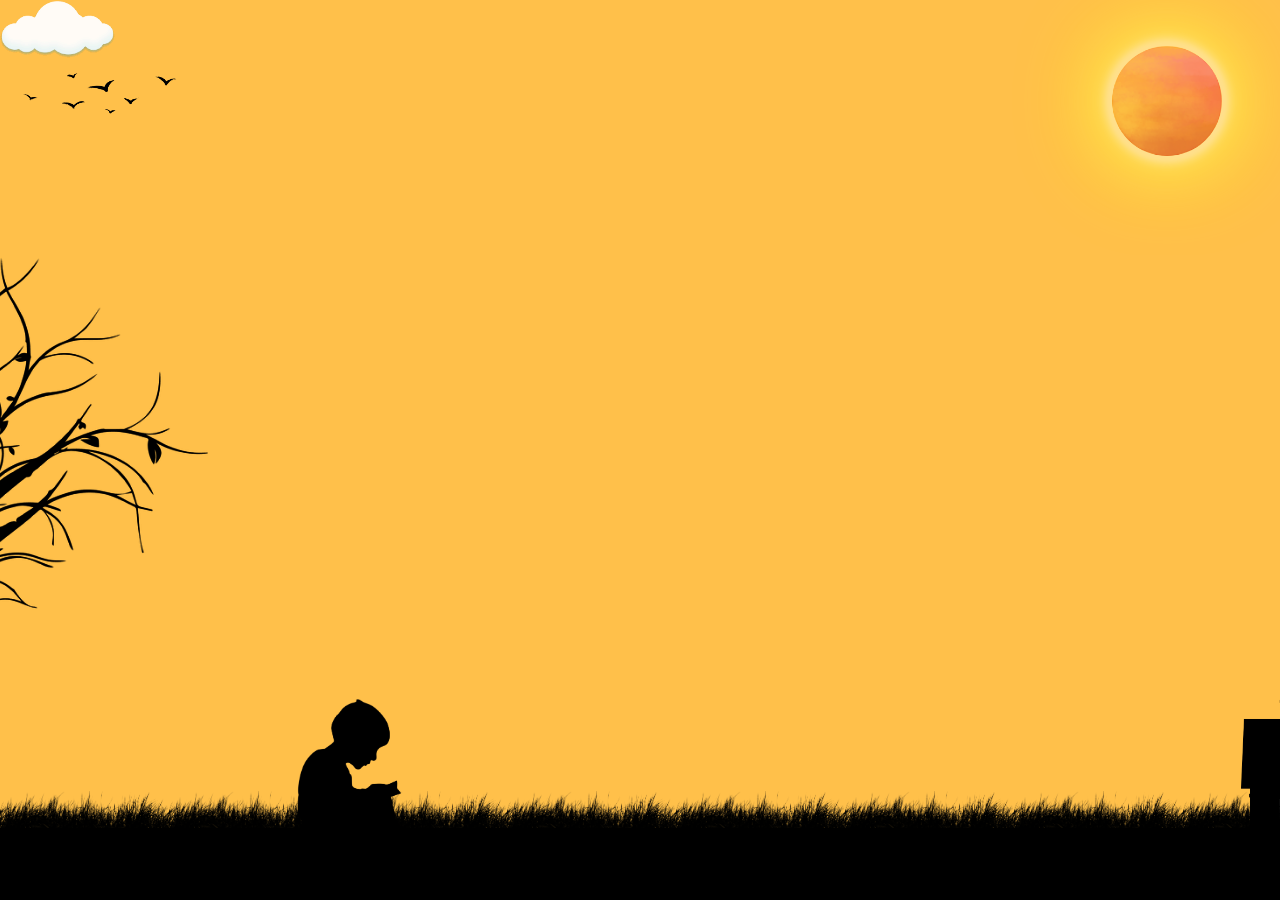
<file: bg.html>
<!DOCTYPE html>
<html lang="en">
    <head>
        <meta charset="UTF-8">
        <meta http-equiv="X-UA-Compatible" content="IE=edge">
        <meta name="viewport" content="width=device-width, initial-scale=1.0">
        <title>Day Night</title>
    </head>
<style>
*{
    margin: 0;
    padding: 0;
    box-sizing: border-box;
}

:root{
    --sun-light: #ffff4394;
    --moon-light: #ffffff75;
}


/* Switch start */
.switch{
    width: 55px;
    height: 30px;
    margin-top: 10px;
    z-index: 20;
}
.switch div{
    border: 2px solid #f3a515;
    width: 100%;
    height: 29px;
    border-radius: 20px;
    background: #f3a515;
    cursor: pointer;
    transition: border-color 0.3s linear, background 0.3s linear;
}
.switch div.off{
    background: #011c31;
    border-color: #011c31;
    transition: border-color 0.3s linear, background 0.3s linear;
}
.switch div span{
    display: block;
    width: 25px;
    height: 25px;
    border-radius: 50%;
    background: #fff;
    transform: translateX(0);
    transition: transform 0.3s linear;
}
.switch div span.off{
    transform: translateX(100%);
    transition: transform 0.3s linear;
}
/* Switch End */

.container{
    /* Use min-height to cover the entire viewport height */
    min-height: 100vh;
    background-color: #ffc04a;
    position: relative;
    z-index: 1;
    overflow: hidden;
    transition: background-color 1.5s linear;
    width: 100%; /* Ensure container takes full width */
    border-radius: 0; /* Remove border radius for full coverage */
    margin-top: 0; /* Remove top margin */
}
.container::before{
    content: "";
    position: absolute;
    z-index: 1;
    width: 100%;
    height: 100%;
    background: url('img/stars-1.png') no-repeat center top;
    background-size: cover; /* Use cover to ensure background covers the area */
    opacity: 0;
    transition: opacity 1s linear,  filter 1s linear;
}
.inner-img{
    position: absolute;
    top: 0;
    left: 0;
    width: 100%;
    height: 100%;
    z-index: 20;
}
#grass{
    position: absolute;
    bottom: 7%;
    width: 100%;
    height: 5.1%;
    z-index: 20;
    background: url('img/grass2.png') repeat-x center center/contain;
    filter: brightness(0.0);
}
#land{
    position: absolute;
    bottom: 0;
    width: 100%;
    height: 8%;
    z-index: 20;
    background: #000;
}
#tree{
    position: absolute;
    bottom: 7%;
    left: 0%;
    width: 100%;
    height: 70%;
    z-index: 20;
    transform: translate(-120px, 0px);
    background: url('img/tree4.png') no-repeat -41% bottom/contain;
}
#sun{
    z-index: 20;
    position: absolute;
    top: 46px;
    right: 58px;
    width: 110px;
    height: 110px;
    opacity: 0.5;
    overflow: hidden;
    border-radius: 50%;
    box-shadow: 
    0 0 5px 4px #ffffcd,
    0 0 10px 5px #ffffcd,
    0 0 15px 6px #ffffcd,
    0 0 40px var(--sun-light),
    0 0 50px var(--sun-light),
    0 0 60px var(--sun-light),
    0 0 70px var(--sun-light),
    0 0 80px var(--sun-light),
    0 0 90px var(--sun-light),
    0 0 100px var(--sun-light),
    0 0 110px var(--sun-light);
    transition:
    right 1.2s ease-out 1s,
    box-shadow 1s linear;
}
#sun img{
    position: absolute;
    top: 50%;
    left: 50%;
    transform: translate(-50.7%, -50.25%);
    height: 137%;
    width: 137%;
}
.cloud-container{
    z-index: 20;
    opacity: 1;
    transition: opacity 1.5s linear;
}
.cloud-container div{
    /* border: 1px solid red; */
    position: absolute;
    top: 0;
    left: 0;
    height: 58px;
    width: 115px;
    background: url('img/cloud1.png') no-repeat center center/contain;
    opacity: 0.4;
    z-index: 3;
}
/* Adjust cloud positioning for smaller screens */
@media (max-width: 768px) {
    .cloud-container div:nth-child(1){top: 8%; left: 5%; opacity: 0.2;}
    .cloud-container div:nth-child(2){top: 28%; left: 45%;}
    .cloud-container div:nth-child(3){top: 14%; left: 20%;}
    .cloud-container div:nth-child(4){top: 18%; left: -1%;}
    .cloud-container div:nth-child(5){top: 34%; left: 68%;}
    .cloud-container div:nth-child(6){top: 26%; left: 80%; opacity: 0.3;}
}

.birds{
    position: absolute;
    width: 200px;
    height: 200px;
    background: url('img/birds2.png') no-repeat center center/contain;
    transform: scaleX(-1);
    z-index: 20;
    filter: brightness(0);
    transition: transform 1.1s linear 1s;
}
/* Adjust bird positioning for smaller screens */
@media (max-width: 768px) {
    .bird-1{
        top: -5%;
        left: 5%;
    }
    .bird-2{
        top: 18%;
        left: 50%;
    }
    
}

.bats{
    position: absolute;
    z-index: 20;
    background: url('img/bats2.png') no-repeat center center/contain;
    width: 150px;
    height: 150px;
    transform: scale(0) translateY(200px);
    transition: transform 1.0s linear;
}
/* Adjust bat positioning for smaller screens */
@media (max-width: 768px) {
    .bat-1{
        top: 24%;
        left: 66%;
    }
    .bat-3{
        top: 14%;
        left: 36%;
    } 
}
.boy-sit{
    position: absolute;
    bottom: 5%;
    left: 22.0%;
    width: 14%;
    height: 19%;
    transform: translate(-10px, 15px);
    background: url('img/sitting-boy1.png') no-repeat center center/contain;
    filter: brightness(0);
    transition: opacity 1s linear 0.5s;
}
.stand-boy{
    position: absolute;
    bottom: 6%;
    left: 47%;
    width: 14%;
    height: 22%;
    background: url('img/stand-boy2.png') no-repeat center center/contain;
    filter: brightness(0);
    opacity: 0;
    transition: opacity 1s linear;
}
.house{
    position: absolute;
    bottom: 4%;
    right: -10%;
    width: 167px;
    height: 180px;
    background: url('img/house1.png') no-repeat center center/contain;
    filter: brightness(0.1);
    transition: opacity 1s linear, filter 1s linear;
}
.moon{
    position: absolute;
    top: 40px;
    left: 105%;
    width: 100px;
    height: 100px;
    border-radius: 50%;
    background: url('img/moon2.png') no-repeat center center/109%;
    box-shadow: 
    0 0 10px var(--moon-light),
    0 0 20px var(--moon-light),
    0 0 30px var(--moon-light),
    0 0 40px var(--moon-light);
    transition:
    left 1s ease-in,
    box-shadow 1s linear;
}


/* Night start*/
.container.night{
    background: #405c71;
    transition: background 1s linear 0.3s;
}
.container.night::before{
    opacity: 1;
    filter: brightness(2);
    transition: opacity 1s linear,  filter 1s linear;
}
.container.night #sun{
    right: 120%;
    box-shadow: 0 0 0 var(--sun-light);
    transition:
    right 1s ease-in,
    box-shadow 1s linear;
}
.container.night .moon{
    left: 58%;
    transition:
    left 1s ease-out 1s,
    box-shadow 1s linear 0.5s;
    box-shadow: 
    0 0 10px 6px var(--moon-light),
    0 0 20px var(--moon-light),
    0 0 30px var(--moon-light),
    0 0 50px var(--moon-light),
    0 0 60px var(--moon-light),
    0 0 70px var(--moon-light),
    0 0 80px var(--moon-light),
    0 0 90px var(--moon-light),
    inset 0 0 90px #fff;
}
.container.night .cloud-container{
    opacity: 0.2;
    transition: opacity 1.5s linear;
}
.container.night .birds{
    transform: scale(0) translateY(200px);
    transition: transform 1.3s linear;
}
.container.night .bats{
    transform: scale(1) translateY(0px);
    transition: transform 1.0s linear 01s;
}
.container.night .boy-sit{
    opacity: 0;
    transition: opacity 0.8s linear 0.5s;
}
.container.night .stand-boy{
    opacity: 1;
    transition: opacity 1.2s linear 1s;
}
.container.night .house{
    filter: brightness(0.8);
    transition: filter 1s linear 0.4s;
}
/* night end */


</style>



<body>
        <div class="container">
            <div id="grass"></div>
            <div id="land"></div>
            <div id="tree"></div>
            <div id="sun">
                <img src="img/sun-1.png" alt="">
            </div>
            <div class="cloud-container">
                <div class="cloud"></div>
                <div class="cloud"></div>
                <div class="cloud"></div>
                <div class="cloud"></div>
                <div class="cloud"></div>
                <div class="cloud"></div>
            </div>
            <div id="tree"></div>
            <div class="birds bird-1"></div>
            <div class="birds bird-2"></div>
            <div class="bats bat-1"></div>
            <div class="bats bat-3"></div>
            <div class="boy-sit"></div>
            <div class="stand-boy"></div>
            <div class="house"></div>
            <div class="moon"></div>
        </div>


    <script>
        let box = document.querySelector('.container');
        let switch_btn = document.querySelector('.switch div');
        let switch_ball = document.querySelector('.switch div span');

        function toggle_swich(){
            switch_ball.classList.toggle("off");
            switch_btn.classList.toggle("off");
            box.classList.toggle("night");
        }

    </script>
</body>
</html>
</file>
<file: style.css>
@import url('https://fonts.googleapis.com/css?family=Poppins:100,100italic,200,200italic,300,300italic,400,400italic,500,500italic,600,600italic,700,700italic,800,800italic,900,900italic');

:root {
  --primary-color: #0a0af9;
  --text-color: #000; 
  --bg-color: #fff;
  --calender: #fdfcfc;
  --fade-color: #ccc;
  --boxx-coloor: rgba(0, 0, 0, 0.1);
  --week: #fdfcfc;
  --color-1: #fff;
  --accent-color: #006aff;
  --sun-light: #ffff4394;
  --moon-light: #ffffff75;
}

.dark {
  --primary-color: #0a0af9;
  --text-color: #fff; 
  --bg-color: #000; 
  --calender: #212121;
  --fade-color: #ccc;
  --boxx-coloor: rgba(0, 0, 0, 0.1);
  --week: #fdfcfc;
  --color-1: #000; 
  --accent-color: #006aff;
}

body {
  position: fixed; 
  top: 0;
  left: 0;
  width: 100%;
  height: 100%;
  /* ...other existing styles... */
}
* {
  margin: 0;
  padding: 0;
  box-sizing: border-box;
  font-family: "Poppins", sans-serif;
}

/* --- Wallpaper Styles --- */
.wallpaper-container {
  position: fixed;
  top: 0;
  left: 0;
  width: 100%;
  height: 100%;
  z-index: -1;
  background-color: #ffc04a; /* Day Theme Wallpaper */
  transition: background-color 1.5s linear;
}

.wallpaper-container::before {
  /* Stars */
  content: "";
  position: fixed;
  top: 0;
  left: 0;
  width: 100%;
  height: 100%;
  background: url("img/stars-1.png") no-repeat center top;
  background-size: cover;
  opacity: 0;
  transition: opacity 1s linear, filter 1s linear;
  z-index: 10; /* Ensure stars are on top */
}

.wallpaper-container.dark {
  background-color: #405c71; /* Night Theme Wallpaper */
}

.wallpaper-container.dark::before {
  opacity: 1;
  filter: brightness(2);
}

/* --- End Wallpaper Styles --- */

/* --- Wallpaper Element Styles --- */

#grass {
  position: absolute;
  bottom: 7%;
  width: 100%;
  height: 5.1%;
  z-index: 20;
  background: url("img/grass2.png") repeat-x center center / contain;
  filter: brightness(0.0);
  transition: filter 1s linear;
}

.wallpaper-container.dark #grass {
  filter: brightness(0.0);
}

#land {
  position: absolute;
  bottom: 0;
  width: 100%;
  height: 8%;
  z-index: 20;
  background: #000;
}

#tree {
  position: absolute;
  bottom: 7%;
  left: 0%;
  width: 100%;
  height: 70%;
  z-index: 20;
  transform: translate(-120px, 0px);
  background: url("img/tree4.png") no-repeat -41% bottom / contain;
  transition: filter 1s linear; /* Add transition for tree brightness */
}

.wallpaper-container.dark #tree {
  filter: brightness(0.5);
}

#sun {
  z-index: 20;
  position: absolute;
  top: 46px;
  right: 58px;
  width: 110px;
  height: 110px;
  opacity: 1;
  overflow: hidden;
  border-radius: 50%;
  box-shadow: 0 0 5px 4px #ffffcd, 0 0 10px 5px #ffffcd,
    0 0 15px 6px #ffffcd, 0 0 40px var(--sun-light),
    0 0 50px var(--sun-light), 0 0 60px var(--sun-light),
    0 0 70px var(--sun-light), 0 0 80px var(--sun-light),
    0 0 90px var(--sun-light), 0 0 100px var(--sun-light),
    0 0 110px var(--sun-light);
  transition: right 1.2s ease-out 1s, box-shadow 1s linear, opacity 1s linear;
}

#sun img {
  position: absolute;
  top: 50%;
  left: 50%;
  transform: translate(-50.7%, -50.25%);
  height: 137%;
  width: 137%;
}

.wallpaper-container.dark #sun {
  right: 120%; /* Move sun off-screen */
  box-shadow: 0 0 0 var(--sun-light);
  transition: right 1s ease-in, box-shadow 1s linear;
}

.cloud-container {
  z-index: 20;
  opacity: 1;
  transition: opacity 1.5s linear;
}

.cloud-container div {
  position: absolute;
  top: 0;
  left: 0;
  height: 58px;
  width: 115px;
  background: url("img/cloud1.png") no-repeat center center / contain;
  opacity: 0.4;
  z-index: 3;
  transition: opacity 1s linear; 
}

.wallpaper-container.dark .cloud-container div {
  opacity: 0; 
}

.birds {
  position: absolute;
  width: 200px;
  height: 200px;
  background: url("img/birds2.png") no-repeat center center / contain;
  transform: scaleX(-1);
  z-index: 20;
  transition: transform 1.3s linear 1s;
}

.wallpaper-container.dark .birds {
  transform: scale(0) translateY(200px);
}

.bats {
  position: absolute;
  z-index: 20;
  background: url("img/bats2.png") no-repeat center center / contain;
  width: 150px;
  height: 150px;
  transform: scale(0) translateY(200px);
  transition: transform 1s linear 0.5s; 
}

.wallpaper-container.dark .bats {
  transform: scale(1) translateY(0px);
}

.boy-sit {
  position: absolute;
  bottom: 5%;
  left: 22%;
  width: 14%;
  height: 19%;
  transform: translate(-12px, 16px);
  background: url("img/sitting-boy1.png") no-repeat center center / contain;
  transition: opacity 1s linear 0.5s;
  filter: brightness(0.0);
}

.wallpaper-container.dark .boy-sit {
  opacity: 0;
}

.stand-boy {
  position: absolute;
  bottom: 6%;
  left: 47%;
  width: 14%;
  height: 22%;
  background: url("img/stand-boy2.png") no-repeat center center / contain;
  opacity: 0; /* Initially hidden in day mode */
  transition: opacity 1s linear 1s;
  height: 15%;
}

.wallpaper-container.dark .stand-boy {
  opacity: 1;
}

.house {
  position: absolute;
  bottom: 4%;
  right: -10%;
  width: 167px;
  height: 180px;
  background: url("img/house1.png") no-repeat center center / contain;
  filter: brightness(0.1);
  transition: filter 1s linear 0.4s;
}

.wallpaper-container.dark .house {
  filter: brightness(0.8);
}

.moon {
  position: absolute;
  top: 40px;
  left: 105%;
  width: 100px;
  height: 100px;
  border-radius: 50%;
  background: url("img/moon2.png") no-repeat center center / 109%;
  box-shadow: 0 0 10px var(--moon-light), 0 0 20px var(--moon-light),
    0 0 30px var(--moon-light), 0 0 40px var(--moon-light);
  transition: left 1s ease-in, box-shadow 1s linear; 
}

.wallpaper-container.dark .moon {
  left: 58%; 
  transition: left 1s ease-out 1s, box-shadow 1s linear 0.5s;
  box-shadow: 0 0 10px 6px var(--moon-light), 0 0 20px var(--moon-light),
    0 0 30px var(--moon-light), 0 0 50px var(--moon-light),
    0 0 60px var(--moon-light), 0 0 70px var(--moon-light),
    0 0 80px var(--moon-light), 0 0 90px var(--moon-light),
    inset 0 0 90px #fff;
}

/* --- Main Styles --- */
nav {
  height: 60px;
  display: flex;
  justify-content: flex-start;
  align-items: center;
}

.links-container {
  height: 100%;
  width: 100%;
  display: flex;
  flex-direction: row;
  align-items: center;
  -webkit-tap-highlight-color: transparent;
  border-radius: 10px;
  transition: left 0.75s ease-in-out; /* Add transition for sidebar */
}

nav a {
  text-decoration: none;
  height: 100%;
  padding: 0 20px;
  display: flex;
  align-items: center;
  color: var(--text-color);
  -webkit-tap-highlight-color: transparent;
}

nav a:hover {
  color: var(--accent-color);
}

nav svg {
  fill: var(--text-color);
  margin-right: 10px;
}

#sidebar-active {
  display: none;
}

.open-sidebar-button,
.close-sidebar-button {
  display: none;
}

body {
  background-color: var(--bg-color);
  overflow-x: hidden; /* Hide horizontal scrollbar */
}

.container {
  width: 100%;
  min-height: 100vh;
  display: flex;
  align-items: center;
  justify-content: center;
  z-index: 1; /* Ensure Calendar is above wallpaper */
  flex-direction: column; /* Stack calendar vertically on smaller screens */
}

.calender {
  width: 90%; /* Adjust calendar width for smaller screens */
  max-width: 600px;
  padding: 10px 20px;
  border-radius: 10px;
  backdrop-filter: blur(10px);
  box-shadow: 5px 5px 10px 1px #000000;
}

.calender .header {
  display: flex;
  justify-content: space-between;
  align-items: center;
  margin-bottom: 20px;
  padding-bottom: 20px;
  border-bottom: 2px solid var(--fade-color);
}

.calender .header .month {
  display: flex;
  align-items: center;
  font-size: 24px;
  font-weight: 600;
  color: var(--text-color);
}

.calender .header .btns {
  display: flex;
  gap: 20px;
}

.calender .header .btns .btn {
  width: 50px;
  height: 50px;
  display: flex;
  align-items: center;
  justify-content: center;
  border-radius: 50px;
  color: var(--text-color);
  font-size: 16px;
  cursor: pointer;
  transition: all 0.3s;
}

.calender .header .btns .btn:hover {
  background-color: var(--primary-color);
  transform: scale(1.1);
  box-shadow: 0 2px 5px var(--boxx-coloor);
  color: var(--fade-color);
}

.weekdays {
  display: flex;
  gap: 10px;
  margin-bottom: 10px;
  color: var(--text-color);
}

.weekdays .day {
  width: calc(100% / 7 - 10px);
  text-align: center;
  font-size: 16px;
  font-weight: 600;
}

.days {
  display: flex;
  flex-wrap: wrap;
  gap: 10px;
}

.days .day {
  width: calc(100% / 7 - 10px);
  height: 70px;
  display: flex;
  align-items: center;
  justify-content: center;
  border-radius: 50px;
  font-size: 16px;
  font-weight: 400;
  color: var(--text-color);
  transition: all 0.3s;
}

.days .day:hover {
  color: var(--week);
  background-color: var(--primary-color);
  transform: scale(1);
}

.days .day.today {
  color: var(--week);
  background-color: var(--primary-color);
}

.day.HolyDay {
  background-color: #05b91a;
  color: #ffffff;
}

.day.Coff {
  background-color: #0df1f1;
  color: #000000;
}

.day.shutdown {
  background-color: #fd0404;
  color: #ffffff;
}

.day.Cwork {
  background-color: #ffff00;
  color: #000000;
}

.day.weeklyholiday {
  background-color: #ac2424;
  color: #ffffff;
}
.day.Annualday { background-color: #fa6e03; color: #000000}


.days .day.next,
.days .day.prev {
  opacity: 0.5;
  color: var(--fade-color);
}

.credits {
  display: flex;
  justify-content: center;
  align-items: center;
  margin-bottom: 20px;
  font-size: 14px;
  color: var(--fade-color);
  text-decoration: none;
}

.credits a {
  color: white;
  text-decoration: none;
}
.credits svg {
  transform: translate(0%, 35%);
}
/* Dark mode */
.theme-switch {
  height: 30px;
  width: 30px;
  padding: 0;
  border-radius: 50%;
  display: flex;
  justify-content: center;
  align-items: center;
  background-color: var(--primary-color);
  color: var(--calender);
  cursor: pointer;
  -webkit-tap-highlight-color: transparent;
}

.theme-switch {
  fill: var(--primary-color);
}

.theme-switch svg:last-child {
  display: none;
}

.dark .theme-switch svg:first-child {
  display: none;
}

.dark .theme-switch svg:last-child {
  display: block;
}

.prevent-select {
  -webkit-touch-callout: none;
  /* iOS Safari */
  -webkit-user-select: none;
  /* Chrome/Safari/Opera */
  -khtml-user-select: none;
  /* Konqueror */
  -moz-user-select: none;
  /* Firefox */
  -ms-user-select: none;
  /* Internet Explorer/Edge */
  user-select: none;
  /* Non-prefixed version, currently supported by Chrome and Safari */
  -webkit-tap-highlight-color: transparent;
}

.reason {
  display: none;
  /* Initially hidden */
  position: absolute;
  width: 90%;
  max-width: 400px;
  top: 50%;
  left: 50%;
  transform: translate(-50%, -50%);
  backdrop-filter: blur(10px);
  box-shadow: 5px 5px 10px 1px #000000;
  padding: 10px;
  border-radius: 10px;
  font-size: 14px;
  color: var(--text-color);
  z-index: 7;
  /* Ensure it's above other elements */
}

.reason .header {
  display: flex;
  justify-content: space-between;
  align-items: center;
  transition: all 0.3s;
  padding-bottom: 5px;
  font-size: 30px;
  border-bottom: 1px solid var(--fade-color);
  position: relative;
}

.reason .header .btns {
  display: flex;
  gap: 10px;
}

.reason .header .btns .x-btn {
  width: 25px;
  height: 25px;
  display: flex;
  align-items: center;
  justify-content: center;
  border-radius: 50px;
  color: var(--text-color);
  font-size: 14px;
  cursor: pointer;
  transition: all 0.3s;
  -webkit-tap-highlight-color: transparent;
}
.reason svg {
  fill: var(--text-color);
}
.cause {
  font-size: 16px;
  transition: all 0.3s;
  font-weight: 600;
  color: var(--text-color);
  transform: translate(0px, 10px);
  margin-bottom: 10px;
  position: relative;
  /* Reset position */
  top: auto;
  /* Reset top */
  left: auto;
  /* Reset left */
  width: auto;
  /* Reset width */
}

.splash-screen {
  position: fixed;
  top: 0;
  left: 0;
  width: 100%;
  height: 100%;
  display: flex;
  justify-content: center;
  align-items: center;
  background-color: #020202;
  /* Set your desired background color */
  z-index: 9999;
  /* Ensure it's on top of other elements */
  animation: fadeOut 2s 2s forwards;
  /* Adjust animation duration as needed */
}

.splash-logo {
  /* Style your logo as needed */
  width: 200px;
  /* Adjust logo size */
  animation: scaleUp 2s forwards;
  /* Example animation, adjust as needed */
}
.mini {
  display: flex;
  /* Initially hidden */
  flex-direction: column;
  position: absolute;
  width: 90%;
  max-width: 400px;
  top: 50%;
  left: 50%;
  transform: translate(-50%, -35%);
  backdrop-filter: blur(10px);
  box-shadow: 5px 5px 10px 1px #000000;
  padding: 10px;
  border-radius: 10px;
  font-size: 14px;
  color: var(--text-color);
  z-index: 9;
  /* Ensure it's above other elements */
}
.minicalendar{
  margin-top: 50%;
}
.mini .header {
  display: flex; 
  justify-content: space-between;
  align-items: center;
  transition: all 0.3s;
  padding-bottom: 5px;
  font-size: 23px;
  border-bottom: 1px solid var(--fade-color);
  position: relative;
}
.minicalendar .calendar-content {
  margin-top: 50px;
}
iframe {
    background: transparent;
}

@keyframes fadeOut {
  0% {
    opacity: 1;
  }

  100% {
    opacity: 0;
    display: none;
  }
}

@keyframes scaleUp {
  0% {
    transform: scale(0.8);
  }

  100% {
    transform: scale(1);
  }
}
/* ... existing styles ... */
/* ... (Your existing CSS code) ... */

/* Skeleton Loader Styles */
.skeleton-loader {
  position: absolute;
  top: 0;
  left: 0;
  width: 100%;
  height: 100%;
  display: flex;
  flex-direction: column;
  background-color: transparent; /* Match background color with your app */
  z-index: 10; /* Ensure it's above the calendar content */
  pointer-events: none; /* Prevent user interaction while loading */
}

/* Hide the real content initially */
.calender > .header, .calender > .weekdays, .calender > .days {
  visibility: hidden; /* Use visibility instead of display to maintain layout */
}

.skeleton-header, .skeleton-weekdays, .skeleton-days {
  display: flex;
  gap: 10px;
  margin-bottom: 10px;
}

.skeleton-month, .skeleton-btn, .skeleton-day {
  background: #ffffff78;
  background-size: 500px 100%; /* Adjust for desired shimmer width */
  border-radius: 5px;
  animation: shimmer 1.5s linear infinite;
}

.skeleton-month {
  width: 150px;
  height: 30px;
}

.skeleton-btn {
  width: 30px;
  height: 30px;
  border-radius: 50%; /* Maintain button shape */
}

.skeleton-day {
  width: calc(100% / 7 - 10px);
  height: 40px;
  border-radius: 50%; /* Maintain day shape */
}

@keyframes shimmer {
  0% {
    background-position: -500px 0;
  }
  100% {
    background-position: 500px 0;
  }
}

/* ... (Rest of your CSS code) ... */


@media only screen and (max-width: 600px) {
  

  .mini {
    /* ... (Other styles) ... */
    height: 70vh;  /* Adjust this value as needed */
    z-index: 8; 
  }

  /* ... (Other styles) ... */

  .mini .header {
  display: flex;
  justify-content: space-between;
  align-items: center; /* Optional: vertically center aligns the items */
  width: 100%;
}
.mini .header .close-btn {
  width: 30px;
  height: 30px;
  display: flex;
  align-items: center;
  justify-content: center;
  border-radius: 50px;
  color: var(--text-color);
  font-size: 18px;
  cursor: pointer;
  transition: all 0.3s;
  -webkit-tap-highlight-color: transparent;
}
#minicalendar2024 .calender {
  font-size: 12px; /* Reduce the overall font size */
  padding: 5px;   /* Reduce padding */
  
}

#minicalendar2024 .header {
  font-size: 16px; /* Reduce header font size */
  margin-bottom: 15px; /* Reduce margin */
}

#minicalendar2024 .days .day {
  height: 25px; /* Reduce day height */
  font-size: 10px; /* Reduce day font size */
}
iframe {
      background: transparent;
      border-radius: 10px;
      transform: translate(-1%, -32%);
      height: 60vh;
      overflow: hidden;
      -webkit-overflow-scrolling: touch;  /* Content ko scroll karne ke liye bina scrollbar ke */
}


nav {
    height: 60px;
    display: flex;
    justify-content: flex-start;
    align-items: center;
    -webkit-tap-highlight-color: transparent;
  }

  .open-sidebar-button {
    position: relative; /* Add position for z-index */
    z-index: 9; /* Ensure button is above the overlay */
    background-color: none;
    bottom: 59%;
    right: 290%;
  }

  .links-container {
    flex-direction: column;
    align-items: flex-start;
    position: fixed;
    top: 0;
    left: -100%; /* Initially hide off-screen */
    z-index: 11;
    width: 200px;
    max-height: 91.5%;
    backdrop-filter: blur(10px);
    transform: translate(0px, 145px);
    box-shadow: 5px 5px 10px 1px rgba(0, 0, 0, 0.25);
  }
  .links-container .header {
    display: flex;
    justify-content: space-between;
    box-sizing: border-box;
    width: 100%;
    align-items: center;  /* Optional: Vertically align the buttons */

    }

  nav a {
    box-sizing: border-box;
    height: auto;
    width: 100%;
    padding: 20px 30px;
    justify-content: flex-start;
  }

  .open-sidebar-button,
  .close-sidebar-button {
    display: block;
    padding: 5px;
  }

  #sidebar-active:checked~.links-container {
    left: 2%;
  }

  #sidebar-active:checked~#overlay {
    height: 100%;
    width: 100%;
    position: fixed;
    top: 0;
    left: 0;/* Dimmed background */
    z-index: 9;
  }

  /* --- Calendar Mobile Styles --- */
  .days .day {
    width: calc(100% / 7 - 10px);
    height: 31px;
    font-size: 14px;
  }

  .container {
    margin-top: 20px;
    margin-bottom: 20px;
    transform: translate(-0px, -160px);
  }

  .fullscreen {
    height: 100dvh;
  }

  .calender {
    width: 90%;
    max-width: 100%;
    transform: translate(0px, -15px);
    backdrop-filter: blur(10px);
  }

  .calender .header .month {
    font-size: 16px;
  }

  .calender .header .btns {
    gap: 10px;
  }

  .calender .header .btns .btn {
    width: 25px;
    height: 25px;
    font-size: 14px;
  }

  .weekdays .day {
    font-size: 14px;
  }

  .credits {
    transform: translate(0px, -70px);
    font-size: 12px; /* Adjust font size for credits */
    color: var(--text-color);
    text-decoration: none;
  }

  .reason {
    width: 90%;
    /* Adjust width as needed */
    max-width: 100%;
    /* Adjust max-width as needed */
    padding: 8px;
    /* Reduce padding */
    margin-top: 70%;
    backdrop-filter: blur(10px);
  }

  .reason .header {
    font-size: 24px;
    /* Reduce font size */
  }

  .cause {
    font-size: 14px;
    /* Reduce font size */
  }

  /* ... (Other mobile-specific styles for wallpaper elements) ... */

  .cloud-container div:nth-child(1) {
    top: 8%;
    left: 5%;
    opacity: 0.2;
  }

  .cloud-container div:nth-child(2) {
    top: 28%;
    left: 45%;
  }

  .cloud-container div:nth-child(3) {
    top: 14%;
    left: 20%;
  }

  .cloud-container div:nth-child(4) {
    top: 18%;
    left: -1%;
  }

  .cloud-container div:nth-child(5) {
    top: 34%;
    left: 68%;
  }

  .cloud-container div:nth-child(6) {
    top: 26%;
    left: 80%;
    opacity: 0.3;
  }

  .bird-1 {
    top: -5%;
    left: 5%;
  }

  .bird-2 {
    top: 18%;
    left: 50%;
  }

  .bat-1 {
    top: 24%;
    left: 66%;
  }

  .bat-3 {
    top: 14%;
    left: 36%;
  }
}
</file>
